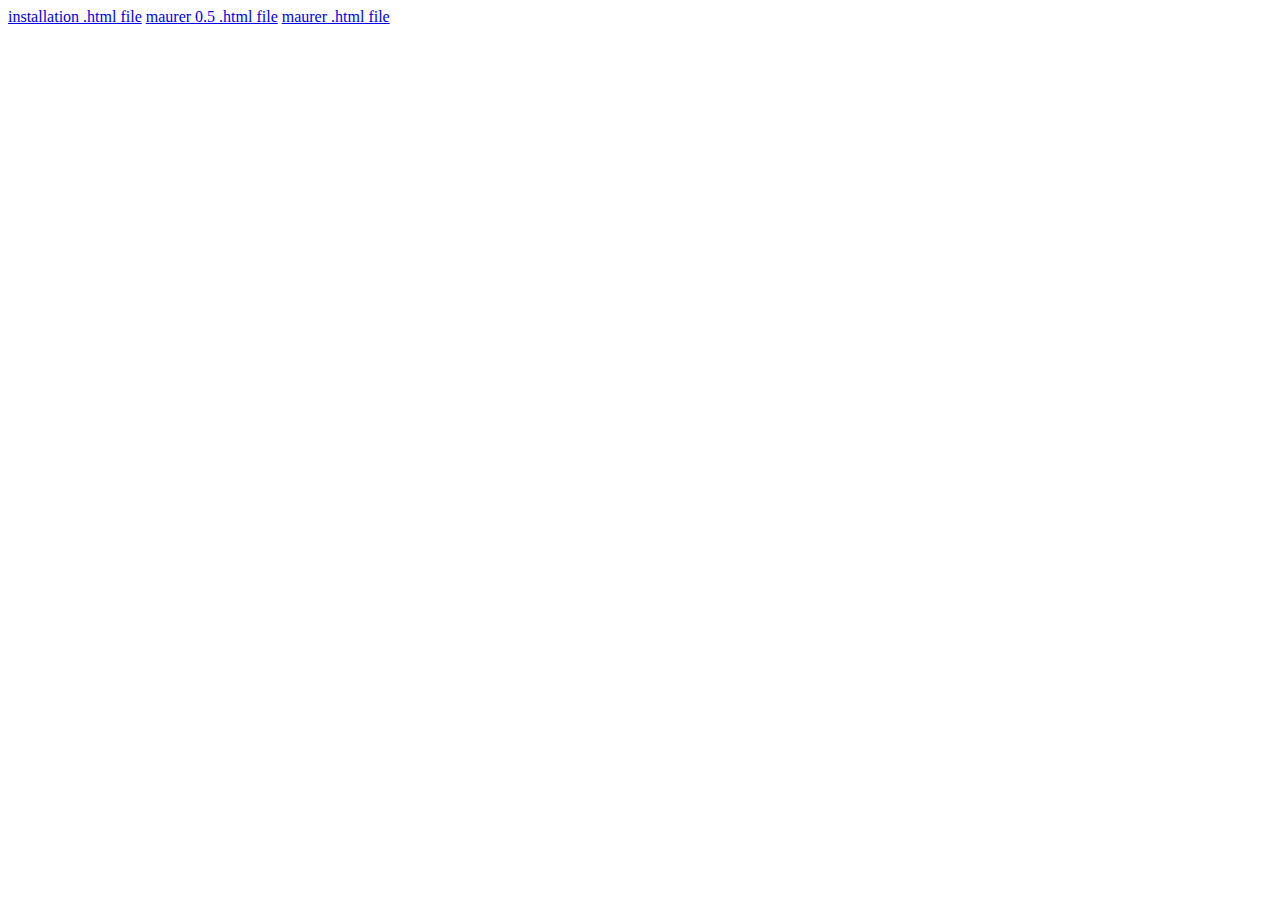
<file: index.html>
<html>
	    <head>
		            <meta chars-8">
			            <meta http-equiv="X-UA-Compatible" content="IE=edge">
				            <title></title>
					            <meta name="description" content="">
						            <meta name="viewport" content="width=device-width, initial-scale        <link rel="stylesheet" href="">
							        </head>
							        <body>
									           <a href="installation.html">installation .html file</a>
										           <a href="maurer.html">maurer 0.5 .html file</a>
												   <a href="maurer_second.html">maurer .html file</a>

											       </body>
</html>
</file>
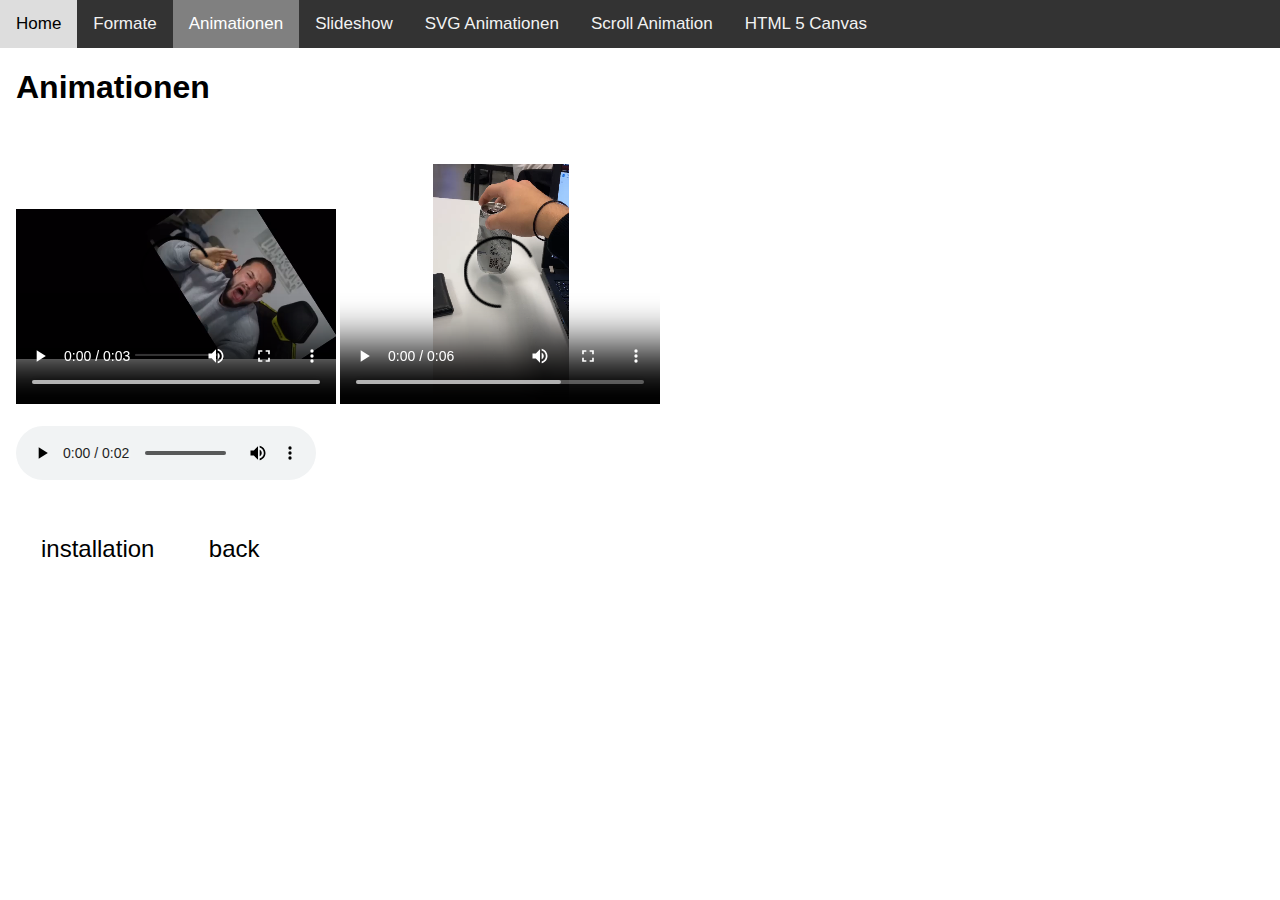
<file: animationen.html>
<!DOCTYPE html>
<html>
<meta charset="UTF-8">
<meta name="viewport" content="width=device-width, initial-scale=1">
<link rel="stylesheet" href="https://www.w3schools.com/w3css/3/w3.css">
<link rel="stylesheet" href="css.css">
<style>body {
    margin: 0;
    font-family: Arial, Helvetica, sans-serif;
  }
  
  .topnav {
    overflow: hidden;
    background-color: #333;
  }
  
  .topnav a {
    float: left;
    color: #f2f2f2;
    text-align: center;
    padding: 14px 16px;
    text-decoration: none;
    font-size: 17px;
  }
  
  .topnav a:hover {
    background-color: #ddd;
    color: black;
  }
  
  .topnav a.active {
    background-color:grey   ;
    color: white;
  }</style>
  <body>

<div class="topnav">
  <a href="maurer_second.html">Home</a>
  <a href="formate.html">Formate</a>
  <a class="active" href="animationen.html">Animationen</a>
  <a href="slideshow.html">Slideshow</a>
  <a  href="svganimations.html">SVG Animationen</a>
  <a href="scroll.html">Scroll Animation</a>
  <a href="canvas.html">HTML 5 Canvas</a>
</div>

<div style="padding-left:16px">
 <div class="flip-2-hor-top-1"> <h1>Animationen</h1></div>
  <br><br>
  <div class="swing-top-fwd">
    <video width="320" height="240" controls>
        <source src="./whatsapp/WhatsApp Video 2021-05-18 at 15.29.25.mp4" type="video/mp4">
        Your browser does not support the video tag.
      </video>
      <video width="320" height="240" controls>
        <source src="./whatsapp/WhatsApp Video 2021-05-11 at 15.58.28.mp4" type="video/mp4">
        Your browser does not support the video tag.
      </video>
      <br><br>
    </div>
      <div class="swing-top-fwd">
      <audio controls>
        <source src="./whatsapp/WhatsApp Ptt 2021-05-11 at 16.08.20.ogg" type="audio/ogg">
        Your browser does not support the audio tag.
      </audio>
      </div>
      <br>
      <br>
    <div class="flip-2-hor-top-1" >
      <a  class="button bounce-top" href="installation.html">installation</a>
      <a  class="button bounce-top" href="index.html">back</a></div>














</div>

</body>
</html>
</file>
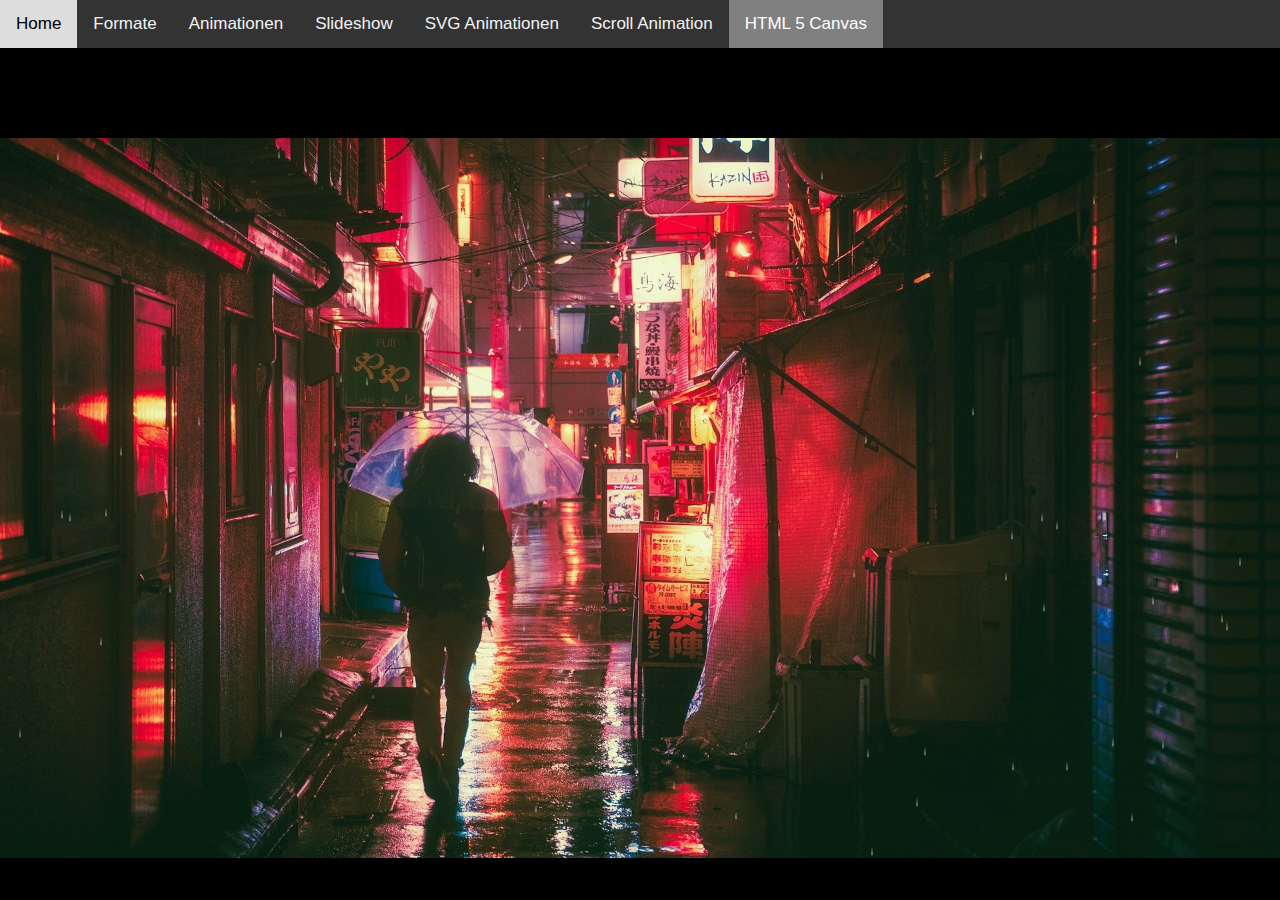
<file: canvas.html>
<!DOCTYPE html>
<html>
<meta charset="UTF-8">
<meta name="viewport" content="width=device-width, initial-scale=1">
<link rel="stylesheet" href="https://www.w3schools.com/w3css/3/w3.css">
<link rel="stylesheet" href="css.css">
<style>body {
    margin: 0;
    font-family: Arial, Helvetica, sans-serif;
  }
  
  .topnav {
    overflow: hidden;
    background-color: #333;
  }
  
  .topnav a {
    float: left;
    color: #f2f2f2;
    text-align: center;
    padding: 14px 16px;
    text-decoration: none;
    font-size: 17px;
  }
  
  .topnav a:hover {
    background-color: #ddd;
    color: black;
  }
  
  .topnav a.active {
    background-color:grey   ;
    color: white;
  }
  body {
    margin:0;
    background: #000;
  }
  canvas {
    background:url('./japan-2014619_1920.jpg');
    background-size: cover;
    background-repeat: no-repeat;
    background-position: center center;  
  }
</style>
<body  onresize='_pexresize()'>

<div class="topnav">
  <a href="maurer_second.html">Home</a>
  <a href="formate.html">Formate</a>
  <a href="animationen.html">Animationen</a>
  <a href="slideshow.html">Slideshow</a>
  <a  href="svganimations.html">SVG Animationen</a>
  <a href="scroll.html">Scroll Animation</a>
  <a class="active" href="canvas.html">HTML 5 Canvas</a>
</div>

    <canvas id='canvas' width='1280' height='720'></canvas>
  <script>var canvas = document.getElementById('canvas');
    var ctx = canvas.getContext('2d');


    var stgw = 1280;
    var stgh = 720;


    var loffset = 0;
    var toffset = 0;

    function _pexresize() {
      var cw = window.innerWidth;
      var ch = window.innerHeight;
      if (cw<=ch*stgw/stgh) {
        loffset = 0;
        toffset = Math.floor(ch-(cw*stgh/stgw))/2;
        canvas.style.width = cw + "px";
        canvas.style.height = Math.floor(cw*stgh/stgw) + "px";
      } else {
        loffset = Math.floor(cw-(ch*stgw/stgh))/2;
        toffset = 0;
        canvas.style.height = ch + "px";
        canvas.style.width = Math.floor(ch*stgw/stgh) + "px";
      }
      canvas.style.marginLeft = loffset +"px";
      canvas.style.marginTop = toffset +"px";
    }
    _pexresize();

    var count = 100;
    var lcount = 1;

    var layer = [];
    var layery = [];

    ctx.fillStyle = "rgba(255,255,255,0.5)";
    for (var l=0;l<lcount;l++) {
      ctx.clearRect(0,0,stgw,stgh);
      for (var i=0;i<count*(lcount-l)/1.5;i++) {
        var myx = Math.floor(Math.random()*stgw);
        var myy = Math.floor(Math.random()*stgh);
        var myh = l*6+8;
        var myw = myh/10;
        ctx.beginPath();
        ctx.moveTo(myx,myy);
        ctx.lineTo(myx+myw,myy+myh);
        ctx.arc(myx, myy+myh, myw, 0, 1 * Math.PI);
        ctx.lineTo(myx-myw,myy+myh);
        ctx.closePath();
        ctx.fill();
      }
      layer[l] = new Image();
      layer[l].src = canvas.toDataURL("image/png");
      layery[l] = 0;
    }



    var stt = 0;
    var str = Date.now()+Math.random()*4000;
    var stact = false;

    function animate() {
      ctx.clearRect(0,0,stgw,stgh);

      for (var l=0;l<lcount;l++) {
        layery[l] += (l+1.5)*5;
        if (layery[l]>stgh) {

          layery[l] =layery[l]-stgh;
        }
        ctx.drawImage(layer[l],0,layery[l]);
        ctx.drawImage(layer[l],0,layery[l]-stgh);
      }
      if (Date.now()>str) {
        stact = true;
      }
      if (stact) {
        stt++;
        if (stt<5+Math.random()*10) {
          var ex = stt/30;
        } else {
          var ex = (stt-10)/30;
        }
        if (stt>20) {
          stt = 0;
          stact = false;
          str = Date.now()+Math.random()*8000+2000;
        }

        ctx.fillStyle = "rgba(255,255,255,"+ex+")";
        ctx.fillRect(0,0,stgw,stgh);
      }
      window.requestAnimationFrame(animate);
    }


    animate();</script>


</body>
</html>
</file>
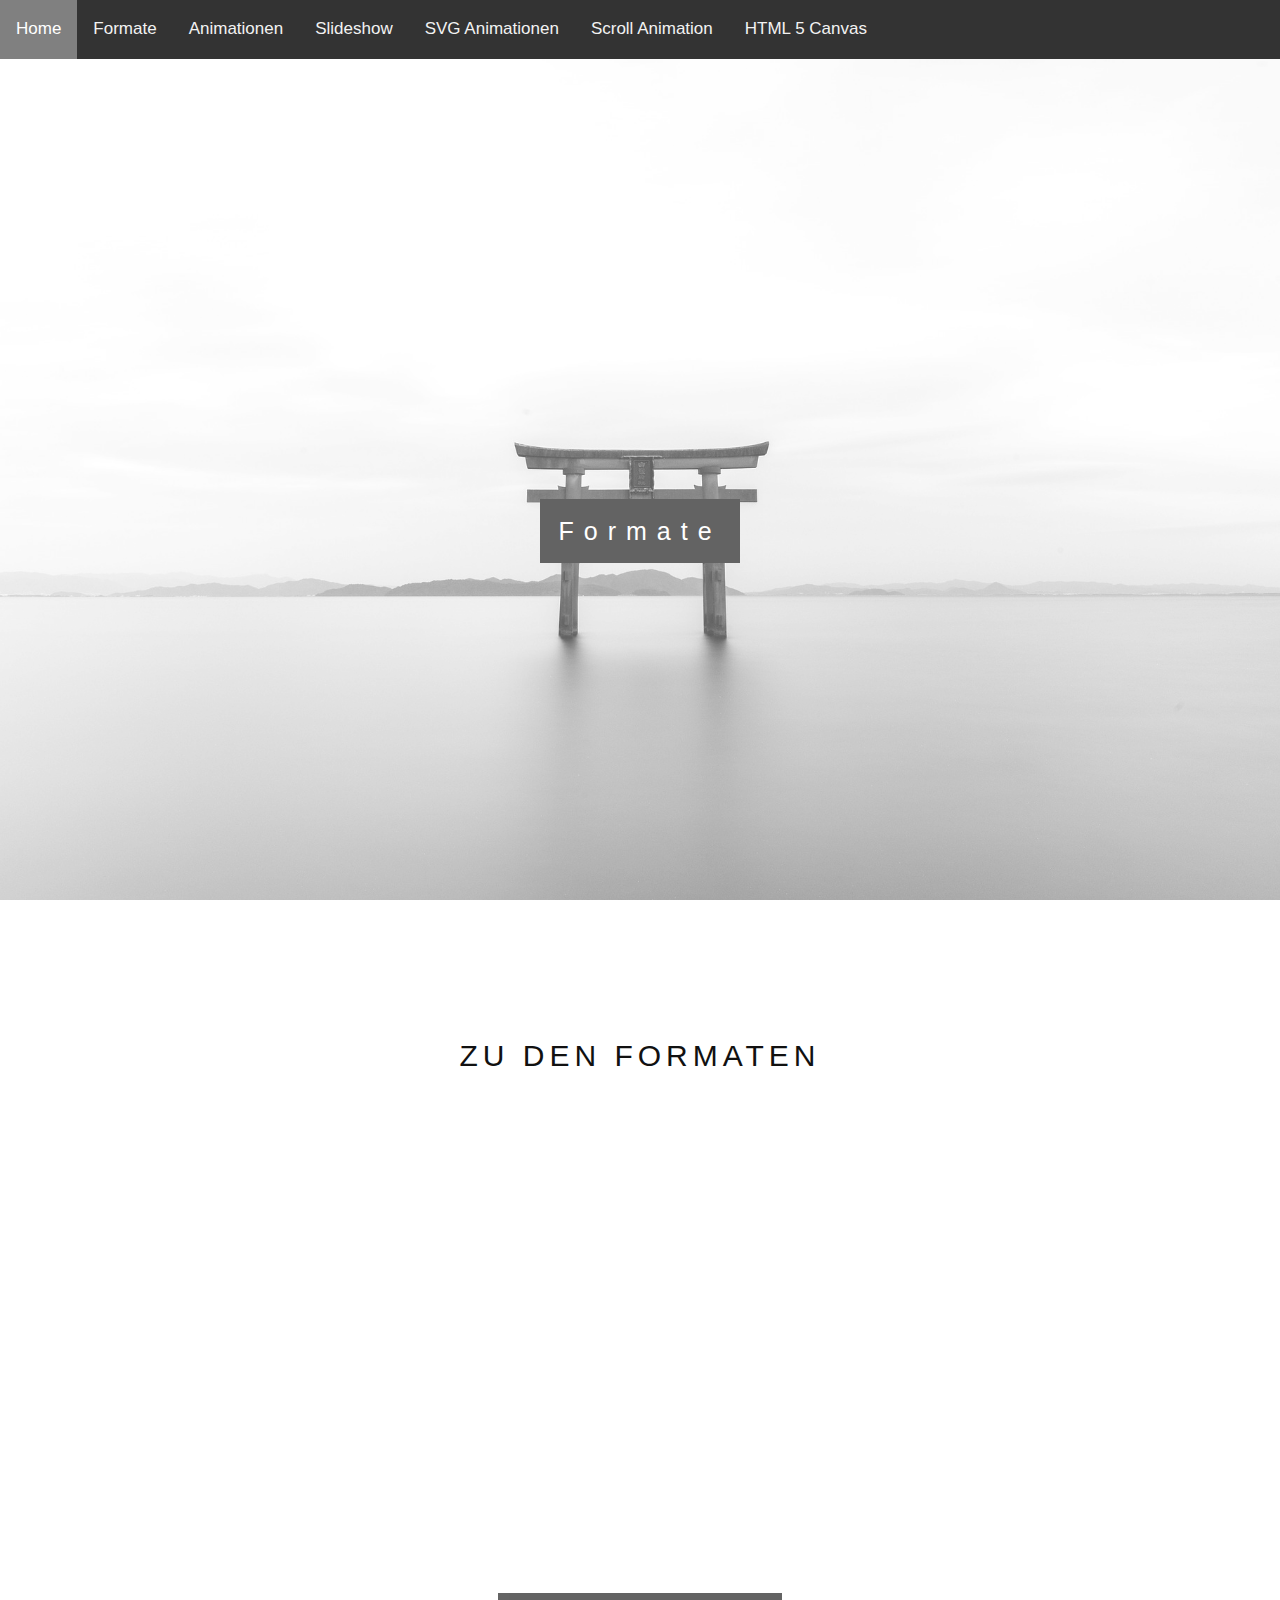
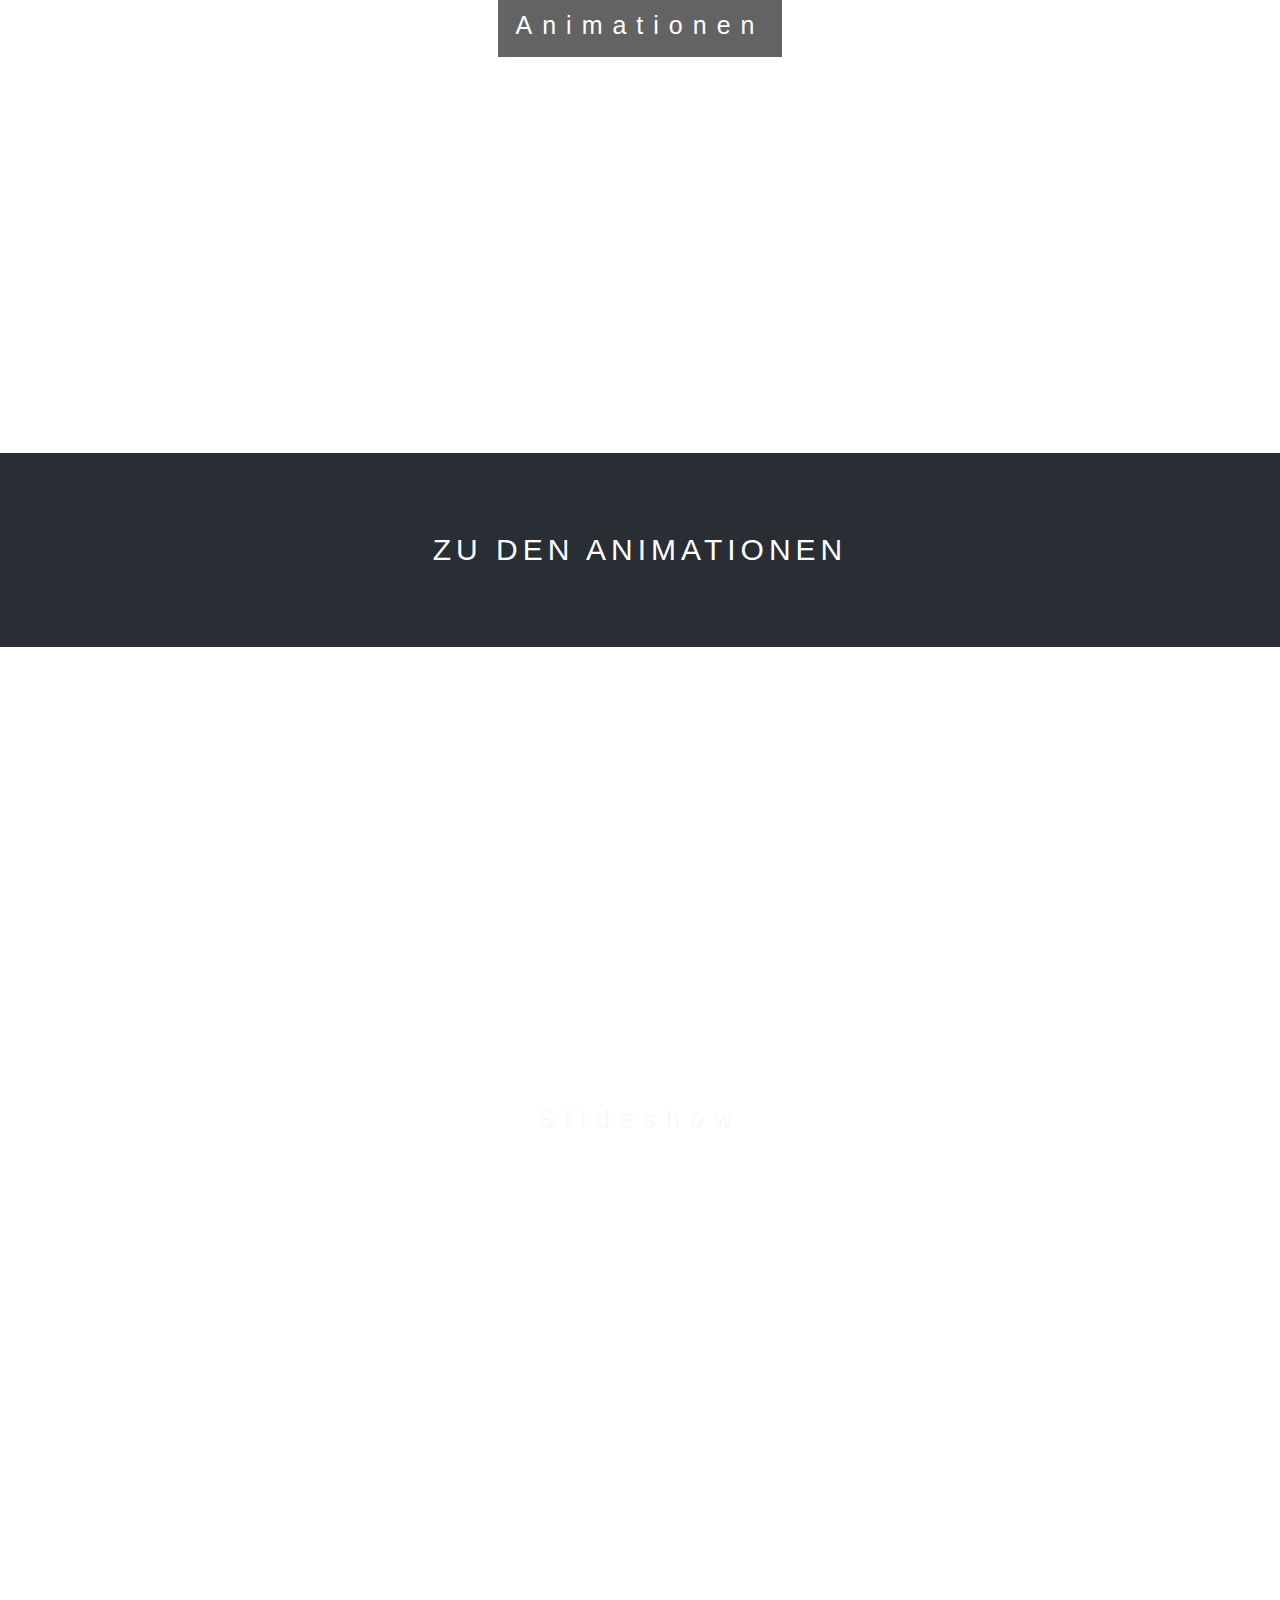
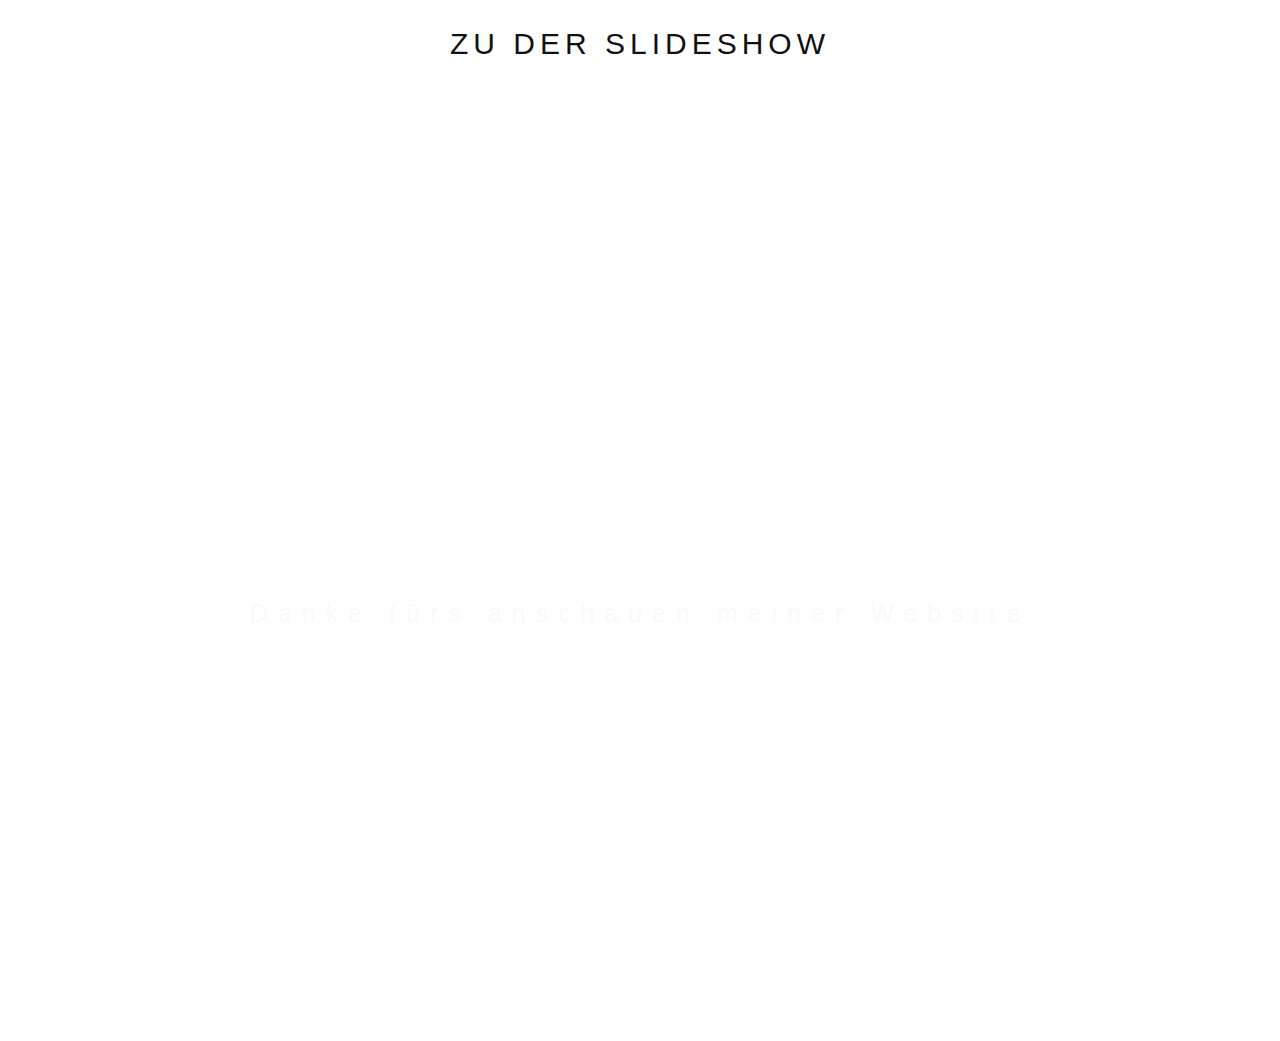
<file: maurer_second.html>
<!DOCTYPE html>
<html>
<meta charset="UTF-8">
<meta name="viewport" content="width=device-width, initial-scale=1">
<link rel="stylesheet" href="https://www.w3schools.com/w3css/3/w3.css">
<link rel="stylesheet" href="css.css">
<style>body {
    margin: 0;
    font-family: Arial, Helvetica, sans-serif;
  }
  
  .topnav {
    overflow: hidden;
    background-color: #333;
  }
  
  .topnav a {
    float: left;
    color: #f2f2f2;
    text-align: center;
    padding: 14px 16px;
    text-decoration: none;
    font-size: 17px;
  }
  
  .topnav a:hover {
    background-color: #ddd;
    color: black;
  }
  
  .topnav a.active {
    background-color:grey   ;
    color: white;
  }

  body, html {
    height: 100%;
    margin: 0;
    font: 400 15px/1.8 "Lato", sans-serif;
    color: #777;
  }
  
  .bgimg-1, .bgimg-2, .bgimg-3,.bgimg-4 {
    position: relative;
    opacity: 0.65;
    background-attachment: fixed;
    background-position: center;
    background-repeat: no-repeat;
    background-size: cover;
  
  }
  .bgimg-1 {
    background-image: url("tori-1976609_1920.jpg");
    min-height: 100%;
  }
  
  .bgimg-2 {
    background-image: url("pink-324175_1920.jpg");
    min-height: 100%;
  }
  
  .bgimg-3 {
    background-image: url("mountain-477832_1920.jpg");
    min-height: 100%;
  }
  .bgimg-4 {
    background-image: url("japan-2014618_1920.jpg");
    min-height: 100%;
  }
  
  .caption {
    position: absolute;
    left: 0;
    top: 50%;
    width: 100%;
    text-align: center;
    color: #000;
  }
  
  .caption span.border {
    background-color: #111;
    color: #fff;
    padding: 18px;
    font-size: 25px;
    letter-spacing: 10px;
  }
  
  .blackh {
    letter-spacing: 5px;
    text-transform: uppercase;
    font: 30px "Lato", sans-serif;
    color: #111;
  }
  .whiteh{
    letter-spacing: 5px;
    text-transform: uppercase;
    font: 30px "Lato", sans-serif;
    color: rgb(255, 255, 255);
  }
  
  /* Turn off parallax scrolling for tablets and phones */
  @media only screen and (max-device-width: 1024px) {
    .bgimg-1, .bgimg-2, .bgimg-3 {
      background-attachment: scroll;
    }
  }
  </style>
<body>
  
    

<div class="topnav">
  <a class="active" href="maurer_second.html">Home</a>
  <a href="formate.html">Formate</a>
  <a href="animationen.html">Animationen</a>
  <a href="slideshow.html">Slideshow</a>
  <a  href="svganimations.html">SVG Animationen</a>
  <a href="scroll.html">Scroll Animation</a>
  <a href="canvas.html">HTML 5 Canvas</a>
</div>

<div class="bgimg-1">
  <div class="caption">
    <span class="border">Formate</span>
  </div>
</div>
<div style="color: #777;background-color:white;text-align:center;padding:50px 80px;text-align: justify;">
  <p class="blackh" style="text-align:center;" href="formate.html">Zu den Formaten</p>
</div>
<div class="bgimg-2">
  <div class="caption">
    <span class="border" >Animationen</span>
  </div>
</div>
<div style="position:relative;">
  <div style="color:#ddd;background-color:#282E34;text-align:center;padding:50px 80px;text-align: justify;">
  <p class="whiteh" style="text-align: center;" href="animationen.html">Zu den Animationen</p>
  </div>
</div>
<div class="bgimg-3">
  <div class="caption">
  <span class="border" style="background-color:transparent;font-size:25px;color: #f7f7f7;">Slideshow</span>
  </div>
</div>
<div style="position:relative;">
  <div style="color: #777;background-color:white;text-align:center;padding:50px 80px;text-align: justify;">
  <p class="blackh" style="text-align: center;" href="slideshow.html">Zu der Slideshow</p>
  </div>
</div>
<div class="bgimg-4">
  <div class="caption">
    <span class="border" style="background-color:transparent;font-size:25px;color: #f7f7f7;">Danke fürs anschauen meiner Website</span>
  </div>
</div>
  
</body>
</html>
</file>
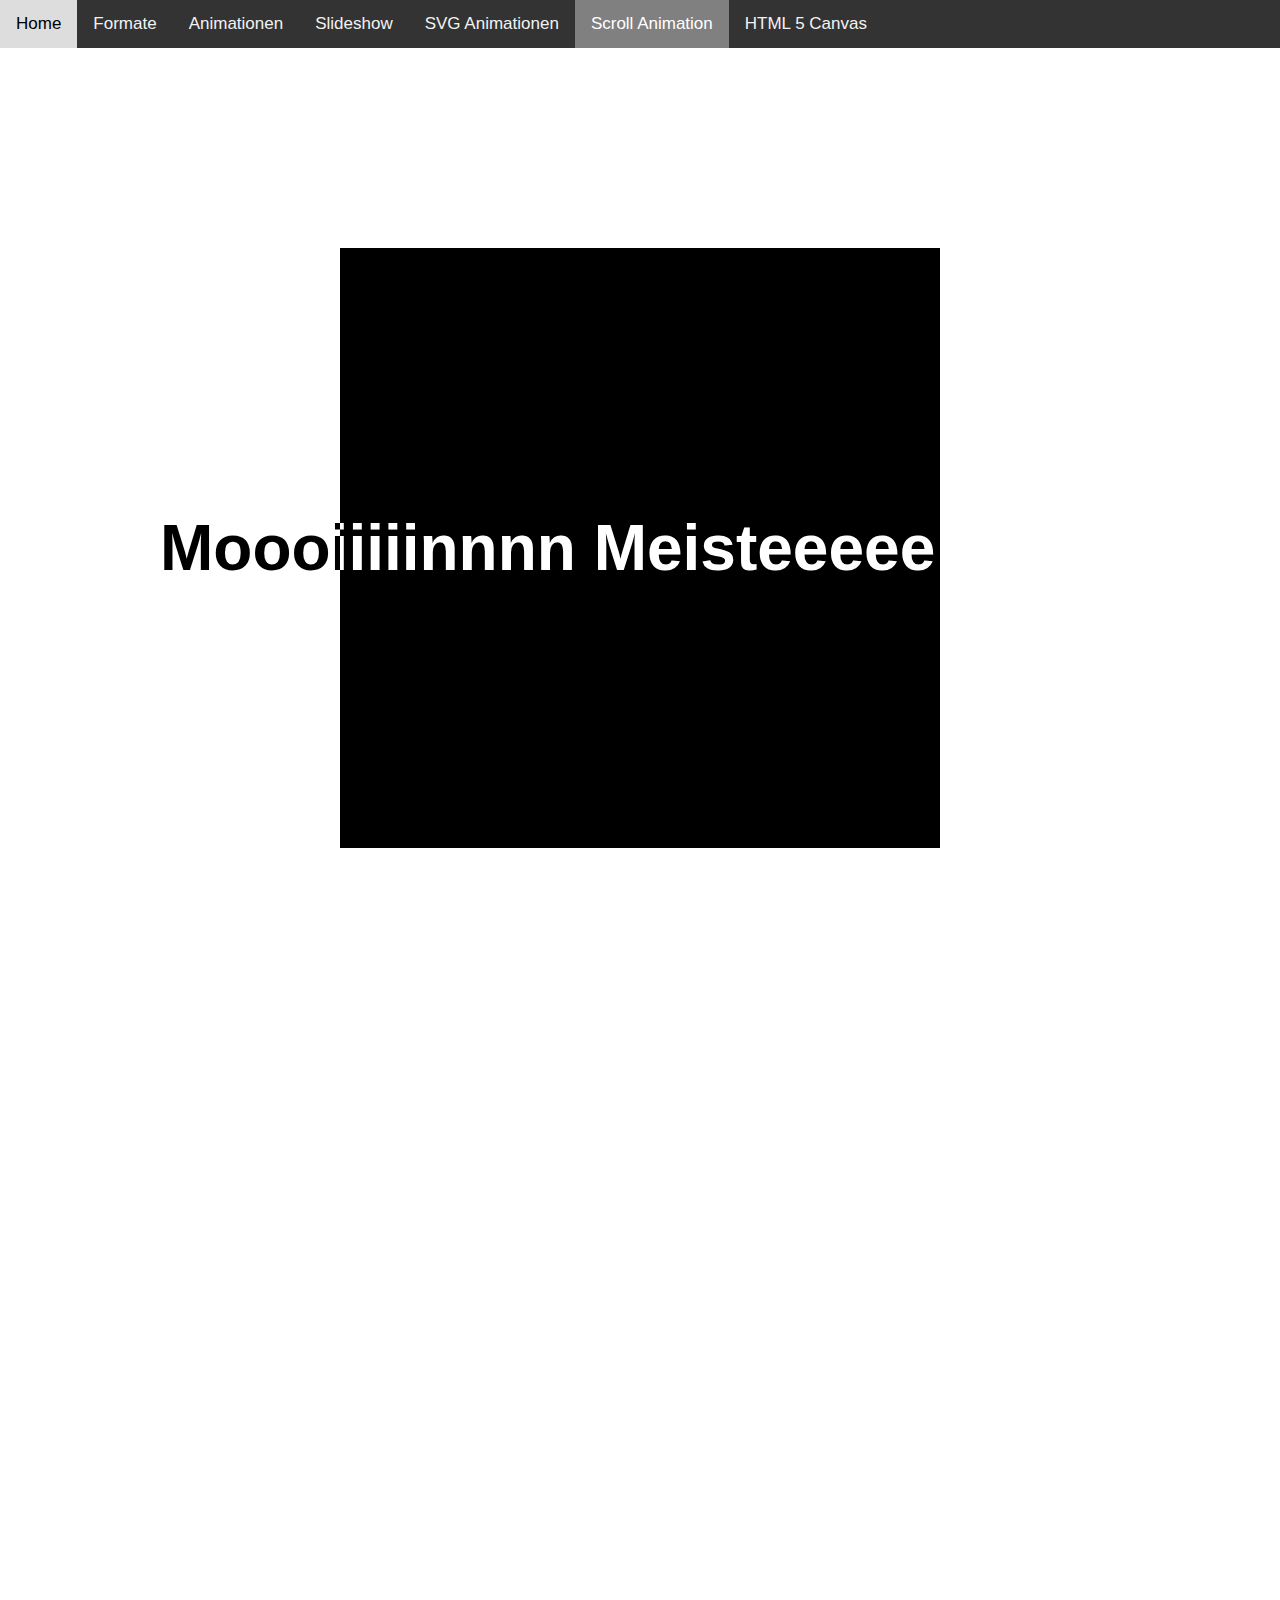
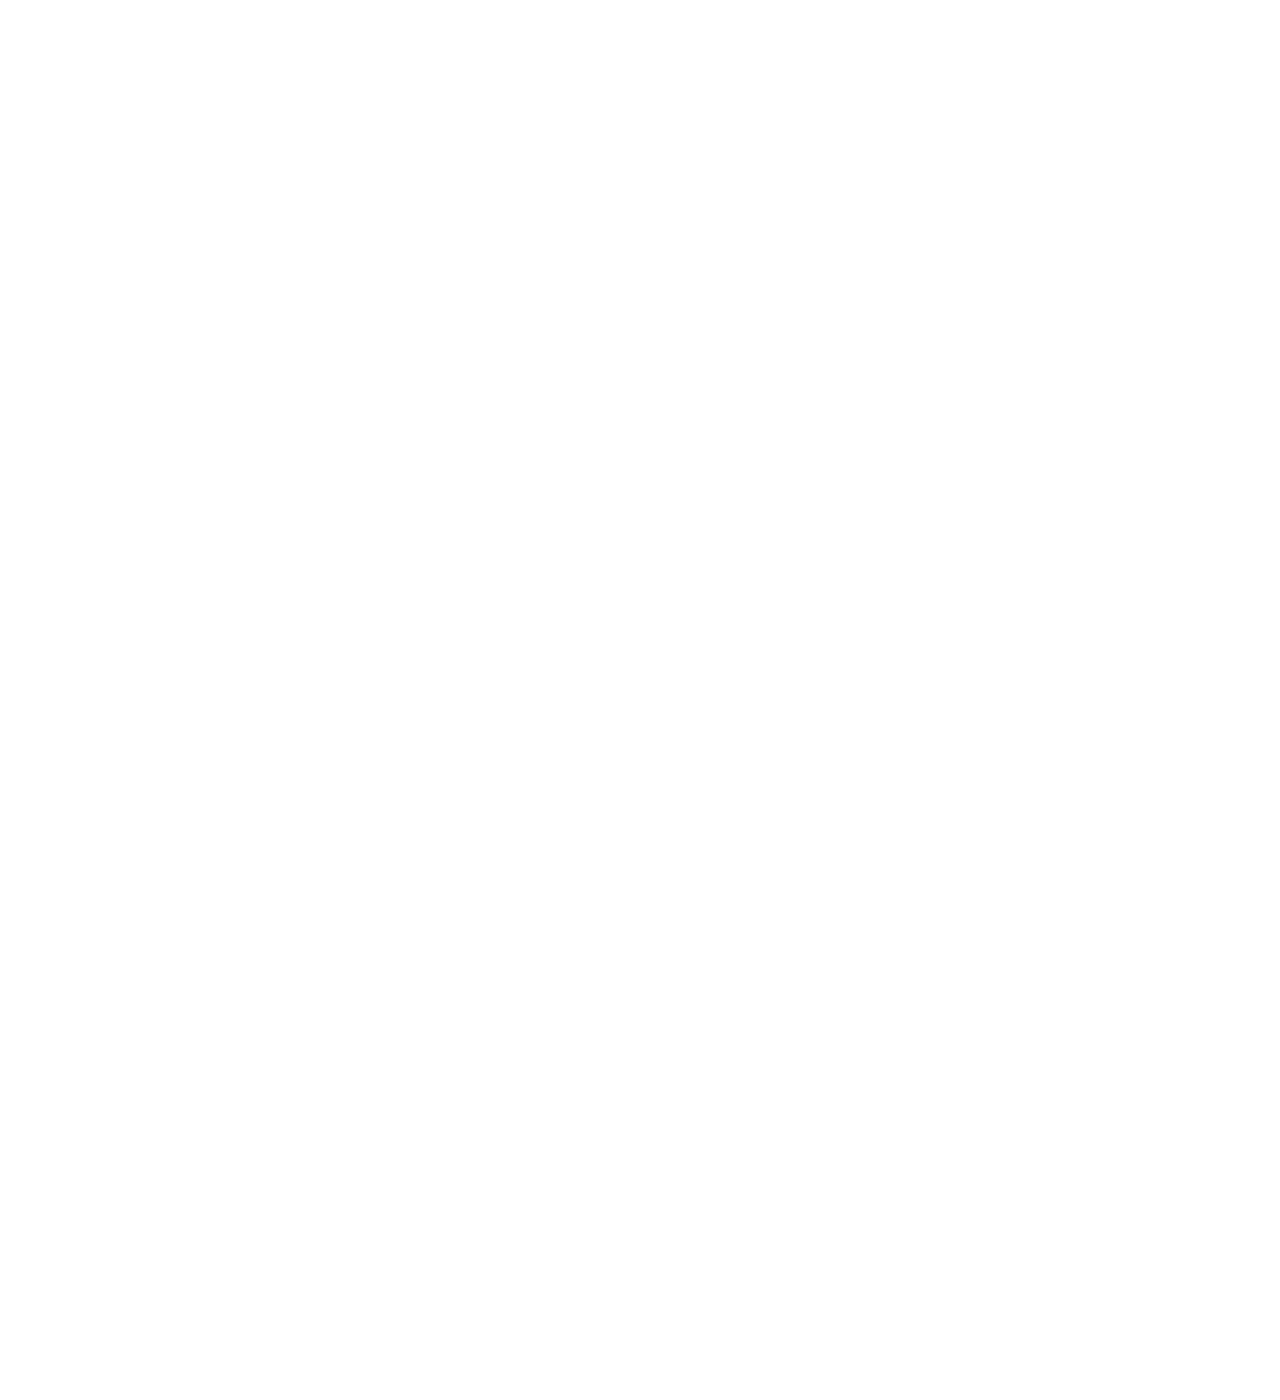
<file: scroll.html>
<!DOCTYPE html>
<html>
<meta charset="UTF-8">
<meta name="viewport" content="width=device-width, initial-scale=1">
<link rel="stylesheet" href="https://www.w3schools.com/w3css/3/w3.css">
<link rel="stylesheet" href="css.css">
<style>
    body {
        margin: 0;
        min-height: 3000px;
        font-family: 'Montserrat', sans-serif;
   }
    .outer-container {
        max-width: 600px;
        margin: auto;
        width: 90%;
        padding: 200px 0px;
        position: relative;
   }
    .image-container {
        padding-bottom: 100%;
        background: black;
        position: relative;
        overflow: hidden;
        z-index: 2;
        background-size: cover;
        background-position: center;
   }
    .section-title {
        margin: 0;
        font-size: 64px;
        width: 100%;
        text-align: center;
        position: absolute;
        top: 50%;
        left: -30%;
        transform: translateY(-50%);
        z-index: 1;
        white-space: nowrap;
   }
    .section-title.on-dark {
        color: white;
   }
    .section-title span {
        position: relative;
        display: block;
   }

  .topnav {
    overflow: hidden;
    background-color: #333;
  }
  
  .topnav a {
    float: left;
    color: #f2f2f2;
    text-align: center;
    padding: 14px 16px;
    text-decoration: none;
    font-size: 17px;
  }
  
  .topnav a:hover {
    background-color: #ddd;
    color: black;
  }
  
  .topnav a.active {
    background-color:grey   ;
    color: white;
  }</style>
  <body translate="no"></body>

<div class="topnav">
  <a href="maurer_second.html">Home</a>
  <a href="formate.html">Formate</a>
  <a href="animationen.html">Animationen</a>
  <a href="slideshow.html">Slideshow</a>
  <a  href="svganimations.html">SVG Animationen</a>
  <a class="active" href="scroll.html">Scroll Animation</a>
  <a href="canvas.html">HTML 5 Canvas</a>
</div>
<div class="outer-container">
    <div class="image-container" style="background-image: url('https://i.ytimg.com/vi/D5OJhronLaA/maxresdefault.jpg');">
      
      <h2 class="section-title on-dark">
        <span class="paralax-title">
          Moooiiiiinnnn Meisteeeee
        </span>
      </h2>
    </div>
    
    <h2 class="section-title">
      <span class="paralax-title">
        Moooiiiiinnnn Meisteeeee
      </span>
    </h2>
  </div>
  <script>
  let didScroll = false;
  let paralaxTitles = document.querySelectorAll('.paralax-title');
  
  const scrollInProgress = () => {
    didScroll = true
  }
  
  const raf = () => {
    if(didScroll) {
      paralaxTitles.forEach((element, index) => {
        element.style.transform = "translateX("+ window.scrollY / 10 + "%)"
      })
      didScroll = false;
    }
    requestAnimationFrame(raf);
  }
  
  
  requestAnimationFrame(raf);
  window.addEventListener('scroll', scrollInProgress) </script>
</body>
</html>
</file>
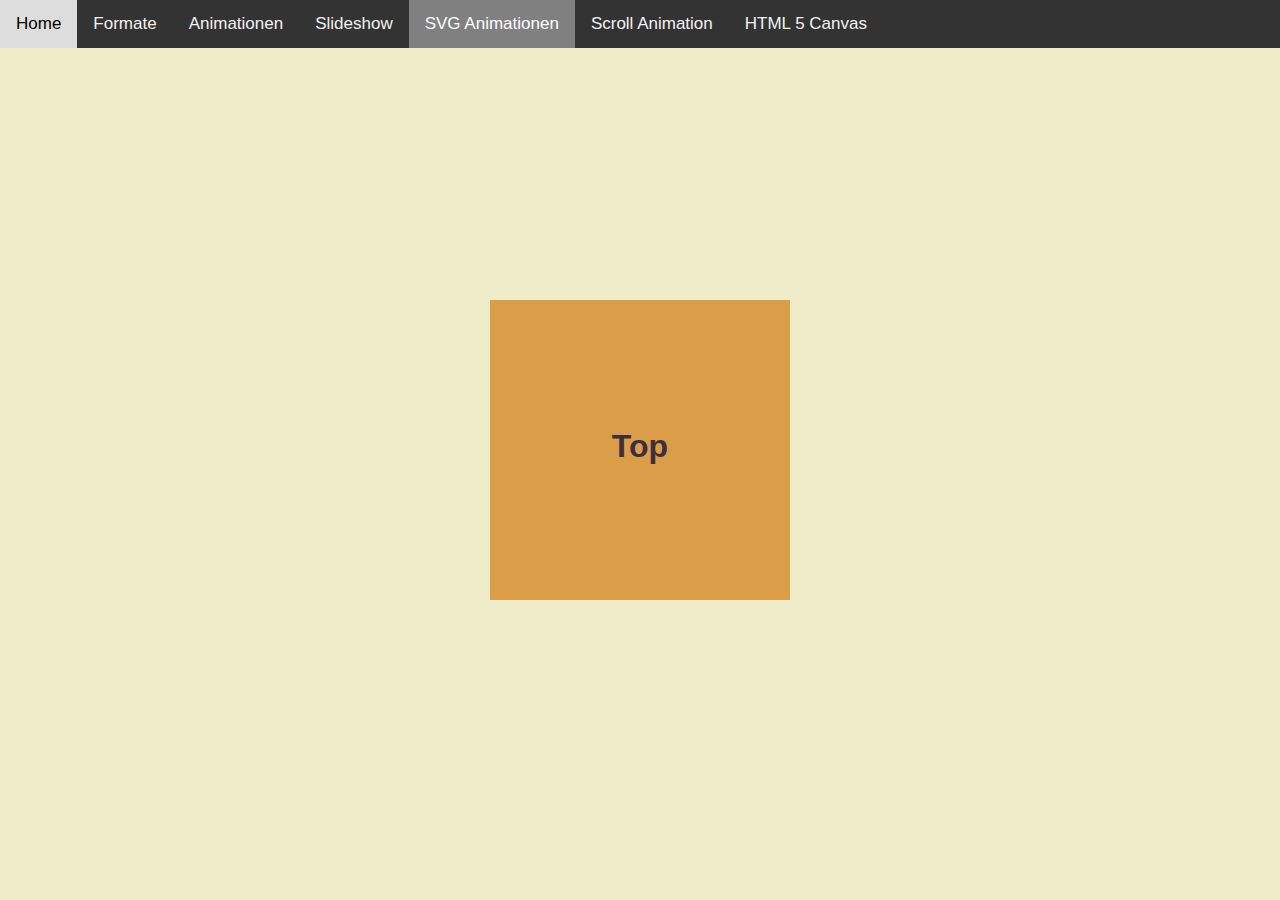
<file: svganimations.html>
<!DOCTYPE html>
<html>
<meta charset="UTF-8">
<meta name="viewport" content="width=device-width, initial-scale=1">
<link rel="stylesheet" href="https://www.w3schools.com/w3css/3/w3.css">
<link rel="stylesheet" href="css.css">
<style>body {
    margin: 0;
    font-family: Arial, Helvetica, sans-serif;
  }
  
  .topnav {
    overflow: hidden;
    background-color: #333;
  }
  
  .topnav a {
    float: left;
    color: #f2f2f2;
    text-align: center;
    padding: 14px 16px;
    text-decoration: none;
    font-size: 17px;
  }
  
  .topnav a:hover {
    background-color: #ddd;
    color: black;
  }
  
  .topnav a.active {
    background-color:grey   ;
    color: white;
  }
  body {
    background: #efecca;
  }
  
  svg {
    position: absolute;
    left: 0;
    right: 0;
    margin-left: auto;
    margin-right: auto;
    top: 0;
    bottom: 0;
    margin-top: auto;
    margin-bottom: auto;
    overflow: hidden;
    z-index: 1;
  }
  h1 {
    font-family: 'Helvetica';
  }
  #bottom {
    color: #db9d47;
    line-height: 250px;
    text-align: center;
    position: absolute;
    left: 0;
    right: 0;
    margin-left: auto;
    margin-right: auto;
    top: 0;
    bottom: 0;
    margin-top: auto;
    margin-bottom: auto;
    background: #3a3042;
    width: 300px;
    height: 300px;
    z-index: 0;
  }
  #top {
    position: absolute;
    left: 0;
    top: 0;
    bottom: 0;
    margin-top: auto;
    margin-bottom: auto;
    right: 0;
    margin-left: auto;
    margin-right: auto;
    pointer-events: none;
    color: #3a3042;
    line-height: 250px;
    text-align: center;
    background: #db9d47;
    width: 300px;
    height: 300px;
    z-index: 2;
  }
</style>
    <body translate="no">
        <div class="topnav">
            <a  href="maurer_second.html">Home</a>
            <a href="formate.html">Formate</a>
            <a href="animationen.html">Animationen</a>
            <a  href="slideshow.html">Slideshow</a>
            <a  class="active" href="svganimations.html">SVG Animationen</a>
            <a href="scroll.html">Scroll Animation</a>
            <a href="canvas.html">HTML 5 Canvas</a>
          </div>
        <div id="bottom"><h1>Bottom</h1></div>
      <div id="top" style="display: block;"><h1>Top</h1></div>
      
      <svg height="300" width="300" id="svgcanvas" style="display: inline-block; width: 300px; height: 300px; visibility: visible; background: transparent none repeat scroll 0% 0%; fill: rgb(58, 48, 66);"><g transform="rotate(30 -17.320508075688792 -30) translate(-17.320508075688792 -30)"><polygon style="fill: rgb(255,255,255);" points="-13.799999999999999,0,-6.8999999999999995,11.951150572225252,6.8999999999999995,11.951150572225252,13.799999999999999,0,6.8999999999999995,-11.951150572225252,-6.8999999999999995,-11.951150572225252"><animateTransform class="fadeout" fill="freeze" attributeName="transform" attributeType="XML" type="scale" from="0 0" to="1 1" begin="indefinite" dur="0.5s" repeatCount="1"></animateTransform></polygon></g><g transform="rotate(30 5.773502691896255 -30) translate(5.773502691896255 -30)"><polygon style="fill: rgb(255,255,255);" points="-13.799999999999999,0,-6.8999999999999995,11.951150572225252,6.8999999999999995,11.951150572225252,13.799999999999999,0,6.8999999999999995,-11.951150572225252,-6.8999999999999995,-11.951150572225252"><animateTransform class="fadeout" fill="freeze" attributeName="transform" attributeType="XML" type="scale" from="0 0" to="1 1" begin="indefinite" dur="0.5s" repeatCount="1"></animateTransform></polygon></g><g transform="rotate(30 28.867513459481273 -30) translate(28.867513459481273 -30)"><polygon style="fill: rgb(255,255,255);" points="-13.799999999999999,0,-6.8999999999999995,11.951150572225252,6.8999999999999995,11.951150572225252,13.799999999999999,0,6.8999999999999995,-11.951150572225252,-6.8999999999999995,-11.951150572225252"><animateTransform class="fadeout" fill="freeze" attributeName="transform" attributeType="XML" type="scale" from="0 0" to="1 1" begin="indefinite" dur="0.5s" repeatCount="1"></animateTransform></polygon></g><g transform="rotate(30 51.96152422706632 -30) translate(51.96152422706632 -30)"><polygon style="fill: rgb(255,255,255);" points="-13.799999999999999,0,-6.8999999999999995,11.951150572225252,6.8999999999999995,11.951150572225252,13.799999999999999,0,6.8999999999999995,-11.951150572225252,-6.8999999999999995,-11.951150572225252"><animateTransform class="fadeout" fill="freeze" attributeName="transform" attributeType="XML" type="scale" from="0 0" to="1 1" begin="indefinite" dur="0.5s" repeatCount="1"></animateTransform></polygon></g><g transform="rotate(30 75.05553499465137 -30) translate(75.05553499465137 -30)"><polygon style="fill: rgb(255,255,255);" points="-13.799999999999999,0,-6.8999999999999995,11.951150572225252,6.8999999999999995,11.951150572225252,13.799999999999999,0,6.8999999999999995,-11.951150572225252,-6.8999999999999995,-11.951150572225252"><animateTransform class="fadeout" fill="freeze" attributeName="transform" attributeType="XML" type="scale" from="0 0" to="1 1" begin="indefinite" dur="0.5s" repeatCount="1"></animateTransform></polygon></g><g transform="rotate(30 98.14954576223639 -30) translate(98.14954576223639 -30)"><polygon style="fill: rgb(255,255,255);" points="-13.799999999999999,0,-6.8999999999999995,11.951150572225252,6.8999999999999995,11.951150572225252,13.799999999999999,0,6.8999999999999995,-11.951150572225252,-6.8999999999999995,-11.951150572225252"><animateTransform class="fadeout" fill="freeze" attributeName="transform" attributeType="XML" type="scale" from="0 0" to="1 1" begin="indefinite" dur="0.5s" repeatCount="1"></animateTransform></polygon></g><g transform="rotate(30 121.2435565298214 -30) translate(121.2435565298214 -30)"><polygon style="fill: rgb(255,255,255);" points="-13.799999999999999,0,-6.8999999999999995,11.951150572225252,6.8999999999999995,11.951150572225252,13.799999999999999,0,6.8999999999999995,-11.951150572225252,-6.8999999999999995,-11.951150572225252"><animateTransform class="fadeout" fill="freeze" attributeName="transform" attributeType="XML" type="scale" from="0 0" to="1 1" begin="indefinite" dur="0.5s" repeatCount="1"></animateTransform></polygon></g><g transform="rotate(30 144.33756729740645 -30) translate(144.33756729740645 -30)"><polygon style="fill: rgb(255,255,255);" points="-13.799999999999999,0,-6.8999999999999995,11.951150572225252,6.8999999999999995,11.951150572225252,13.799999999999999,0,6.8999999999999995,-11.951150572225252,-6.8999999999999995,-11.951150572225252"><animateTransform class="fadeout" fill="freeze" attributeName="transform" attributeType="XML" type="scale" from="0 0" to="1 1" begin="indefinite" dur="0.5s" repeatCount="1"></animateTransform></polygon></g><g transform="rotate(30 167.43157806499147 -30) translate(167.43157806499147 -30)"><polygon style="fill: rgb(255,255,255);" points="-13.799999999999999,0,-6.8999999999999995,11.951150572225252,6.8999999999999995,11.951150572225252,13.799999999999999,0,6.8999999999999995,-11.951150572225252,-6.8999999999999995,-11.951150572225252"><animateTransform class="fadeout" fill="freeze" attributeName="transform" attributeType="XML" type="scale" from="0 0" to="1 1" begin="indefinite" dur="0.5s" repeatCount="1"></animateTransform></polygon></g><g transform="rotate(30 190.52558883257652 -30) translate(190.52558883257652 -30)"><polygon style="fill: rgb(255,255,255);" points="-13.799999999999999,0,-6.8999999999999995,11.951150572225252,6.8999999999999995,11.951150572225252,13.799999999999999,0,6.8999999999999995,-11.951150572225252,-6.8999999999999995,-11.951150572225252"><animateTransform class="fadeout" fill="freeze" attributeName="transform" attributeType="XML" type="scale" from="0 0" to="1 1" begin="indefinite" dur="0.5s" repeatCount="1"></animateTransform></polygon></g><g transform="rotate(30 213.61959960016154 -30) translate(213.61959960016154 -30)"><polygon style="fill: rgb(255,255,255);" points="-13.799999999999999,0,-6.8999999999999995,11.951150572225252,6.8999999999999995,11.951150572225252,13.799999999999999,0,6.8999999999999995,-11.951150572225252,-6.8999999999999995,-11.951150572225252"><animateTransform class="fadeout" fill="freeze" attributeName="transform" attributeType="XML" type="scale" from="0 0" to="1 1" begin="indefinite" dur="0.5s" repeatCount="1"></animateTransform></polygon></g><g transform="rotate(30 236.71361036774658 -30) translate(236.71361036774658 -30)"><polygon style="fill: rgb(255,255,255);" points="-13.799999999999999,0,-6.8999999999999995,11.951150572225252,6.8999999999999995,11.951150572225252,13.799999999999999,0,6.8999999999999995,-11.951150572225252,-6.8999999999999995,-11.951150572225252"><animateTransform class="fadeout" fill="freeze" attributeName="transform" attributeType="XML" type="scale" from="0 0" to="1 1" begin="indefinite" dur="0.5s" repeatCount="1"></animateTransform></polygon></g><g transform="rotate(30 259.8076211353316 -30) translate(259.8076211353316 -30)"><polygon style="fill: rgb(255,255,255);" points="-13.799999999999999,0,-6.8999999999999995,11.951150572225252,6.8999999999999995,11.951150572225252,13.799999999999999,0,6.8999999999999995,-11.951150572225252,-6.8999999999999995,-11.951150572225252"><animateTransform class="fadeout" fill="freeze" attributeName="transform" attributeType="XML" type="scale" from="0 0" to="1 1" begin="indefinite" dur="0.5s" repeatCount="1"></animateTransform></polygon></g><g transform="rotate(30 282.9016319029166 -30) translate(282.9016319029166 -30)"><polygon style="fill: rgb(255,255,255);" points="-13.799999999999999,0,-6.8999999999999995,11.951150572225252,6.8999999999999995,11.951150572225252,13.799999999999999,0,6.8999999999999995,-11.951150572225252,-6.8999999999999995,-11.951150572225252"><animateTransform class="fadeout" fill="freeze" attributeName="transform" attributeType="XML" type="scale" from="0 0" to="1 1" begin="indefinite" dur="0.5s" repeatCount="1"></animateTransform></polygon></g><g transform="rotate(30 305.99564267050164 -30) translate(305.99564267050164 -30)"><polygon style="fill: rgb(255,255,255);" points="-13.799999999999999,0,-6.8999999999999995,11.951150572225252,6.8999999999999995,11.951150572225252,13.799999999999999,0,6.8999999999999995,-11.951150572225252,-6.8999999999999995,-11.951150572225252"><animateTransform class="fadeout" fill="freeze" attributeName="transform" attributeType="XML" type="scale" from="0 0" to="1 1" begin="indefinite" dur="0.5s" repeatCount="1"></animateTransform></polygon></g><g transform="rotate(30 329.08965343808666 -30) translate(329.08965343808666 -30)"><polygon style="fill: rgb(255,255,255);" points="-13.799999999999999,0,-6.8999999999999995,11.951150572225252,6.8999999999999995,11.951150572225252,13.799999999999999,0,6.8999999999999995,-11.951150572225252,-6.8999999999999995,-11.951150572225252"><animateTransform class="fadeout" fill="freeze" attributeName="transform" attributeType="XML" type="scale" from="0 0" to="1 1" begin="indefinite" dur="0.5s" repeatCount="1"></animateTransform></polygon></g><g transform="rotate(30 -28.8675134594813 -10) translate(-28.8675134594813 -10)"><polygon style="fill: rgb(255,255,255);" points="-13.799999999999999,0,-6.8999999999999995,11.951150572225252,6.8999999999999995,11.951150572225252,13.799999999999999,0,6.8999999999999995,-11.951150572225252,-6.8999999999999995,-11.951150572225252"><animateTransform class="fadeout" fill="freeze" attributeName="transform" attributeType="XML" type="scale" from="0 0" to="1 1" begin="indefinite" dur="0.5s" repeatCount="1"></animateTransform></polygon></g><g transform="rotate(30 -5.773502691896255 -10) translate(-5.773502691896255 -10)"><polygon style="fill: rgb(255,255,255);" points="-13.799999999999999,0,-6.8999999999999995,11.951150572225252,6.8999999999999995,11.951150572225252,13.799999999999999,0,6.8999999999999995,-11.951150572225252,-6.8999999999999995,-11.951150572225252"><animateTransform class="fadeout" fill="freeze" attributeName="transform" attributeType="XML" type="scale" from="0 0" to="1 1" begin="indefinite" dur="0.5s" repeatCount="1"></animateTransform></polygon></g><g transform="rotate(30 17.320508075688764 -10) translate(17.320508075688764 -10)"><polygon style="fill: rgb(255,255,255);" points="-13.799999999999999,0,-6.8999999999999995,11.951150572225252,6.8999999999999995,11.951150572225252,13.799999999999999,0,6.8999999999999995,-11.951150572225252,-6.8999999999999995,-11.951150572225252"><animateTransform class="fadeout" fill="freeze" attributeName="transform" attributeType="XML" type="scale" from="0 0" to="1 1" begin="indefinite" dur="0.5s" repeatCount="1"></animateTransform></polygon></g><g transform="rotate(30 40.41451884327381 -10) translate(40.41451884327381 -10)"><polygon style="fill: rgb(255,255,255);" points="-13.799999999999999,0,-6.8999999999999995,11.951150572225252,6.8999999999999995,11.951150572225252,13.799999999999999,0,6.8999999999999995,-11.951150572225252,-6.8999999999999995,-11.951150572225252"><animateTransform class="fadeout" fill="freeze" attributeName="transform" attributeType="XML" type="scale" from="0 0" to="1 1" begin="indefinite" dur="0.5s" repeatCount="1"></animateTransform></polygon></g><g transform="rotate(30 63.50852961085883 -10) translate(63.50852961085883 -10)"><polygon style="fill: rgb(255,255,255);" points="-13.799999999999999,0,-6.8999999999999995,11.951150572225252,6.8999999999999995,11.951150572225252,13.799999999999999,0,6.8999999999999995,-11.951150572225252,-6.8999999999999995,-11.951150572225252"><animateTransform class="fadeout" fill="freeze" attributeName="transform" attributeType="XML" type="scale" from="0 0" to="1 1" begin="indefinite" dur="0.5s" repeatCount="1"></animateTransform></polygon></g><g transform="rotate(30 86.60254037844388 -10) translate(86.60254037844388 -10)"><polygon style="fill: rgb(255,255,255);" points="-13.799999999999999,0,-6.8999999999999995,11.951150572225252,6.8999999999999995,11.951150572225252,13.799999999999999,0,6.8999999999999995,-11.951150572225252,-6.8999999999999995,-11.951150572225252"><animateTransform class="fadeout" fill="freeze" attributeName="transform" attributeType="XML" type="scale" from="0 0" to="1 1" begin="indefinite" dur="0.5s" repeatCount="1"></animateTransform></polygon></g><g transform="rotate(30 109.6965511460289 -10) translate(109.6965511460289 -10)"><polygon style="fill: rgb(255,255,255);" points="-13.799999999999999,0,-6.8999999999999995,11.951150572225252,6.8999999999999995,11.951150572225252,13.799999999999999,0,6.8999999999999995,-11.951150572225252,-6.8999999999999995,-11.951150572225252"><animateTransform class="fadeout" fill="freeze" attributeName="transform" attributeType="XML" type="scale" from="0 0" to="1 1" begin="indefinite" dur="0.5s" repeatCount="1"></animateTransform></polygon></g><g transform="rotate(30 132.79056191361394 -10) translate(132.79056191361394 -10)"><polygon style="fill: rgb(255,255,255);" points="-13.799999999999999,0,-6.8999999999999995,11.951150572225252,6.8999999999999995,11.951150572225252,13.799999999999999,0,6.8999999999999995,-11.951150572225252,-6.8999999999999995,-11.951150572225252"><animateTransform class="fadeout" fill="freeze" attributeName="transform" attributeType="XML" type="scale" from="0 0" to="1 1" begin="indefinite" dur="0.5s" repeatCount="1"></animateTransform></polygon></g><g transform="rotate(30 155.88457268119896 -10) translate(155.88457268119896 -10)"><polygon style="fill: rgb(255,255,255);" points="-13.799999999999999,0,-6.8999999999999995,11.951150572225252,6.8999999999999995,11.951150572225252,13.799999999999999,0,6.8999999999999995,-11.951150572225252,-6.8999999999999995,-11.951150572225252"><animateTransform class="fadeout" fill="freeze" attributeName="transform" attributeType="XML" type="scale" from="0 0" to="1 1" begin="indefinite" dur="0.5s" repeatCount="1"></animateTransform></polygon></g><g transform="rotate(30 178.978583448784 -10) translate(178.978583448784 -10)"><polygon style="fill: rgb(255,255,255);" points="-13.799999999999999,0,-6.8999999999999995,11.951150572225252,6.8999999999999995,11.951150572225252,13.799999999999999,0,6.8999999999999995,-11.951150572225252,-6.8999999999999995,-11.951150572225252"><animateTransform class="fadeout" fill="freeze" attributeName="transform" attributeType="XML" type="scale" from="0 0" to="1 1" begin="indefinite" dur="0.5s" repeatCount="1"></animateTransform></polygon></g><g transform="rotate(30 202.07259421636903 -10) translate(202.07259421636903 -10)"><polygon style="fill: rgb(255,255,255);" points="-13.799999999999999,0,-6.8999999999999995,11.951150572225252,6.8999999999999995,11.951150572225252,13.799999999999999,0,6.8999999999999995,-11.951150572225252,-6.8999999999999995,-11.951150572225252"><animateTransform class="fadeout" fill="freeze" attributeName="transform" attributeType="XML" type="scale" from="0 0" to="1 1" begin="indefinite" dur="0.5s" repeatCount="1"></animateTransform></polygon></g><g transform="rotate(30 225.16660498395407 -10) translate(225.16660498395407 -10)"><polygon style="fill: rgb(255,255,255);" points="-13.799999999999999,0,-6.8999999999999995,11.951150572225252,6.8999999999999995,11.951150572225252,13.799999999999999,0,6.8999999999999995,-11.951150572225252,-6.8999999999999995,-11.951150572225252"><animateTransform class="fadeout" fill="freeze" attributeName="transform" attributeType="XML" type="scale" from="0 0" to="1 1" begin="indefinite" dur="0.5s" repeatCount="1"></animateTransform></polygon></g><g transform="rotate(30 248.2606157515391 -10) translate(248.2606157515391 -10)"><polygon style="fill: rgb(255,255,255);" points="-13.799999999999999,0,-6.8999999999999995,11.951150572225252,6.8999999999999995,11.951150572225252,13.799999999999999,0,6.8999999999999995,-11.951150572225252,-6.8999999999999995,-11.951150572225252"><animateTransform class="fadeout" fill="freeze" attributeName="transform" attributeType="XML" type="scale" from="0 0" to="1 1" begin="indefinite" dur="0.5s" repeatCount="1"></animateTransform></polygon></g><g transform="rotate(30 271.3546265191241 -10) translate(271.3546265191241 -10)"><polygon style="fill: rgb(255,255,255);" points="-13.799999999999999,0,-6.8999999999999995,11.951150572225252,6.8999999999999995,11.951150572225252,13.799999999999999,0,6.8999999999999995,-11.951150572225252,-6.8999999999999995,-11.951150572225252"><animateTransform class="fadeout" fill="freeze" attributeName="transform" attributeType="XML" type="scale" from="0 0" to="1 1" begin="indefinite" dur="0.5s" repeatCount="1"></animateTransform></polygon></g><g transform="rotate(30 294.44863728670913 -10) translate(294.44863728670913 -10)"><polygon style="fill: rgb(255,255,255);" points="-13.799999999999999,0,-6.8999999999999995,11.951150572225252,6.8999999999999995,11.951150572225252,13.799999999999999,0,6.8999999999999995,-11.951150572225252,-6.8999999999999995,-11.951150572225252"><animateTransform class="fadeout" fill="freeze" attributeName="transform" attributeType="XML" type="scale" from="0 0" to="1 1" begin="indefinite" dur="0.5s" repeatCount="1"></animateTransform></polygon></g><g transform="rotate(30 317.54264805429415 -10) translate(317.54264805429415 -10)"><polygon style="fill: rgb(255,255,255);" points="-13.799999999999999,0,-6.8999999999999995,11.951150572225252,6.8999999999999995,11.951150572225252,13.799999999999999,0,6.8999999999999995,-11.951150572225252,-6.8999999999999995,-11.951150572225252"><animateTransform class="fadeout" fill="freeze" attributeName="transform" attributeType="XML" type="scale" from="0 0" to="1 1" begin="indefinite" dur="0.5s" repeatCount="1"></animateTransform></polygon></g><g transform="rotate(30 -17.320508075688792 10) translate(-17.320508075688792 10)"><polygon style="fill: rgb(255,255,255);" points="-13.799999999999999,0,-6.8999999999999995,11.951150572225252,6.8999999999999995,11.951150572225252,13.799999999999999,0,6.8999999999999995,-11.951150572225252,-6.8999999999999995,-11.951150572225252"><animateTransform class="fadeout" fill="freeze" attributeName="transform" attributeType="XML" type="scale" from="0 0" to="1 1" begin="indefinite" dur="0.5s" repeatCount="1"></animateTransform></polygon></g><g transform="rotate(30 5.773502691896255 10) translate(5.773502691896255 10)"><polygon style="fill: rgb(255,255,255);" points="-13.799999999999999,0,-6.8999999999999995,11.951150572225252,6.8999999999999995,11.951150572225252,13.799999999999999,0,6.8999999999999995,-11.951150572225252,-6.8999999999999995,-11.951150572225252"><animateTransform class="fadeout" fill="freeze" attributeName="transform" attributeType="XML" type="scale" from="0 0" to="1 1" begin="indefinite" dur="0.5s" repeatCount="1"></animateTransform></polygon></g><g transform="rotate(30 28.867513459481273 10) translate(28.867513459481273 10)"><polygon style="fill: rgb(255,255,255);" points="-13.799999999999999,0,-6.8999999999999995,11.951150572225252,6.8999999999999995,11.951150572225252,13.799999999999999,0,6.8999999999999995,-11.951150572225252,-6.8999999999999995,-11.951150572225252"><animateTransform class="fadeout" fill="freeze" attributeName="transform" attributeType="XML" type="scale" from="0 0" to="1 1" begin="indefinite" dur="0.5s" repeatCount="1"></animateTransform></polygon></g><g transform="rotate(30 51.96152422706632 10) translate(51.96152422706632 10)"><polygon style="fill: rgb(255,255,255);" points="-13.799999999999999,0,-6.8999999999999995,11.951150572225252,6.8999999999999995,11.951150572225252,13.799999999999999,0,6.8999999999999995,-11.951150572225252,-6.8999999999999995,-11.951150572225252"><animateTransform class="fadeout" fill="freeze" attributeName="transform" attributeType="XML" type="scale" from="0 0" to="1 1" begin="indefinite" dur="0.5s" repeatCount="1"></animateTransform></polygon></g><g transform="rotate(30 75.05553499465137 10) translate(75.05553499465137 10)"><polygon style="fill: rgb(255,255,255);" points="-13.799999999999999,0,-6.8999999999999995,11.951150572225252,6.8999999999999995,11.951150572225252,13.799999999999999,0,6.8999999999999995,-11.951150572225252,-6.8999999999999995,-11.951150572225252"><animateTransform class="fadeout" fill="freeze" attributeName="transform" attributeType="XML" type="scale" from="0 0" to="1 1" begin="indefinite" dur="0.5s" repeatCount="1"></animateTransform></polygon></g><g transform="rotate(30 98.14954576223639 10) translate(98.14954576223639 10)"><polygon style="fill: rgb(255,255,255);" points="-13.799999999999999,0,-6.8999999999999995,11.951150572225252,6.8999999999999995,11.951150572225252,13.799999999999999,0,6.8999999999999995,-11.951150572225252,-6.8999999999999995,-11.951150572225252"><animateTransform class="fadeout" fill="freeze" attributeName="transform" attributeType="XML" type="scale" from="0 0" to="1 1" begin="indefinite" dur="0.5s" repeatCount="1"></animateTransform></polygon></g><g transform="rotate(30 121.2435565298214 10) translate(121.2435565298214 10)"><polygon style="fill: rgb(255,255,255);" points="-13.799999999999999,0,-6.8999999999999995,11.951150572225252,6.8999999999999995,11.951150572225252,13.799999999999999,0,6.8999999999999995,-11.951150572225252,-6.8999999999999995,-11.951150572225252"><animateTransform class="fadeout" fill="freeze" attributeName="transform" attributeType="XML" type="scale" from="0 0" to="1 1" begin="indefinite" dur="0.5s" repeatCount="1"></animateTransform></polygon></g><g transform="rotate(30 144.33756729740645 10) translate(144.33756729740645 10)"><polygon style="fill: rgb(255,255,255);" points="-13.799999999999999,0,-6.8999999999999995,11.951150572225252,6.8999999999999995,11.951150572225252,13.799999999999999,0,6.8999999999999995,-11.951150572225252,-6.8999999999999995,-11.951150572225252"><animateTransform class="fadeout" fill="freeze" attributeName="transform" attributeType="XML" type="scale" from="0 0" to="1 1" begin="indefinite" dur="0.5s" repeatCount="1"></animateTransform></polygon></g><g transform="rotate(30 167.43157806499147 10) translate(167.43157806499147 10)"><polygon style="fill: rgb(255,255,255);" points="-13.799999999999999,0,-6.8999999999999995,11.951150572225252,6.8999999999999995,11.951150572225252,13.799999999999999,0,6.8999999999999995,-11.951150572225252,-6.8999999999999995,-11.951150572225252"><animateTransform class="fadeout" fill="freeze" attributeName="transform" attributeType="XML" type="scale" from="0 0" to="1 1" begin="indefinite" dur="0.5s" repeatCount="1"></animateTransform></polygon></g><g transform="rotate(30 190.52558883257652 10) translate(190.52558883257652 10)"><polygon style="fill: rgb(255,255,255);" points="-13.799999999999999,0,-6.8999999999999995,11.951150572225252,6.8999999999999995,11.951150572225252,13.799999999999999,0,6.8999999999999995,-11.951150572225252,-6.8999999999999995,-11.951150572225252"><animateTransform class="fadeout" fill="freeze" attributeName="transform" attributeType="XML" type="scale" from="0 0" to="1 1" begin="indefinite" dur="0.5s" repeatCount="1"></animateTransform></polygon></g><g transform="rotate(30 213.61959960016154 10) translate(213.61959960016154 10)"><polygon style="fill: rgb(255,255,255);" points="-13.799999999999999,0,-6.8999999999999995,11.951150572225252,6.8999999999999995,11.951150572225252,13.799999999999999,0,6.8999999999999995,-11.951150572225252,-6.8999999999999995,-11.951150572225252"><animateTransform class="fadeout" fill="freeze" attributeName="transform" attributeType="XML" type="scale" from="0 0" to="1 1" begin="indefinite" dur="0.5s" repeatCount="1"></animateTransform></polygon></g><g transform="rotate(30 236.71361036774658 10) translate(236.71361036774658 10)"><polygon style="fill: rgb(255,255,255);" points="-13.799999999999999,0,-6.8999999999999995,11.951150572225252,6.8999999999999995,11.951150572225252,13.799999999999999,0,6.8999999999999995,-11.951150572225252,-6.8999999999999995,-11.951150572225252"><animateTransform class="fadeout" fill="freeze" attributeName="transform" attributeType="XML" type="scale" from="0 0" to="1 1" begin="indefinite" dur="0.5s" repeatCount="1"></animateTransform></polygon></g><g transform="rotate(30 259.8076211353316 10) translate(259.8076211353316 10)"><polygon style="fill: rgb(255,255,255);" points="-13.799999999999999,0,-6.8999999999999995,11.951150572225252,6.8999999999999995,11.951150572225252,13.799999999999999,0,6.8999999999999995,-11.951150572225252,-6.8999999999999995,-11.951150572225252"><animateTransform class="fadeout" fill="freeze" attributeName="transform" attributeType="XML" type="scale" from="0 0" to="1 1" begin="indefinite" dur="0.5s" repeatCount="1"></animateTransform></polygon></g><g transform="rotate(30 282.9016319029166 10) translate(282.9016319029166 10)"><polygon style="fill: rgb(255,255,255);" points="-13.799999999999999,0,-6.8999999999999995,11.951150572225252,6.8999999999999995,11.951150572225252,13.799999999999999,0,6.8999999999999995,-11.951150572225252,-6.8999999999999995,-11.951150572225252"><animateTransform class="fadeout" fill="freeze" attributeName="transform" attributeType="XML" type="scale" from="0 0" to="1 1" begin="indefinite" dur="0.5s" repeatCount="1"></animateTransform></polygon></g><g transform="rotate(30 305.99564267050164 10) translate(305.99564267050164 10)"><polygon style="fill: rgb(255,255,255);" points="-13.799999999999999,0,-6.8999999999999995,11.951150572225252,6.8999999999999995,11.951150572225252,13.799999999999999,0,6.8999999999999995,-11.951150572225252,-6.8999999999999995,-11.951150572225252"><animateTransform class="fadeout" fill="freeze" attributeName="transform" attributeType="XML" type="scale" from="0 0" to="1 1" begin="indefinite" dur="0.5s" repeatCount="1"></animateTransform></polygon></g><g transform="rotate(30 329.08965343808666 10) translate(329.08965343808666 10)"><polygon style="fill: rgb(255,255,255);" points="-13.799999999999999,0,-6.8999999999999995,11.951150572225252,6.8999999999999995,11.951150572225252,13.799999999999999,0,6.8999999999999995,-11.951150572225252,-6.8999999999999995,-11.951150572225252"><animateTransform class="fadeout" fill="freeze" attributeName="transform" attributeType="XML" type="scale" from="0 0" to="1 1" begin="indefinite" dur="0.5s" repeatCount="1"></animateTransform></polygon></g><g transform="rotate(30 -28.8675134594813 30) translate(-28.8675134594813 30)"><polygon style="fill: rgb(255,255,255);" points="-13.799999999999999,0,-6.8999999999999995,11.951150572225252,6.8999999999999995,11.951150572225252,13.799999999999999,0,6.8999999999999995,-11.951150572225252,-6.8999999999999995,-11.951150572225252"><animateTransform class="fadeout" fill="freeze" attributeName="transform" attributeType="XML" type="scale" from="0 0" to="1 1" begin="indefinite" dur="0.5s" repeatCount="1"></animateTransform></polygon></g><g transform="rotate(30 -5.773502691896255 30) translate(-5.773502691896255 30)"><polygon style="fill: rgb(255,255,255);" points="-13.799999999999999,0,-6.8999999999999995,11.951150572225252,6.8999999999999995,11.951150572225252,13.799999999999999,0,6.8999999999999995,-11.951150572225252,-6.8999999999999995,-11.951150572225252"><animateTransform class="fadeout" fill="freeze" attributeName="transform" attributeType="XML" type="scale" from="0 0" to="1 1" begin="indefinite" dur="0.5s" repeatCount="1"></animateTransform></polygon></g><g transform="rotate(30 17.320508075688764 30) translate(17.320508075688764 30)"><polygon style="fill: rgb(255,255,255);" points="-13.799999999999999,0,-6.8999999999999995,11.951150572225252,6.8999999999999995,11.951150572225252,13.799999999999999,0,6.8999999999999995,-11.951150572225252,-6.8999999999999995,-11.951150572225252"><animateTransform class="fadeout" fill="freeze" attributeName="transform" attributeType="XML" type="scale" from="0 0" to="1 1" begin="indefinite" dur="0.5s" repeatCount="1"></animateTransform></polygon></g><g transform="rotate(30 40.41451884327381 30) translate(40.41451884327381 30)"><polygon style="fill: rgb(255,255,255);" points="-13.799999999999999,0,-6.8999999999999995,11.951150572225252,6.8999999999999995,11.951150572225252,13.799999999999999,0,6.8999999999999995,-11.951150572225252,-6.8999999999999995,-11.951150572225252"><animateTransform class="fadeout" fill="freeze" attributeName="transform" attributeType="XML" type="scale" from="0 0" to="1 1" begin="indefinite" dur="0.5s" repeatCount="1"></animateTransform></polygon></g><g transform="rotate(30 63.50852961085883 30) translate(63.50852961085883 30)"><polygon style="fill: rgb(255,255,255);" points="-13.799999999999999,0,-6.8999999999999995,11.951150572225252,6.8999999999999995,11.951150572225252,13.799999999999999,0,6.8999999999999995,-11.951150572225252,-6.8999999999999995,-11.951150572225252"><animateTransform class="fadeout" fill="freeze" attributeName="transform" attributeType="XML" type="scale" from="0 0" to="1 1" begin="indefinite" dur="0.5s" repeatCount="1"></animateTransform></polygon></g><g transform="rotate(30 86.60254037844388 30) translate(86.60254037844388 30)"><polygon style="fill: rgb(255,255,255);" points="-13.799999999999999,0,-6.8999999999999995,11.951150572225252,6.8999999999999995,11.951150572225252,13.799999999999999,0,6.8999999999999995,-11.951150572225252,-6.8999999999999995,-11.951150572225252"><animateTransform class="fadeout" fill="freeze" attributeName="transform" attributeType="XML" type="scale" from="0 0" to="1 1" begin="indefinite" dur="0.5s" repeatCount="1"></animateTransform></polygon></g><g transform="rotate(30 109.6965511460289 30) translate(109.6965511460289 30)"><polygon style="fill: rgb(255,255,255);" points="-13.799999999999999,0,-6.8999999999999995,11.951150572225252,6.8999999999999995,11.951150572225252,13.799999999999999,0,6.8999999999999995,-11.951150572225252,-6.8999999999999995,-11.951150572225252"><animateTransform class="fadeout" fill="freeze" attributeName="transform" attributeType="XML" type="scale" from="0 0" to="1 1" begin="indefinite" dur="0.5s" repeatCount="1"></animateTransform></polygon></g><g transform="rotate(30 132.7905619136139 30) translate(132.7905619136139 30)"><polygon style="fill: rgb(255,255,255);" points="-13.799999999999999,0,-6.8999999999999995,11.951150572225252,6.8999999999999995,11.951150572225252,13.799999999999999,0,6.8999999999999995,-11.951150572225252,-6.8999999999999995,-11.951150572225252"><animateTransform class="fadeout" fill="freeze" attributeName="transform" attributeType="XML" type="scale" from="0 0" to="1 1" begin="indefinite" dur="0.5s" repeatCount="1"></animateTransform></polygon></g><g transform="rotate(30 155.88457268119896 30) translate(155.88457268119896 30)"><polygon style="fill: rgb(255,255,255);" points="-13.799999999999999,0,-6.8999999999999995,11.951150572225252,6.8999999999999995,11.951150572225252,13.799999999999999,0,6.8999999999999995,-11.951150572225252,-6.8999999999999995,-11.951150572225252"><animateTransform class="fadeout" fill="freeze" attributeName="transform" attributeType="XML" type="scale" from="0 0" to="1 1" begin="indefinite" dur="0.5s" repeatCount="1"></animateTransform></polygon></g><g transform="rotate(30 178.97858344878398 30) translate(178.97858344878398 30)"><polygon style="fill: rgb(255,255,255);" points="-13.799999999999999,0,-6.8999999999999995,11.951150572225252,6.8999999999999995,11.951150572225252,13.799999999999999,0,6.8999999999999995,-11.951150572225252,-6.8999999999999995,-11.951150572225252"><animateTransform class="fadeout" fill="freeze" attributeName="transform" attributeType="XML" type="scale" from="0 0" to="1 1" begin="indefinite" dur="0.5s" repeatCount="1"></animateTransform></polygon></g><g transform="rotate(30 202.07259421636903 30) translate(202.07259421636903 30)"><polygon style="fill: rgb(255,255,255);" points="-13.799999999999999,0,-6.8999999999999995,11.951150572225252,6.8999999999999995,11.951150572225252,13.799999999999999,0,6.8999999999999995,-11.951150572225252,-6.8999999999999995,-11.951150572225252"><animateTransform class="fadeout" fill="freeze" attributeName="transform" attributeType="XML" type="scale" from="0 0" to="1 1" begin="indefinite" dur="0.5s" repeatCount="1"></animateTransform></polygon></g><g transform="rotate(30 225.16660498395404 30) translate(225.16660498395404 30)"><polygon style="fill: rgb(255,255,255);" points="-13.799999999999999,0,-6.8999999999999995,11.951150572225252,6.8999999999999995,11.951150572225252,13.799999999999999,0,6.8999999999999995,-11.951150572225252,-6.8999999999999995,-11.951150572225252"><animateTransform class="fadeout" fill="freeze" attributeName="transform" attributeType="XML" type="scale" from="0 0" to="1 1" begin="indefinite" dur="0.5s" repeatCount="1"></animateTransform></polygon></g><g transform="rotate(30 248.2606157515391 30) translate(248.2606157515391 30)"><polygon style="fill: rgb(255,255,255);" points="-13.799999999999999,0,-6.8999999999999995,11.951150572225252,6.8999999999999995,11.951150572225252,13.799999999999999,0,6.8999999999999995,-11.951150572225252,-6.8999999999999995,-11.951150572225252"><animateTransform class="fadeout" fill="freeze" attributeName="transform" attributeType="XML" type="scale" from="0 0" to="1 1" begin="indefinite" dur="0.5s" repeatCount="1"></animateTransform></polygon></g><g transform="rotate(30 271.3546265191241 30) translate(271.3546265191241 30)"><polygon style="fill: rgb(255,255,255);" points="-13.799999999999999,0,-6.8999999999999995,11.951150572225252,6.8999999999999995,11.951150572225252,13.799999999999999,0,6.8999999999999995,-11.951150572225252,-6.8999999999999995,-11.951150572225252"><animateTransform class="fadeout" fill="freeze" attributeName="transform" attributeType="XML" type="scale" from="0 0" to="1 1" begin="indefinite" dur="0.5s" repeatCount="1"></animateTransform></polygon></g><g transform="rotate(30 294.4486372867092 30) translate(294.4486372867092 30)"><polygon style="fill: rgb(255,255,255);" points="-13.799999999999999,0,-6.8999999999999995,11.951150572225252,6.8999999999999995,11.951150572225252,13.799999999999999,0,6.8999999999999995,-11.951150572225252,-6.8999999999999995,-11.951150572225252"><animateTransform class="fadeout" fill="freeze" attributeName="transform" attributeType="XML" type="scale" from="0 0" to="1 1" begin="indefinite" dur="0.5s" repeatCount="1"></animateTransform></polygon></g><g transform="rotate(30 317.5426480542942 30) translate(317.5426480542942 30)"><polygon style="fill: rgb(255,255,255);" points="-13.799999999999999,0,-6.8999999999999995,11.951150572225252,6.8999999999999995,11.951150572225252,13.799999999999999,0,6.8999999999999995,-11.951150572225252,-6.8999999999999995,-11.951150572225252"><animateTransform class="fadeout" fill="freeze" attributeName="transform" attributeType="XML" type="scale" from="0 0" to="1 1" begin="indefinite" dur="0.5s" repeatCount="1"></animateTransform></polygon></g><g transform="rotate(30 -17.320508075688792 50) translate(-17.320508075688792 50)"><polygon style="fill: rgb(255,255,255);" points="-13.799999999999999,0,-6.8999999999999995,11.951150572225252,6.8999999999999995,11.951150572225252,13.799999999999999,0,6.8999999999999995,-11.951150572225252,-6.8999999999999995,-11.951150572225252"><animateTransform class="fadeout" fill="freeze" attributeName="transform" attributeType="XML" type="scale" from="0 0" to="1 1" begin="indefinite" dur="0.5s" repeatCount="1"></animateTransform></polygon></g><g transform="rotate(30 5.773502691896255 50) translate(5.773502691896255 50)"><polygon style="fill: rgb(255,255,255);" points="-13.799999999999999,0,-6.8999999999999995,11.951150572225252,6.8999999999999995,11.951150572225252,13.799999999999999,0,6.8999999999999995,-11.951150572225252,-6.8999999999999995,-11.951150572225252"><animateTransform class="fadeout" fill="freeze" attributeName="transform" attributeType="XML" type="scale" from="0 0" to="1 1" begin="indefinite" dur="0.5s" repeatCount="1"></animateTransform></polygon></g><g transform="rotate(30 28.867513459481273 50) translate(28.867513459481273 50)"><polygon style="fill: rgb(255,255,255);" points="-13.799999999999999,0,-6.8999999999999995,11.951150572225252,6.8999999999999995,11.951150572225252,13.799999999999999,0,6.8999999999999995,-11.951150572225252,-6.8999999999999995,-11.951150572225252"><animateTransform class="fadeout" fill="freeze" attributeName="transform" attributeType="XML" type="scale" from="0 0" to="1 1" begin="indefinite" dur="0.5s" repeatCount="1"></animateTransform></polygon></g><g transform="rotate(30 51.96152422706632 50) translate(51.96152422706632 50)"><polygon style="fill: rgb(255,255,255);" points="-13.799999999999999,0,-6.8999999999999995,11.951150572225252,6.8999999999999995,11.951150572225252,13.799999999999999,0,6.8999999999999995,-11.951150572225252,-6.8999999999999995,-11.951150572225252"><animateTransform class="fadeout" fill="freeze" attributeName="transform" attributeType="XML" type="scale" from="0 0" to="1 1" begin="indefinite" dur="0.5s" repeatCount="1"></animateTransform></polygon></g><g transform="rotate(30 75.05553499465137 50) translate(75.05553499465137 50)"><polygon style="fill: rgb(255,255,255);" points="-13.799999999999999,0,-6.8999999999999995,11.951150572225252,6.8999999999999995,11.951150572225252,13.799999999999999,0,6.8999999999999995,-11.951150572225252,-6.8999999999999995,-11.951150572225252"><animateTransform class="fadeout" fill="freeze" attributeName="transform" attributeType="XML" type="scale" from="0 0" to="1 1" begin="indefinite" dur="0.5s" repeatCount="1"></animateTransform></polygon></g><g transform="rotate(30 98.14954576223639 50) translate(98.14954576223639 50)"><polygon style="fill: rgb(255,255,255);" points="-13.799999999999999,0,-6.8999999999999995,11.951150572225252,6.8999999999999995,11.951150572225252,13.799999999999999,0,6.8999999999999995,-11.951150572225252,-6.8999999999999995,-11.951150572225252"><animateTransform class="fadeout" fill="freeze" attributeName="transform" attributeType="XML" type="scale" from="0 0" to="1 1" begin="indefinite" dur="0.5s" repeatCount="1"></animateTransform></polygon></g><g transform="rotate(30 121.24355652982143 50) translate(121.24355652982143 50)"><polygon style="fill: rgb(255,255,255);" points="-13.799999999999999,0,-6.8999999999999995,11.951150572225252,6.8999999999999995,11.951150572225252,13.799999999999999,0,6.8999999999999995,-11.951150572225252,-6.8999999999999995,-11.951150572225252"><animateTransform class="fadeout" fill="freeze" attributeName="transform" attributeType="XML" type="scale" from="0 0" to="1 1" begin="indefinite" dur="0.5s" repeatCount="1"></animateTransform></polygon></g><g transform="rotate(30 144.33756729740642 50) translate(144.33756729740642 50)"><polygon style="fill: rgb(255,255,255);" points="-13.799999999999999,0,-6.8999999999999995,11.951150572225252,6.8999999999999995,11.951150572225252,13.799999999999999,0,6.8999999999999995,-11.951150572225252,-6.8999999999999995,-11.951150572225252"><animateTransform class="fadeout" fill="freeze" attributeName="transform" attributeType="XML" type="scale" from="0 0" to="1 1" begin="indefinite" dur="0.5s" repeatCount="1"></animateTransform></polygon></g><g transform="rotate(30 167.43157806499147 50) translate(167.43157806499147 50)"><polygon style="fill: rgb(255,255,255);" points="-13.799999999999999,0,-6.8999999999999995,11.951150572225252,6.8999999999999995,11.951150572225252,13.799999999999999,0,6.8999999999999995,-11.951150572225252,-6.8999999999999995,-11.951150572225252"><animateTransform class="fadeout" fill="freeze" attributeName="transform" attributeType="XML" type="scale" from="0 0" to="1 1" begin="indefinite" dur="0.5s" repeatCount="1"></animateTransform></polygon></g><g transform="rotate(30 190.5255888325765 50) translate(190.5255888325765 50)"><polygon style="fill: rgb(255,255,255);" points="-13.799999999999999,0,-6.8999999999999995,11.951150572225252,6.8999999999999995,11.951150572225252,13.799999999999999,0,6.8999999999999995,-11.951150572225252,-6.8999999999999995,-11.951150572225252"><animateTransform class="fadeout" fill="freeze" attributeName="transform" attributeType="XML" type="scale" from="0 0" to="1 1" begin="indefinite" dur="0.5s" repeatCount="1"></animateTransform></polygon></g><g transform="rotate(30 213.61959960016154 50) translate(213.61959960016154 50)"><polygon style="fill: rgb(255,255,255);" points="-13.799999999999999,0,-6.8999999999999995,11.951150572225252,6.8999999999999995,11.951150572225252,13.799999999999999,0,6.8999999999999995,-11.951150572225252,-6.8999999999999995,-11.951150572225252"><animateTransform class="fadeout" fill="freeze" attributeName="transform" attributeType="XML" type="scale" from="0 0" to="1 1" begin="indefinite" dur="0.5s" repeatCount="1"></animateTransform></polygon></g><g transform="rotate(30 236.71361036774655 50) translate(236.71361036774655 50)"><polygon style="fill: rgb(255,255,255);" points="-13.799999999999999,0,-6.8999999999999995,11.951150572225252,6.8999999999999995,11.951150572225252,13.799999999999999,0,6.8999999999999995,-11.951150572225252,-6.8999999999999995,-11.951150572225252"><animateTransform class="fadeout" fill="freeze" attributeName="transform" attributeType="XML" type="scale" from="0 0" to="1 1" begin="indefinite" dur="0.5s" repeatCount="1"></animateTransform></polygon></g><g transform="rotate(30 259.8076211353316 50) translate(259.8076211353316 50)"><polygon style="fill: rgb(255,255,255);" points="-13.799999999999999,0,-6.8999999999999995,11.951150572225252,6.8999999999999995,11.951150572225252,13.799999999999999,0,6.8999999999999995,-11.951150572225252,-6.8999999999999995,-11.951150572225252"><animateTransform class="fadeout" fill="freeze" attributeName="transform" attributeType="XML" type="scale" from="0 0" to="1 1" begin="indefinite" dur="0.5s" repeatCount="1"></animateTransform></polygon></g><g transform="rotate(30 282.9016319029166 50) translate(282.9016319029166 50)"><polygon style="fill: rgb(255,255,255);" points="-13.799999999999999,0,-6.8999999999999995,11.951150572225252,6.8999999999999995,11.951150572225252,13.799999999999999,0,6.8999999999999995,-11.951150572225252,-6.8999999999999995,-11.951150572225252"><animateTransform class="fadeout" fill="freeze" attributeName="transform" attributeType="XML" type="scale" from="0 0" to="1 1" begin="indefinite" dur="0.5s" repeatCount="1"></animateTransform></polygon></g><g transform="rotate(30 305.9956426705017 50) translate(305.9956426705017 50)"><polygon style="fill: rgb(255,255,255);" points="-13.799999999999999,0,-6.8999999999999995,11.951150572225252,6.8999999999999995,11.951150572225252,13.799999999999999,0,6.8999999999999995,-11.951150572225252,-6.8999999999999995,-11.951150572225252"><animateTransform class="fadeout" fill="freeze" attributeName="transform" attributeType="XML" type="scale" from="0 0" to="1 1" begin="indefinite" dur="0.5s" repeatCount="1"></animateTransform></polygon></g><g transform="rotate(30 329.0896534380867 50) translate(329.0896534380867 50)"><polygon style="fill: rgb(255,255,255);" points="-13.799999999999999,0,-6.8999999999999995,11.951150572225252,6.8999999999999995,11.951150572225252,13.799999999999999,0,6.8999999999999995,-11.951150572225252,-6.8999999999999995,-11.951150572225252"><animateTransform class="fadeout" fill="freeze" attributeName="transform" attributeType="XML" type="scale" from="0 0" to="1 1" begin="indefinite" dur="0.5s" repeatCount="1"></animateTransform></polygon></g><g transform="rotate(30 -28.8675134594813 70) translate(-28.8675134594813 70)"><polygon style="fill: rgb(255,255,255);" points="-13.799999999999999,0,-6.8999999999999995,11.951150572225252,6.8999999999999995,11.951150572225252,13.799999999999999,0,6.8999999999999995,-11.951150572225252,-6.8999999999999995,-11.951150572225252"><animateTransform class="fadeout" fill="freeze" attributeName="transform" attributeType="XML" type="scale" from="0 0" to="1 1" begin="indefinite" dur="0.5s" repeatCount="1"></animateTransform></polygon></g><g transform="rotate(30 -5.773502691896255 70) translate(-5.773502691896255 70)"><polygon style="fill: rgb(255,255,255);" points="-13.799999999999999,0,-6.8999999999999995,11.951150572225252,6.8999999999999995,11.951150572225252,13.799999999999999,0,6.8999999999999995,-11.951150572225252,-6.8999999999999995,-11.951150572225252"><animateTransform class="fadeout" fill="freeze" attributeName="transform" attributeType="XML" type="scale" from="0 0" to="1 1" begin="indefinite" dur="0.5s" repeatCount="1"></animateTransform></polygon></g><g transform="rotate(30 17.320508075688764 70) translate(17.320508075688764 70)"><polygon style="fill: rgb(255,255,255);" points="-13.799999999999999,0,-6.8999999999999995,11.951150572225252,6.8999999999999995,11.951150572225252,13.799999999999999,0,6.8999999999999995,-11.951150572225252,-6.8999999999999995,-11.951150572225252"><animateTransform class="fadeout" fill="freeze" attributeName="transform" attributeType="XML" type="scale" from="0 0" to="1 1" begin="indefinite" dur="0.5s" repeatCount="1"></animateTransform></polygon></g><g transform="rotate(30 40.41451884327381 70) translate(40.41451884327381 70)"><polygon style="fill: rgb(255,255,255);" points="-13.799999999999999,0,-6.8999999999999995,11.951150572225252,6.8999999999999995,11.951150572225252,13.799999999999999,0,6.8999999999999995,-11.951150572225252,-6.8999999999999995,-11.951150572225252"><animateTransform class="fadeout" fill="freeze" attributeName="transform" attributeType="XML" type="scale" from="0 0" to="1 1" begin="indefinite" dur="0.5s" repeatCount="1"></animateTransform></polygon></g><g transform="rotate(30 63.50852961085883 70) translate(63.50852961085883 70)"><polygon style="fill: rgb(255,255,255);" points="-13.799999999999999,0,-6.8999999999999995,11.951150572225252,6.8999999999999995,11.951150572225252,13.799999999999999,0,6.8999999999999995,-11.951150572225252,-6.8999999999999995,-11.951150572225252"><animateTransform class="fadeout" fill="freeze" attributeName="transform" attributeType="XML" type="scale" from="0 0" to="1 1" begin="indefinite" dur="0.5s" repeatCount="1"></animateTransform></polygon></g><g transform="rotate(30 86.60254037844388 70) translate(86.60254037844388 70)"><polygon style="fill: rgb(255,255,255);" points="-13.799999999999999,0,-6.8999999999999995,11.951150572225252,6.8999999999999995,11.951150572225252,13.799999999999999,0,6.8999999999999995,-11.951150572225252,-6.8999999999999995,-11.951150572225252"><animateTransform class="fadeout" fill="freeze" attributeName="transform" attributeType="XML" type="scale" from="0 0" to="1 1" begin="indefinite" dur="0.5s" repeatCount="1"></animateTransform></polygon></g><g transform="rotate(30 109.6965511460289 70) translate(109.6965511460289 70)"><polygon style="fill: rgb(255,255,255);" points="-13.799999999999999,0,-6.8999999999999995,11.951150572225252,6.8999999999999995,11.951150572225252,13.799999999999999,0,6.8999999999999995,-11.951150572225252,-6.8999999999999995,-11.951150572225252"><animateTransform class="fadeout" fill="freeze" attributeName="transform" attributeType="XML" type="scale" from="0 0" to="1 1" begin="indefinite" dur="0.5s" repeatCount="1"></animateTransform></polygon></g><g transform="rotate(30 132.7905619136139 70) translate(132.7905619136139 70)"><polygon style="fill: rgb(255,255,255);" points="-13.799999999999999,0,-6.8999999999999995,11.951150572225252,6.8999999999999995,11.951150572225252,13.799999999999999,0,6.8999999999999995,-11.951150572225252,-6.8999999999999995,-11.951150572225252"><animateTransform class="fadeout" fill="freeze" attributeName="transform" attributeType="XML" type="scale" from="0 0" to="1 1" begin="indefinite" dur="0.5s" repeatCount="1"></animateTransform></polygon></g><g transform="rotate(30 155.88457268119896 70) translate(155.88457268119896 70)"><polygon style="fill: rgb(255,255,255);" points="-13.799999999999999,0,-6.8999999999999995,11.951150572225252,6.8999999999999995,11.951150572225252,13.799999999999999,0,6.8999999999999995,-11.951150572225252,-6.8999999999999995,-11.951150572225252"><animateTransform class="fadeout" fill="freeze" attributeName="transform" attributeType="XML" type="scale" from="0 0" to="1 1" begin="indefinite" dur="0.5s" repeatCount="1"></animateTransform></polygon></g><g transform="rotate(30 178.97858344878398 70) translate(178.97858344878398 70)"><polygon style="fill: rgb(255,255,255);" points="-13.799999999999999,0,-6.8999999999999995,11.951150572225252,6.8999999999999995,11.951150572225252,13.799999999999999,0,6.8999999999999995,-11.951150572225252,-6.8999999999999995,-11.951150572225252"><animateTransform class="fadeout" fill="freeze" attributeName="transform" attributeType="XML" type="scale" from="0 0" to="1 1" begin="indefinite" dur="0.5s" repeatCount="1"></animateTransform></polygon></g><g transform="rotate(30 202.07259421636903 70) translate(202.07259421636903 70)"><polygon style="fill: rgb(255,255,255);" points="-13.799999999999999,0,-6.8999999999999995,11.951150572225252,6.8999999999999995,11.951150572225252,13.799999999999999,0,6.8999999999999995,-11.951150572225252,-6.8999999999999995,-11.951150572225252"><animateTransform class="fadeout" fill="freeze" attributeName="transform" attributeType="XML" type="scale" from="0 0" to="1 1" begin="indefinite" dur="0.5s" repeatCount="1"></animateTransform></polygon></g><g transform="rotate(30 225.16660498395404 70) translate(225.16660498395404 70)"><polygon style="fill: rgb(255,255,255);" points="-13.799999999999999,0,-6.8999999999999995,11.951150572225252,6.8999999999999995,11.951150572225252,13.799999999999999,0,6.8999999999999995,-11.951150572225252,-6.8999999999999995,-11.951150572225252"><animateTransform class="fadeout" fill="freeze" attributeName="transform" attributeType="XML" type="scale" from="0 0" to="1 1" begin="indefinite" dur="0.5s" repeatCount="1"></animateTransform></polygon></g><g transform="rotate(30 248.2606157515391 70) translate(248.2606157515391 70)"><polygon style="fill: rgb(255,255,255);" points="-13.799999999999999,0,-6.8999999999999995,11.951150572225252,6.8999999999999995,11.951150572225252,13.799999999999999,0,6.8999999999999995,-11.951150572225252,-6.8999999999999995,-11.951150572225252"><animateTransform class="fadeout" fill="freeze" attributeName="transform" attributeType="XML" type="scale" from="0 0" to="1 1" begin="indefinite" dur="0.5s" repeatCount="1"></animateTransform></polygon></g><g transform="rotate(30 271.3546265191241 70) translate(271.3546265191241 70)"><polygon style="fill: rgb(255,255,255);" points="-13.799999999999999,0,-6.8999999999999995,11.951150572225252,6.8999999999999995,11.951150572225252,13.799999999999999,0,6.8999999999999995,-11.951150572225252,-6.8999999999999995,-11.951150572225252"><animateTransform class="fadeout" fill="freeze" attributeName="transform" attributeType="XML" type="scale" from="0 0" to="1 1" begin="indefinite" dur="0.5s" repeatCount="1"></animateTransform></polygon></g><g transform="rotate(30 294.4486372867092 70) translate(294.4486372867092 70)"><polygon style="fill: rgb(255,255,255);" points="-13.799999999999999,0,-6.8999999999999995,11.951150572225252,6.8999999999999995,11.951150572225252,13.799999999999999,0,6.8999999999999995,-11.951150572225252,-6.8999999999999995,-11.951150572225252"><animateTransform class="fadeout" fill="freeze" attributeName="transform" attributeType="XML" type="scale" from="0 0" to="1 1" begin="indefinite" dur="0.5s" repeatCount="1"></animateTransform></polygon></g><g transform="rotate(30 317.5426480542942 70) translate(317.5426480542942 70)"><polygon style="fill: rgb(255,255,255);" points="-13.799999999999999,0,-6.8999999999999995,11.951150572225252,6.8999999999999995,11.951150572225252,13.799999999999999,0,6.8999999999999995,-11.951150572225252,-6.8999999999999995,-11.951150572225252"><animateTransform class="fadeout" fill="freeze" attributeName="transform" attributeType="XML" type="scale" from="0 0" to="1 1" begin="indefinite" dur="0.5s" repeatCount="1"></animateTransform></polygon></g><g transform="rotate(30 -17.320508075688792 90) translate(-17.320508075688792 90)"><polygon style="fill: rgb(255,255,255);" points="-13.799999999999999,0,-6.8999999999999995,11.951150572225252,6.8999999999999995,11.951150572225252,13.799999999999999,0,6.8999999999999995,-11.951150572225252,-6.8999999999999995,-11.951150572225252"><animateTransform class="fadeout" fill="freeze" attributeName="transform" attributeType="XML" type="scale" from="0 0" to="1 1" begin="indefinite" dur="0.5s" repeatCount="1"></animateTransform></polygon></g><g transform="rotate(30 5.773502691896255 90) translate(5.773502691896255 90)"><polygon style="fill: rgb(255,255,255);" points="-13.799999999999999,0,-6.8999999999999995,11.951150572225252,6.8999999999999995,11.951150572225252,13.799999999999999,0,6.8999999999999995,-11.951150572225252,-6.8999999999999995,-11.951150572225252"><animateTransform class="fadeout" fill="freeze" attributeName="transform" attributeType="XML" type="scale" from="0 0" to="1 1" begin="indefinite" dur="0.5s" repeatCount="1"></animateTransform></polygon></g><g transform="rotate(30 28.867513459481273 90) translate(28.867513459481273 90)"><polygon style="fill: rgb(255,255,255);" points="-13.799999999999999,0,-6.8999999999999995,11.951150572225252,6.8999999999999995,11.951150572225252,13.799999999999999,0,6.8999999999999995,-11.951150572225252,-6.8999999999999995,-11.951150572225252"><animateTransform class="fadeout" fill="freeze" attributeName="transform" attributeType="XML" type="scale" from="0 0" to="1 1" begin="indefinite" dur="0.5s" repeatCount="1"></animateTransform></polygon></g><g transform="rotate(30 51.96152422706632 90) translate(51.96152422706632 90)"><polygon style="fill: rgb(255,255,255);" points="-13.799999999999999,0,-6.8999999999999995,11.951150572225252,6.8999999999999995,11.951150572225252,13.799999999999999,0,6.8999999999999995,-11.951150572225252,-6.8999999999999995,-11.951150572225252"><animateTransform class="fadeout" fill="freeze" attributeName="transform" attributeType="XML" type="scale" from="0 0" to="1 1" begin="indefinite" dur="0.5s" repeatCount="1"></animateTransform></polygon></g><g transform="rotate(30 75.05553499465137 90) translate(75.05553499465137 90)"><polygon style="fill: rgb(255,255,255);" points="-13.799999999999999,0,-6.8999999999999995,11.951150572225252,6.8999999999999995,11.951150572225252,13.799999999999999,0,6.8999999999999995,-11.951150572225252,-6.8999999999999995,-11.951150572225252"><animateTransform class="fadeout" fill="freeze" attributeName="transform" attributeType="XML" type="scale" from="0 0" to="1 1" begin="indefinite" dur="0.5s" repeatCount="1"></animateTransform></polygon></g><g transform="rotate(30 98.14954576223639 90) translate(98.14954576223639 90)"><polygon style="fill: rgb(255,255,255);" points="-13.799999999999999,0,-6.8999999999999995,11.951150572225252,6.8999999999999995,11.951150572225252,13.799999999999999,0,6.8999999999999995,-11.951150572225252,-6.8999999999999995,-11.951150572225252"><animateTransform class="fadeout" fill="freeze" attributeName="transform" attributeType="XML" type="scale" from="0 0" to="1 1" begin="indefinite" dur="0.5s" repeatCount="1"></animateTransform></polygon></g><g transform="rotate(30 121.24355652982143 90) translate(121.24355652982143 90)"><polygon style="fill: rgb(255,255,255);" points="-13.799999999999999,0,-6.8999999999999995,11.951150572225252,6.8999999999999995,11.951150572225252,13.799999999999999,0,6.8999999999999995,-11.951150572225252,-6.8999999999999995,-11.951150572225252"><animateTransform class="fadeout" fill="freeze" attributeName="transform" attributeType="XML" type="scale" from="0 0" to="1 1" begin="indefinite" dur="0.5s" repeatCount="1"></animateTransform></polygon></g><g transform="rotate(30 144.33756729740642 90) translate(144.33756729740642 90)"><polygon style="fill: rgb(255,255,255);" points="-13.799999999999999,0,-6.8999999999999995,11.951150572225252,6.8999999999999995,11.951150572225252,13.799999999999999,0,6.8999999999999995,-11.951150572225252,-6.8999999999999995,-11.951150572225252"><animateTransform class="fadeout" fill="freeze" attributeName="transform" attributeType="XML" type="scale" from="0 0" to="1 1" begin="indefinite" dur="0.5s" repeatCount="1"></animateTransform></polygon></g><g transform="rotate(30 167.43157806499147 90) translate(167.43157806499147 90)"><polygon style="fill: rgb(255,255,255);" points="-13.799999999999999,0,-6.8999999999999995,11.951150572225252,6.8999999999999995,11.951150572225252,13.799999999999999,0,6.8999999999999995,-11.951150572225252,-6.8999999999999995,-11.951150572225252"><animateTransform class="fadeout" fill="freeze" attributeName="transform" attributeType="XML" type="scale" from="0 0" to="1 1" begin="indefinite" dur="0.5s" repeatCount="1"></animateTransform></polygon></g><g transform="rotate(30 190.5255888325765 90) translate(190.5255888325765 90)"><polygon style="fill: rgb(255,255,255);" points="-13.799999999999999,0,-6.8999999999999995,11.951150572225252,6.8999999999999995,11.951150572225252,13.799999999999999,0,6.8999999999999995,-11.951150572225252,-6.8999999999999995,-11.951150572225252"><animateTransform class="fadeout" fill="freeze" attributeName="transform" attributeType="XML" type="scale" from="0 0" to="1 1" begin="indefinite" dur="0.5s" repeatCount="1"></animateTransform></polygon></g><g transform="rotate(30 213.61959960016154 90) translate(213.61959960016154 90)"><polygon style="fill: rgb(255,255,255);" points="-13.799999999999999,0,-6.8999999999999995,11.951150572225252,6.8999999999999995,11.951150572225252,13.799999999999999,0,6.8999999999999995,-11.951150572225252,-6.8999999999999995,-11.951150572225252"><animateTransform class="fadeout" fill="freeze" attributeName="transform" attributeType="XML" type="scale" from="0 0" to="1 1" begin="indefinite" dur="0.5s" repeatCount="1"></animateTransform></polygon></g><g transform="rotate(30 236.71361036774655 90) translate(236.71361036774655 90)"><polygon style="fill: rgb(255,255,255);" points="-13.799999999999999,0,-6.8999999999999995,11.951150572225252,6.8999999999999995,11.951150572225252,13.799999999999999,0,6.8999999999999995,-11.951150572225252,-6.8999999999999995,-11.951150572225252"><animateTransform class="fadeout" fill="freeze" attributeName="transform" attributeType="XML" type="scale" from="0 0" to="1 1" begin="indefinite" dur="0.5s" repeatCount="1"></animateTransform></polygon></g><g transform="rotate(30 259.8076211353316 90) translate(259.8076211353316 90)"><polygon style="fill: rgb(255,255,255);" points="-13.799999999999999,0,-6.8999999999999995,11.951150572225252,6.8999999999999995,11.951150572225252,13.799999999999999,0,6.8999999999999995,-11.951150572225252,-6.8999999999999995,-11.951150572225252"><animateTransform class="fadeout" fill="freeze" attributeName="transform" attributeType="XML" type="scale" from="0 0" to="1 1" begin="indefinite" dur="0.5s" repeatCount="1"></animateTransform></polygon></g><g transform="rotate(30 282.9016319029166 90) translate(282.9016319029166 90)"><polygon style="fill: rgb(255,255,255);" points="-13.799999999999999,0,-6.8999999999999995,11.951150572225252,6.8999999999999995,11.951150572225252,13.799999999999999,0,6.8999999999999995,-11.951150572225252,-6.8999999999999995,-11.951150572225252"><animateTransform class="fadeout" fill="freeze" attributeName="transform" attributeType="XML" type="scale" from="0 0" to="1 1" begin="indefinite" dur="0.5s" repeatCount="1"></animateTransform></polygon></g><g transform="rotate(30 305.9956426705017 90) translate(305.9956426705017 90)"><polygon style="fill: rgb(255,255,255);" points="-13.799999999999999,0,-6.8999999999999995,11.951150572225252,6.8999999999999995,11.951150572225252,13.799999999999999,0,6.8999999999999995,-11.951150572225252,-6.8999999999999995,-11.951150572225252"><animateTransform class="fadeout" fill="freeze" attributeName="transform" attributeType="XML" type="scale" from="0 0" to="1 1" begin="indefinite" dur="0.5s" repeatCount="1"></animateTransform></polygon></g><g transform="rotate(30 329.0896534380867 90) translate(329.0896534380867 90)"><polygon style="fill: rgb(255,255,255);" points="-13.799999999999999,0,-6.8999999999999995,11.951150572225252,6.8999999999999995,11.951150572225252,13.799999999999999,0,6.8999999999999995,-11.951150572225252,-6.8999999999999995,-11.951150572225252"><animateTransform class="fadeout" fill="freeze" attributeName="transform" attributeType="XML" type="scale" from="0 0" to="1 1" begin="indefinite" dur="0.5s" repeatCount="1"></animateTransform></polygon></g><g transform="rotate(30 -28.8675134594813 110) translate(-28.8675134594813 110)"><polygon style="fill: rgb(255,255,255);" points="-13.799999999999999,0,-6.8999999999999995,11.951150572225252,6.8999999999999995,11.951150572225252,13.799999999999999,0,6.8999999999999995,-11.951150572225252,-6.8999999999999995,-11.951150572225252"><animateTransform class="fadeout" fill="freeze" attributeName="transform" attributeType="XML" type="scale" from="0 0" to="1 1" begin="indefinite" dur="0.5s" repeatCount="1"></animateTransform></polygon></g><g transform="rotate(30 -5.773502691896255 110) translate(-5.773502691896255 110)"><polygon style="fill: rgb(255,255,255);" points="-13.799999999999999,0,-6.8999999999999995,11.951150572225252,6.8999999999999995,11.951150572225252,13.799999999999999,0,6.8999999999999995,-11.951150572225252,-6.8999999999999995,-11.951150572225252"><animateTransform class="fadeout" fill="freeze" attributeName="transform" attributeType="XML" type="scale" from="0 0" to="1 1" begin="indefinite" dur="0.5s" repeatCount="1"></animateTransform></polygon></g><g transform="rotate(30 17.320508075688764 110) translate(17.320508075688764 110)"><polygon style="fill: rgb(255,255,255);" points="-13.799999999999999,0,-6.8999999999999995,11.951150572225252,6.8999999999999995,11.951150572225252,13.799999999999999,0,6.8999999999999995,-11.951150572225252,-6.8999999999999995,-11.951150572225252"><animateTransform class="fadeout" fill="freeze" attributeName="transform" attributeType="XML" type="scale" from="0 0" to="1 1" begin="indefinite" dur="0.5s" repeatCount="1"></animateTransform></polygon></g><g transform="rotate(30 40.41451884327381 110) translate(40.41451884327381 110)"><polygon style="fill: rgb(255,255,255);" points="-13.799999999999999,0,-6.8999999999999995,11.951150572225252,6.8999999999999995,11.951150572225252,13.799999999999999,0,6.8999999999999995,-11.951150572225252,-6.8999999999999995,-11.951150572225252"><animateTransform class="fadeout" fill="freeze" attributeName="transform" attributeType="XML" type="scale" from="0 0" to="1 1" begin="indefinite" dur="0.5s" repeatCount="1"></animateTransform></polygon></g><g transform="rotate(30 63.50852961085883 110) translate(63.50852961085883 110)"><polygon style="fill: rgb(255,255,255);" points="-13.799999999999999,0,-6.8999999999999995,11.951150572225252,6.8999999999999995,11.951150572225252,13.799999999999999,0,6.8999999999999995,-11.951150572225252,-6.8999999999999995,-11.951150572225252"><animateTransform class="fadeout" fill="freeze" attributeName="transform" attributeType="XML" type="scale" from="0 0" to="1 1" begin="indefinite" dur="0.5s" repeatCount="1"></animateTransform></polygon></g><g transform="rotate(30 86.60254037844388 110) translate(86.60254037844388 110)"><polygon style="fill: rgb(255,255,255);" points="-13.799999999999999,0,-6.8999999999999995,11.951150572225252,6.8999999999999995,11.951150572225252,13.799999999999999,0,6.8999999999999995,-11.951150572225252,-6.8999999999999995,-11.951150572225252"><animateTransform class="fadeout" fill="freeze" attributeName="transform" attributeType="XML" type="scale" from="0 0" to="1 1" begin="indefinite" dur="0.5s" repeatCount="1"></animateTransform></polygon></g><g transform="rotate(30 109.6965511460289 110) translate(109.6965511460289 110)"><polygon style="fill: rgb(255,255,255);" points="-13.799999999999999,0,-6.8999999999999995,11.951150572225252,6.8999999999999995,11.951150572225252,13.799999999999999,0,6.8999999999999995,-11.951150572225252,-6.8999999999999995,-11.951150572225252"><animateTransform class="fadeout" fill="freeze" attributeName="transform" attributeType="XML" type="scale" from="0 0" to="1 1" begin="indefinite" dur="0.5s" repeatCount="1"></animateTransform></polygon></g><g transform="rotate(30 132.7905619136139 110) translate(132.7905619136139 110)"><polygon style="fill: rgb(255,255,255);" points="-13.799999999999999,0,-6.8999999999999995,11.951150572225252,6.8999999999999995,11.951150572225252,13.799999999999999,0,6.8999999999999995,-11.951150572225252,-6.8999999999999995,-11.951150572225252"><animateTransform class="fadeout" fill="freeze" attributeName="transform" attributeType="XML" type="scale" from="0 0" to="1 1" begin="indefinite" dur="0.5s" repeatCount="1"></animateTransform></polygon></g><g transform="rotate(30 155.88457268119896 110) translate(155.88457268119896 110)"><polygon style="fill: rgb(255,255,255);" points="-13.799999999999999,0,-6.8999999999999995,11.951150572225252,6.8999999999999995,11.951150572225252,13.799999999999999,0,6.8999999999999995,-11.951150572225252,-6.8999999999999995,-11.951150572225252"><animateTransform class="fadeout" fill="freeze" attributeName="transform" attributeType="XML" type="scale" from="0 0" to="1 1" begin="indefinite" dur="0.5s" repeatCount="1"></animateTransform></polygon></g><g transform="rotate(30 178.97858344878398 110) translate(178.97858344878398 110)"><polygon style="fill: rgb(255,255,255);" points="-13.799999999999999,0,-6.8999999999999995,11.951150572225252,6.8999999999999995,11.951150572225252,13.799999999999999,0,6.8999999999999995,-11.951150572225252,-6.8999999999999995,-11.951150572225252"><animateTransform class="fadeout" fill="freeze" attributeName="transform" attributeType="XML" type="scale" from="0 0" to="1 1" begin="indefinite" dur="0.5s" repeatCount="1"></animateTransform></polygon></g><g transform="rotate(30 202.07259421636903 110) translate(202.07259421636903 110)"><polygon style="fill: rgb(255,255,255);" points="-13.799999999999999,0,-6.8999999999999995,11.951150572225252,6.8999999999999995,11.951150572225252,13.799999999999999,0,6.8999999999999995,-11.951150572225252,-6.8999999999999995,-11.951150572225252"><animateTransform class="fadeout" fill="freeze" attributeName="transform" attributeType="XML" type="scale" from="0 0" to="1 1" begin="indefinite" dur="0.5s" repeatCount="1"></animateTransform></polygon></g><g transform="rotate(30 225.16660498395404 110) translate(225.16660498395404 110)"><polygon style="fill: rgb(255,255,255);" points="-13.799999999999999,0,-6.8999999999999995,11.951150572225252,6.8999999999999995,11.951150572225252,13.799999999999999,0,6.8999999999999995,-11.951150572225252,-6.8999999999999995,-11.951150572225252"><animateTransform class="fadeout" fill="freeze" attributeName="transform" attributeType="XML" type="scale" from="0 0" to="1 1" begin="indefinite" dur="0.5s" repeatCount="1"></animateTransform></polygon></g><g transform="rotate(30 248.2606157515391 110) translate(248.2606157515391 110)"><polygon style="fill: rgb(255,255,255);" points="-13.799999999999999,0,-6.8999999999999995,11.951150572225252,6.8999999999999995,11.951150572225252,13.799999999999999,0,6.8999999999999995,-11.951150572225252,-6.8999999999999995,-11.951150572225252"><animateTransform class="fadeout" fill="freeze" attributeName="transform" attributeType="XML" type="scale" from="0 0" to="1 1" begin="indefinite" dur="0.5s" repeatCount="1"></animateTransform></polygon></g><g transform="rotate(30 271.3546265191241 110) translate(271.3546265191241 110)"><polygon style="fill: rgb(255,255,255);" points="-13.799999999999999,0,-6.8999999999999995,11.951150572225252,6.8999999999999995,11.951150572225252,13.799999999999999,0,6.8999999999999995,-11.951150572225252,-6.8999999999999995,-11.951150572225252"><animateTransform class="fadeout" fill="freeze" attributeName="transform" attributeType="XML" type="scale" from="0 0" to="1 1" begin="indefinite" dur="0.5s" repeatCount="1"></animateTransform></polygon></g><g transform="rotate(30 294.4486372867092 110) translate(294.4486372867092 110)"><polygon style="fill: rgb(255,255,255);" points="-13.799999999999999,0,-6.8999999999999995,11.951150572225252,6.8999999999999995,11.951150572225252,13.799999999999999,0,6.8999999999999995,-11.951150572225252,-6.8999999999999995,-11.951150572225252"><animateTransform class="fadeout" fill="freeze" attributeName="transform" attributeType="XML" type="scale" from="0 0" to="1 1" begin="indefinite" dur="0.5s" repeatCount="1"></animateTransform></polygon></g><g transform="rotate(30 317.5426480542942 110) translate(317.5426480542942 110)"><polygon style="fill: rgb(255,255,255);" points="-13.799999999999999,0,-6.8999999999999995,11.951150572225252,6.8999999999999995,11.951150572225252,13.799999999999999,0,6.8999999999999995,-11.951150572225252,-6.8999999999999995,-11.951150572225252"><animateTransform class="fadeout" fill="freeze" attributeName="transform" attributeType="XML" type="scale" from="0 0" to="1 1" begin="indefinite" dur="0.5s" repeatCount="1"></animateTransform></polygon></g><g transform="rotate(30 -17.320508075688792 130) translate(-17.320508075688792 130)"><polygon style="fill: rgb(255,255,255);" points="-13.799999999999999,0,-6.8999999999999995,11.951150572225252,6.8999999999999995,11.951150572225252,13.799999999999999,0,6.8999999999999995,-11.951150572225252,-6.8999999999999995,-11.951150572225252"><animateTransform class="fadeout" fill="freeze" attributeName="transform" attributeType="XML" type="scale" from="0 0" to="1 1" begin="indefinite" dur="0.5s" repeatCount="1"></animateTransform></polygon></g><g transform="rotate(30 5.773502691896255 130) translate(5.773502691896255 130)"><polygon style="fill: rgb(255,255,255);" points="-13.799999999999999,0,-6.8999999999999995,11.951150572225252,6.8999999999999995,11.951150572225252,13.799999999999999,0,6.8999999999999995,-11.951150572225252,-6.8999999999999995,-11.951150572225252"><animateTransform class="fadeout" fill="freeze" attributeName="transform" attributeType="XML" type="scale" from="0 0" to="1 1" begin="indefinite" dur="0.5s" repeatCount="1"></animateTransform></polygon></g><g transform="rotate(30 28.867513459481273 130) translate(28.867513459481273 130)"><polygon style="fill: rgb(255,255,255);" points="-13.799999999999999,0,-6.8999999999999995,11.951150572225252,6.8999999999999995,11.951150572225252,13.799999999999999,0,6.8999999999999995,-11.951150572225252,-6.8999999999999995,-11.951150572225252"><animateTransform class="fadeout" fill="freeze" attributeName="transform" attributeType="XML" type="scale" from="0 0" to="1 1" begin="indefinite" dur="0.5s" repeatCount="1"></animateTransform></polygon></g><g transform="rotate(30 51.96152422706632 130) translate(51.96152422706632 130)"><polygon style="fill: rgb(255,255,255);" points="-13.799999999999999,0,-6.8999999999999995,11.951150572225252,6.8999999999999995,11.951150572225252,13.799999999999999,0,6.8999999999999995,-11.951150572225252,-6.8999999999999995,-11.951150572225252"><animateTransform class="fadeout" fill="freeze" attributeName="transform" attributeType="XML" type="scale" from="0 0" to="1 1" begin="indefinite" dur="0.5s" repeatCount="1"></animateTransform></polygon></g><g transform="rotate(30 75.05553499465137 130) translate(75.05553499465137 130)"><polygon style="fill: rgb(255,255,255);" points="-13.799999999999999,0,-6.8999999999999995,11.951150572225252,6.8999999999999995,11.951150572225252,13.799999999999999,0,6.8999999999999995,-11.951150572225252,-6.8999999999999995,-11.951150572225252"><animateTransform class="fadeout" fill="freeze" attributeName="transform" attributeType="XML" type="scale" from="0 0" to="1 1" begin="indefinite" dur="0.5s" repeatCount="1"></animateTransform></polygon></g><g transform="rotate(30 98.14954576223639 130) translate(98.14954576223639 130)"><polygon style="fill: rgb(255,255,255);" points="-13.799999999999999,0,-6.8999999999999995,11.951150572225252,6.8999999999999995,11.951150572225252,13.799999999999999,0,6.8999999999999995,-11.951150572225252,-6.8999999999999995,-11.951150572225252"><animateTransform class="fadeout" fill="freeze" attributeName="transform" attributeType="XML" type="scale" from="0 0" to="1 1" begin="indefinite" dur="0.5s" repeatCount="1"></animateTransform></polygon></g><g transform="rotate(30 121.24355652982143 130) translate(121.24355652982143 130)"><polygon style="fill: rgb(255,255,255);" points="-13.799999999999999,0,-6.8999999999999995,11.951150572225252,6.8999999999999995,11.951150572225252,13.799999999999999,0,6.8999999999999995,-11.951150572225252,-6.8999999999999995,-11.951150572225252"><animateTransform class="fadeout" fill="freeze" attributeName="transform" attributeType="XML" type="scale" from="0 0" to="1 1" begin="indefinite" dur="0.5s" repeatCount="1"></animateTransform></polygon></g><g transform="rotate(30 144.33756729740642 130) translate(144.33756729740642 130)"><polygon style="fill: rgb(255,255,255);" points="-13.799999999999999,0,-6.8999999999999995,11.951150572225252,6.8999999999999995,11.951150572225252,13.799999999999999,0,6.8999999999999995,-11.951150572225252,-6.8999999999999995,-11.951150572225252"><animateTransform class="fadeout" fill="freeze" attributeName="transform" attributeType="XML" type="scale" from="0 0" to="1 1" begin="indefinite" dur="0.5s" repeatCount="1"></animateTransform></polygon></g><g transform="rotate(30 167.43157806499147 130) translate(167.43157806499147 130)"><polygon style="fill: rgb(255,255,255);" points="-13.799999999999999,0,-6.8999999999999995,11.951150572225252,6.8999999999999995,11.951150572225252,13.799999999999999,0,6.8999999999999995,-11.951150572225252,-6.8999999999999995,-11.951150572225252"><animateTransform class="fadeout" fill="freeze" attributeName="transform" attributeType="XML" type="scale" from="0 0" to="1 1" begin="indefinite" dur="0.5s" repeatCount="1"></animateTransform></polygon></g><g transform="rotate(30 190.5255888325765 130) translate(190.5255888325765 130)"><polygon style="fill: rgb(255,255,255);" points="-13.799999999999999,0,-6.8999999999999995,11.951150572225252,6.8999999999999995,11.951150572225252,13.799999999999999,0,6.8999999999999995,-11.951150572225252,-6.8999999999999995,-11.951150572225252"><animateTransform class="fadeout" fill="freeze" attributeName="transform" attributeType="XML" type="scale" from="0 0" to="1 1" begin="indefinite" dur="0.5s" repeatCount="1"></animateTransform></polygon></g><g transform="rotate(30 213.61959960016154 130) translate(213.61959960016154 130)"><polygon style="fill: rgb(255,255,255);" points="-13.799999999999999,0,-6.8999999999999995,11.951150572225252,6.8999999999999995,11.951150572225252,13.799999999999999,0,6.8999999999999995,-11.951150572225252,-6.8999999999999995,-11.951150572225252"><animateTransform class="fadeout" fill="freeze" attributeName="transform" attributeType="XML" type="scale" from="0 0" to="1 1" begin="indefinite" dur="0.5s" repeatCount="1"></animateTransform></polygon></g><g transform="rotate(30 236.71361036774655 130) translate(236.71361036774655 130)"><polygon style="fill: rgb(255,255,255);" points="-13.799999999999999,0,-6.8999999999999995,11.951150572225252,6.8999999999999995,11.951150572225252,13.799999999999999,0,6.8999999999999995,-11.951150572225252,-6.8999999999999995,-11.951150572225252"><animateTransform class="fadeout" fill="freeze" attributeName="transform" attributeType="XML" type="scale" from="0 0" to="1 1" begin="indefinite" dur="0.5s" repeatCount="1"></animateTransform></polygon></g><g transform="rotate(30 259.8076211353316 130) translate(259.8076211353316 130)"><polygon style="fill: rgb(255,255,255);" points="-13.799999999999999,0,-6.8999999999999995,11.951150572225252,6.8999999999999995,11.951150572225252,13.799999999999999,0,6.8999999999999995,-11.951150572225252,-6.8999999999999995,-11.951150572225252"><animateTransform class="fadeout" fill="freeze" attributeName="transform" attributeType="XML" type="scale" from="0 0" to="1 1" begin="indefinite" dur="0.5s" repeatCount="1"></animateTransform></polygon></g><g transform="rotate(30 282.9016319029166 130) translate(282.9016319029166 130)"><polygon style="fill: rgb(255,255,255);" points="-13.799999999999999,0,-6.8999999999999995,11.951150572225252,6.8999999999999995,11.951150572225252,13.799999999999999,0,6.8999999999999995,-11.951150572225252,-6.8999999999999995,-11.951150572225252"><animateTransform class="fadeout" fill="freeze" attributeName="transform" attributeType="XML" type="scale" from="0 0" to="1 1" begin="indefinite" dur="0.5s" repeatCount="1"></animateTransform></polygon></g><g transform="rotate(30 305.9956426705017 130) translate(305.9956426705017 130)"><polygon style="fill: rgb(255,255,255);" points="-13.799999999999999,0,-6.8999999999999995,11.951150572225252,6.8999999999999995,11.951150572225252,13.799999999999999,0,6.8999999999999995,-11.951150572225252,-6.8999999999999995,-11.951150572225252"><animateTransform class="fadeout" fill="freeze" attributeName="transform" attributeType="XML" type="scale" from="0 0" to="1 1" begin="indefinite" dur="0.5s" repeatCount="1"></animateTransform></polygon></g><g transform="rotate(30 329.0896534380867 130) translate(329.0896534380867 130)"><polygon style="fill: rgb(255,255,255);" points="-13.799999999999999,0,-6.8999999999999995,11.951150572225252,6.8999999999999995,11.951150572225252,13.799999999999999,0,6.8999999999999995,-11.951150572225252,-6.8999999999999995,-11.951150572225252"><animateTransform class="fadeout" fill="freeze" attributeName="transform" attributeType="XML" type="scale" from="0 0" to="1 1" begin="indefinite" dur="0.5s" repeatCount="1"></animateTransform></polygon></g><g transform="rotate(30 -28.8675134594813 150) translate(-28.8675134594813 150)"><polygon style="fill: rgb(255,255,255);" points="-13.799999999999999,0,-6.8999999999999995,11.951150572225252,6.8999999999999995,11.951150572225252,13.799999999999999,0,6.8999999999999995,-11.951150572225252,-6.8999999999999995,-11.951150572225252"><animateTransform class="fadeout" fill="freeze" attributeName="transform" attributeType="XML" type="scale" from="0 0" to="1 1" begin="indefinite" dur="0.5s" repeatCount="1"></animateTransform></polygon></g><g transform="rotate(30 -5.773502691896255 150) translate(-5.773502691896255 150)"><polygon style="fill: rgb(255,255,255);" points="-13.799999999999999,0,-6.8999999999999995,11.951150572225252,6.8999999999999995,11.951150572225252,13.799999999999999,0,6.8999999999999995,-11.951150572225252,-6.8999999999999995,-11.951150572225252"><animateTransform class="fadeout" fill="freeze" attributeName="transform" attributeType="XML" type="scale" from="0 0" to="1 1" begin="indefinite" dur="0.5s" repeatCount="1"></animateTransform></polygon></g><g transform="rotate(30 17.320508075688764 150) translate(17.320508075688764 150)"><polygon style="fill: rgb(255,255,255);" points="-13.799999999999999,0,-6.8999999999999995,11.951150572225252,6.8999999999999995,11.951150572225252,13.799999999999999,0,6.8999999999999995,-11.951150572225252,-6.8999999999999995,-11.951150572225252"><animateTransform class="fadeout" fill="freeze" attributeName="transform" attributeType="XML" type="scale" from="0 0" to="1 1" begin="indefinite" dur="0.5s" repeatCount="1"></animateTransform></polygon></g><g transform="rotate(30 40.41451884327381 150) translate(40.41451884327381 150)"><polygon style="fill: rgb(255,255,255);" points="-13.799999999999999,0,-6.8999999999999995,11.951150572225252,6.8999999999999995,11.951150572225252,13.799999999999999,0,6.8999999999999995,-11.951150572225252,-6.8999999999999995,-11.951150572225252"><animateTransform class="fadeout" fill="freeze" attributeName="transform" attributeType="XML" type="scale" from="0 0" to="1 1" begin="indefinite" dur="0.5s" repeatCount="1"></animateTransform></polygon></g><g transform="rotate(30 63.50852961085883 150) translate(63.50852961085883 150)"><polygon style="fill: rgb(255,255,255);" points="-13.799999999999999,0,-6.8999999999999995,11.951150572225252,6.8999999999999995,11.951150572225252,13.799999999999999,0,6.8999999999999995,-11.951150572225252,-6.8999999999999995,-11.951150572225252"><animateTransform class="fadeout" fill="freeze" attributeName="transform" attributeType="XML" type="scale" from="0 0" to="1 1" begin="indefinite" dur="0.5s" repeatCount="1"></animateTransform></polygon></g><g transform="rotate(30 86.60254037844388 150) translate(86.60254037844388 150)"><polygon style="fill: rgb(255,255,255);" points="-13.799999999999999,0,-6.8999999999999995,11.951150572225252,6.8999999999999995,11.951150572225252,13.799999999999999,0,6.8999999999999995,-11.951150572225252,-6.8999999999999995,-11.951150572225252"><animateTransform class="fadeout" fill="freeze" attributeName="transform" attributeType="XML" type="scale" from="0 0" to="1 1" begin="indefinite" dur="0.5s" repeatCount="1"></animateTransform></polygon></g><g transform="rotate(30 109.6965511460289 150) translate(109.6965511460289 150)"><polygon style="fill: rgb(255,255,255);" points="-13.799999999999999,0,-6.8999999999999995,11.951150572225252,6.8999999999999995,11.951150572225252,13.799999999999999,0,6.8999999999999995,-11.951150572225252,-6.8999999999999995,-11.951150572225252"><animateTransform class="fadeout" fill="freeze" attributeName="transform" attributeType="XML" type="scale" from="0 0" to="1 1" begin="indefinite" dur="0.5s" repeatCount="1"></animateTransform></polygon></g><g transform="rotate(30 132.7905619136139 150) translate(132.7905619136139 150)"><polygon style="fill: rgb(255,255,255);" points="-13.799999999999999,0,-6.8999999999999995,11.951150572225252,6.8999999999999995,11.951150572225252,13.799999999999999,0,6.8999999999999995,-11.951150572225252,-6.8999999999999995,-11.951150572225252"><animateTransform class="fadeout" fill="freeze" attributeName="transform" attributeType="XML" type="scale" from="0 0" to="1 1" begin="indefinite" dur="0.5s" repeatCount="1"></animateTransform></polygon></g><g transform="rotate(30 155.88457268119896 150) translate(155.88457268119896 150)"><polygon style="fill: rgb(255,255,255);" points="-13.799999999999999,0,-6.8999999999999995,11.951150572225252,6.8999999999999995,11.951150572225252,13.799999999999999,0,6.8999999999999995,-11.951150572225252,-6.8999999999999995,-11.951150572225252"><animateTransform class="fadeout" fill="freeze" attributeName="transform" attributeType="XML" type="scale" from="0 0" to="1 1" begin="indefinite" dur="0.5s" repeatCount="1"></animateTransform></polygon></g><g transform="rotate(30 178.97858344878398 150) translate(178.97858344878398 150)"><polygon style="fill: rgb(255,255,255);" points="-13.799999999999999,0,-6.8999999999999995,11.951150572225252,6.8999999999999995,11.951150572225252,13.799999999999999,0,6.8999999999999995,-11.951150572225252,-6.8999999999999995,-11.951150572225252"><animateTransform class="fadeout" fill="freeze" attributeName="transform" attributeType="XML" type="scale" from="0 0" to="1 1" begin="indefinite" dur="0.5s" repeatCount="1"></animateTransform></polygon></g><g transform="rotate(30 202.07259421636903 150) translate(202.07259421636903 150)"><polygon style="fill: rgb(255,255,255);" points="-13.799999999999999,0,-6.8999999999999995,11.951150572225252,6.8999999999999995,11.951150572225252,13.799999999999999,0,6.8999999999999995,-11.951150572225252,-6.8999999999999995,-11.951150572225252"><animateTransform class="fadeout" fill="freeze" attributeName="transform" attributeType="XML" type="scale" from="0 0" to="1 1" begin="indefinite" dur="0.5s" repeatCount="1"></animateTransform></polygon></g><g transform="rotate(30 225.16660498395404 150) translate(225.16660498395404 150)"><polygon style="fill: rgb(255,255,255);" points="-13.799999999999999,0,-6.8999999999999995,11.951150572225252,6.8999999999999995,11.951150572225252,13.799999999999999,0,6.8999999999999995,-11.951150572225252,-6.8999999999999995,-11.951150572225252"><animateTransform class="fadeout" fill="freeze" attributeName="transform" attributeType="XML" type="scale" from="0 0" to="1 1" begin="indefinite" dur="0.5s" repeatCount="1"></animateTransform></polygon></g><g transform="rotate(30 248.2606157515391 150) translate(248.2606157515391 150)"><polygon style="fill: rgb(255,255,255);" points="-13.799999999999999,0,-6.8999999999999995,11.951150572225252,6.8999999999999995,11.951150572225252,13.799999999999999,0,6.8999999999999995,-11.951150572225252,-6.8999999999999995,-11.951150572225252"><animateTransform class="fadeout" fill="freeze" attributeName="transform" attributeType="XML" type="scale" from="0 0" to="1 1" begin="indefinite" dur="0.5s" repeatCount="1"></animateTransform></polygon></g><g transform="rotate(30 271.3546265191241 150) translate(271.3546265191241 150)"><polygon style="fill: rgb(255,255,255);" points="-13.799999999999999,0,-6.8999999999999995,11.951150572225252,6.8999999999999995,11.951150572225252,13.799999999999999,0,6.8999999999999995,-11.951150572225252,-6.8999999999999995,-11.951150572225252"><animateTransform class="fadeout" fill="freeze" attributeName="transform" attributeType="XML" type="scale" from="0 0" to="1 1" begin="indefinite" dur="0.5s" repeatCount="1"></animateTransform></polygon></g><g transform="rotate(30 294.4486372867092 150) translate(294.4486372867092 150)"><polygon style="fill: rgb(255,255,255);" points="-13.799999999999999,0,-6.8999999999999995,11.951150572225252,6.8999999999999995,11.951150572225252,13.799999999999999,0,6.8999999999999995,-11.951150572225252,-6.8999999999999995,-11.951150572225252"><animateTransform class="fadeout" fill="freeze" attributeName="transform" attributeType="XML" type="scale" from="0 0" to="1 1" begin="indefinite" dur="0.5s" repeatCount="1"></animateTransform></polygon></g><g transform="rotate(30 317.5426480542942 150) translate(317.5426480542942 150)"><polygon style="fill: rgb(255,255,255);" points="-13.799999999999999,0,-6.8999999999999995,11.951150572225252,6.8999999999999995,11.951150572225252,13.799999999999999,0,6.8999999999999995,-11.951150572225252,-6.8999999999999995,-11.951150572225252"><animateTransform class="fadeout" fill="freeze" attributeName="transform" attributeType="XML" type="scale" from="0 0" to="1 1" begin="indefinite" dur="0.5s" repeatCount="1"></animateTransform></polygon></g><g transform="rotate(30 -17.320508075688792 170) translate(-17.320508075688792 170)"><polygon style="fill: rgb(255,255,255);" points="-13.799999999999999,0,-6.8999999999999995,11.951150572225252,6.8999999999999995,11.951150572225252,13.799999999999999,0,6.8999999999999995,-11.951150572225252,-6.8999999999999995,-11.951150572225252"><animateTransform class="fadeout" fill="freeze" attributeName="transform" attributeType="XML" type="scale" from="0 0" to="1 1" begin="indefinite" dur="0.5s" repeatCount="1"></animateTransform></polygon></g><g transform="rotate(30 5.773502691896255 170) translate(5.773502691896255 170)"><polygon style="fill: rgb(255,255,255);" points="-13.799999999999999,0,-6.8999999999999995,11.951150572225252,6.8999999999999995,11.951150572225252,13.799999999999999,0,6.8999999999999995,-11.951150572225252,-6.8999999999999995,-11.951150572225252"><animateTransform class="fadeout" fill="freeze" attributeName="transform" attributeType="XML" type="scale" from="0 0" to="1 1" begin="indefinite" dur="0.5s" repeatCount="1"></animateTransform></polygon></g><g transform="rotate(30 28.867513459481273 170) translate(28.867513459481273 170)"><polygon style="fill: rgb(255,255,255);" points="-13.799999999999999,0,-6.8999999999999995,11.951150572225252,6.8999999999999995,11.951150572225252,13.799999999999999,0,6.8999999999999995,-11.951150572225252,-6.8999999999999995,-11.951150572225252"><animateTransform class="fadeout" fill="freeze" attributeName="transform" attributeType="XML" type="scale" from="0 0" to="1 1" begin="indefinite" dur="0.5s" repeatCount="1"></animateTransform></polygon></g><g transform="rotate(30 51.96152422706632 170) translate(51.96152422706632 170)"><polygon style="fill: rgb(255,255,255);" points="-13.799999999999999,0,-6.8999999999999995,11.951150572225252,6.8999999999999995,11.951150572225252,13.799999999999999,0,6.8999999999999995,-11.951150572225252,-6.8999999999999995,-11.951150572225252"><animateTransform class="fadeout" fill="freeze" attributeName="transform" attributeType="XML" type="scale" from="0 0" to="1 1" begin="indefinite" dur="0.5s" repeatCount="1"></animateTransform></polygon></g><g transform="rotate(30 75.05553499465137 170) translate(75.05553499465137 170)"><polygon style="fill: rgb(255,255,255);" points="-13.799999999999999,0,-6.8999999999999995,11.951150572225252,6.8999999999999995,11.951150572225252,13.799999999999999,0,6.8999999999999995,-11.951150572225252,-6.8999999999999995,-11.951150572225252"><animateTransform class="fadeout" fill="freeze" attributeName="transform" attributeType="XML" type="scale" from="0 0" to="1 1" begin="indefinite" dur="0.5s" repeatCount="1"></animateTransform></polygon></g><g transform="rotate(30 98.14954576223639 170) translate(98.14954576223639 170)"><polygon style="fill: rgb(255,255,255);" points="-13.799999999999999,0,-6.8999999999999995,11.951150572225252,6.8999999999999995,11.951150572225252,13.799999999999999,0,6.8999999999999995,-11.951150572225252,-6.8999999999999995,-11.951150572225252"><animateTransform class="fadeout" fill="freeze" attributeName="transform" attributeType="XML" type="scale" from="0 0" to="1 1" begin="indefinite" dur="0.5s" repeatCount="1"></animateTransform></polygon></g><g transform="rotate(30 121.24355652982143 170) translate(121.24355652982143 170)"><polygon style="fill: rgb(255,255,255);" points="-13.799999999999999,0,-6.8999999999999995,11.951150572225252,6.8999999999999995,11.951150572225252,13.799999999999999,0,6.8999999999999995,-11.951150572225252,-6.8999999999999995,-11.951150572225252"><animateTransform class="fadeout" fill="freeze" attributeName="transform" attributeType="XML" type="scale" from="0 0" to="1 1" begin="indefinite" dur="0.5s" repeatCount="1"></animateTransform></polygon></g><g transform="rotate(30 144.33756729740642 170) translate(144.33756729740642 170)"><polygon style="fill: rgb(255,255,255);" points="-13.799999999999999,0,-6.8999999999999995,11.951150572225252,6.8999999999999995,11.951150572225252,13.799999999999999,0,6.8999999999999995,-11.951150572225252,-6.8999999999999995,-11.951150572225252"><animateTransform class="fadeout" fill="freeze" attributeName="transform" attributeType="XML" type="scale" from="0 0" to="1 1" begin="indefinite" dur="0.5s" repeatCount="1"></animateTransform></polygon></g><g transform="rotate(30 167.43157806499147 170) translate(167.43157806499147 170)"><polygon style="fill: rgb(255,255,255);" points="-13.799999999999999,0,-6.8999999999999995,11.951150572225252,6.8999999999999995,11.951150572225252,13.799999999999999,0,6.8999999999999995,-11.951150572225252,-6.8999999999999995,-11.951150572225252"><animateTransform class="fadeout" fill="freeze" attributeName="transform" attributeType="XML" type="scale" from="0 0" to="1 1" begin="indefinite" dur="0.5s" repeatCount="1"></animateTransform></polygon></g><g transform="rotate(30 190.5255888325765 170) translate(190.5255888325765 170)"><polygon style="fill: rgb(255,255,255);" points="-13.799999999999999,0,-6.8999999999999995,11.951150572225252,6.8999999999999995,11.951150572225252,13.799999999999999,0,6.8999999999999995,-11.951150572225252,-6.8999999999999995,-11.951150572225252"><animateTransform class="fadeout" fill="freeze" attributeName="transform" attributeType="XML" type="scale" from="0 0" to="1 1" begin="indefinite" dur="0.5s" repeatCount="1"></animateTransform></polygon></g><g transform="rotate(30 213.61959960016154 170) translate(213.61959960016154 170)"><polygon style="fill: rgb(255,255,255);" points="-13.799999999999999,0,-6.8999999999999995,11.951150572225252,6.8999999999999995,11.951150572225252,13.799999999999999,0,6.8999999999999995,-11.951150572225252,-6.8999999999999995,-11.951150572225252"><animateTransform class="fadeout" fill="freeze" attributeName="transform" attributeType="XML" type="scale" from="0 0" to="1 1" begin="indefinite" dur="0.5s" repeatCount="1"></animateTransform></polygon></g><g transform="rotate(30 236.71361036774655 170) translate(236.71361036774655 170)"><polygon style="fill: rgb(255,255,255);" points="-13.799999999999999,0,-6.8999999999999995,11.951150572225252,6.8999999999999995,11.951150572225252,13.799999999999999,0,6.8999999999999995,-11.951150572225252,-6.8999999999999995,-11.951150572225252"><animateTransform class="fadeout" fill="freeze" attributeName="transform" attributeType="XML" type="scale" from="0 0" to="1 1" begin="indefinite" dur="0.5s" repeatCount="1"></animateTransform></polygon></g><g transform="rotate(30 259.8076211353316 170) translate(259.8076211353316 170)"><polygon style="fill: rgb(255,255,255);" points="-13.799999999999999,0,-6.8999999999999995,11.951150572225252,6.8999999999999995,11.951150572225252,13.799999999999999,0,6.8999999999999995,-11.951150572225252,-6.8999999999999995,-11.951150572225252"><animateTransform class="fadeout" fill="freeze" attributeName="transform" attributeType="XML" type="scale" from="0 0" to="1 1" begin="indefinite" dur="0.5s" repeatCount="1"></animateTransform></polygon></g><g transform="rotate(30 282.9016319029166 170) translate(282.9016319029166 170)"><polygon style="fill: rgb(255,255,255);" points="-13.799999999999999,0,-6.8999999999999995,11.951150572225252,6.8999999999999995,11.951150572225252,13.799999999999999,0,6.8999999999999995,-11.951150572225252,-6.8999999999999995,-11.951150572225252"><animateTransform class="fadeout" fill="freeze" attributeName="transform" attributeType="XML" type="scale" from="0 0" to="1 1" begin="indefinite" dur="0.5s" repeatCount="1"></animateTransform></polygon></g><g transform="rotate(30 305.9956426705017 170) translate(305.9956426705017 170)"><polygon style="fill: rgb(255,255,255);" points="-13.799999999999999,0,-6.8999999999999995,11.951150572225252,6.8999999999999995,11.951150572225252,13.799999999999999,0,6.8999999999999995,-11.951150572225252,-6.8999999999999995,-11.951150572225252"><animateTransform class="fadeout" fill="freeze" attributeName="transform" attributeType="XML" type="scale" from="0 0" to="1 1" begin="indefinite" dur="0.5s" repeatCount="1"></animateTransform></polygon></g><g transform="rotate(30 329.0896534380867 170) translate(329.0896534380867 170)"><polygon style="fill: rgb(255,255,255);" points="-13.799999999999999,0,-6.8999999999999995,11.951150572225252,6.8999999999999995,11.951150572225252,13.799999999999999,0,6.8999999999999995,-11.951150572225252,-6.8999999999999995,-11.951150572225252"><animateTransform class="fadeout" fill="freeze" attributeName="transform" attributeType="XML" type="scale" from="0 0" to="1 1" begin="indefinite" dur="0.5s" repeatCount="1"></animateTransform></polygon></g><g transform="rotate(30 -28.8675134594813 190) translate(-28.8675134594813 190)"><polygon style="fill: rgb(255,255,255);" points="-13.799999999999999,0,-6.8999999999999995,11.951150572225252,6.8999999999999995,11.951150572225252,13.799999999999999,0,6.8999999999999995,-11.951150572225252,-6.8999999999999995,-11.951150572225252"><animateTransform class="fadeout" fill="freeze" attributeName="transform" attributeType="XML" type="scale" from="0 0" to="1 1" begin="indefinite" dur="0.5s" repeatCount="1"></animateTransform></polygon></g><g transform="rotate(30 -5.773502691896255 190) translate(-5.773502691896255 190)"><polygon style="fill: rgb(255,255,255);" points="-13.799999999999999,0,-6.8999999999999995,11.951150572225252,6.8999999999999995,11.951150572225252,13.799999999999999,0,6.8999999999999995,-11.951150572225252,-6.8999999999999995,-11.951150572225252"><animateTransform class="fadeout" fill="freeze" attributeName="transform" attributeType="XML" type="scale" from="0 0" to="1 1" begin="indefinite" dur="0.5s" repeatCount="1"></animateTransform></polygon></g><g transform="rotate(30 17.320508075688764 190) translate(17.320508075688764 190)"><polygon style="fill: rgb(255,255,255);" points="-13.799999999999999,0,-6.8999999999999995,11.951150572225252,6.8999999999999995,11.951150572225252,13.799999999999999,0,6.8999999999999995,-11.951150572225252,-6.8999999999999995,-11.951150572225252"><animateTransform class="fadeout" fill="freeze" attributeName="transform" attributeType="XML" type="scale" from="0 0" to="1 1" begin="indefinite" dur="0.5s" repeatCount="1"></animateTransform></polygon></g><g transform="rotate(30 40.41451884327381 190) translate(40.41451884327381 190)"><polygon style="fill: rgb(255,255,255);" points="-13.799999999999999,0,-6.8999999999999995,11.951150572225252,6.8999999999999995,11.951150572225252,13.799999999999999,0,6.8999999999999995,-11.951150572225252,-6.8999999999999995,-11.951150572225252"><animateTransform class="fadeout" fill="freeze" attributeName="transform" attributeType="XML" type="scale" from="0 0" to="1 1" begin="indefinite" dur="0.5s" repeatCount="1"></animateTransform></polygon></g><g transform="rotate(30 63.50852961085883 190) translate(63.50852961085883 190)"><polygon style="fill: rgb(255,255,255);" points="-13.799999999999999,0,-6.8999999999999995,11.951150572225252,6.8999999999999995,11.951150572225252,13.799999999999999,0,6.8999999999999995,-11.951150572225252,-6.8999999999999995,-11.951150572225252"><animateTransform class="fadeout" fill="freeze" attributeName="transform" attributeType="XML" type="scale" from="0 0" to="1 1" begin="indefinite" dur="0.5s" repeatCount="1"></animateTransform></polygon></g><g transform="rotate(30 86.60254037844388 190) translate(86.60254037844388 190)"><polygon style="fill: rgb(255,255,255);" points="-13.799999999999999,0,-6.8999999999999995,11.951150572225252,6.8999999999999995,11.951150572225252,13.799999999999999,0,6.8999999999999995,-11.951150572225252,-6.8999999999999995,-11.951150572225252"><animateTransform class="fadeout" fill="freeze" attributeName="transform" attributeType="XML" type="scale" from="0 0" to="1 1" begin="indefinite" dur="0.5s" repeatCount="1"></animateTransform></polygon></g><g transform="rotate(30 109.6965511460289 190) translate(109.6965511460289 190)"><polygon style="fill: rgb(255,255,255);" points="-13.799999999999999,0,-6.8999999999999995,11.951150572225252,6.8999999999999995,11.951150572225252,13.799999999999999,0,6.8999999999999995,-11.951150572225252,-6.8999999999999995,-11.951150572225252"><animateTransform class="fadeout" fill="freeze" attributeName="transform" attributeType="XML" type="scale" from="0 0" to="1 1" begin="indefinite" dur="0.5s" repeatCount="1"></animateTransform></polygon></g><g transform="rotate(30 132.7905619136139 190) translate(132.7905619136139 190)"><polygon style="fill: rgb(255,255,255);" points="-13.799999999999999,0,-6.8999999999999995,11.951150572225252,6.8999999999999995,11.951150572225252,13.799999999999999,0,6.8999999999999995,-11.951150572225252,-6.8999999999999995,-11.951150572225252"><animateTransform class="fadeout" fill="freeze" attributeName="transform" attributeType="XML" type="scale" from="0 0" to="1 1" begin="indefinite" dur="0.5s" repeatCount="1"></animateTransform></polygon></g><g transform="rotate(30 155.88457268119896 190) translate(155.88457268119896 190)"><polygon style="fill: rgb(255,255,255);" points="-13.799999999999999,0,-6.8999999999999995,11.951150572225252,6.8999999999999995,11.951150572225252,13.799999999999999,0,6.8999999999999995,-11.951150572225252,-6.8999999999999995,-11.951150572225252"><animateTransform class="fadeout" fill="freeze" attributeName="transform" attributeType="XML" type="scale" from="0 0" to="1 1" begin="indefinite" dur="0.5s" repeatCount="1"></animateTransform></polygon></g><g transform="rotate(30 178.97858344878398 190) translate(178.97858344878398 190)"><polygon style="fill: rgb(255,255,255);" points="-13.799999999999999,0,-6.8999999999999995,11.951150572225252,6.8999999999999995,11.951150572225252,13.799999999999999,0,6.8999999999999995,-11.951150572225252,-6.8999999999999995,-11.951150572225252"><animateTransform class="fadeout" fill="freeze" attributeName="transform" attributeType="XML" type="scale" from="0 0" to="1 1" begin="indefinite" dur="0.5s" repeatCount="1"></animateTransform></polygon></g><g transform="rotate(30 202.07259421636903 190) translate(202.07259421636903 190)"><polygon style="fill: rgb(255,255,255);" points="-13.799999999999999,0,-6.8999999999999995,11.951150572225252,6.8999999999999995,11.951150572225252,13.799999999999999,0,6.8999999999999995,-11.951150572225252,-6.8999999999999995,-11.951150572225252"><animateTransform class="fadeout" fill="freeze" attributeName="transform" attributeType="XML" type="scale" from="0 0" to="1 1" begin="indefinite" dur="0.5s" repeatCount="1"></animateTransform></polygon></g><g transform="rotate(30 225.16660498395404 190) translate(225.16660498395404 190)"><polygon style="fill: rgb(255,255,255);" points="-13.799999999999999,0,-6.8999999999999995,11.951150572225252,6.8999999999999995,11.951150572225252,13.799999999999999,0,6.8999999999999995,-11.951150572225252,-6.8999999999999995,-11.951150572225252"><animateTransform class="fadeout" fill="freeze" attributeName="transform" attributeType="XML" type="scale" from="0 0" to="1 1" begin="indefinite" dur="0.5s" repeatCount="1"></animateTransform></polygon></g><g transform="rotate(30 248.2606157515391 190) translate(248.2606157515391 190)"><polygon style="fill: rgb(255,255,255);" points="-13.799999999999999,0,-6.8999999999999995,11.951150572225252,6.8999999999999995,11.951150572225252,13.799999999999999,0,6.8999999999999995,-11.951150572225252,-6.8999999999999995,-11.951150572225252"><animateTransform class="fadeout" fill="freeze" attributeName="transform" attributeType="XML" type="scale" from="0 0" to="1 1" begin="indefinite" dur="0.5s" repeatCount="1"></animateTransform></polygon></g><g transform="rotate(30 271.3546265191241 190) translate(271.3546265191241 190)"><polygon style="fill: rgb(255,255,255);" points="-13.799999999999999,0,-6.8999999999999995,11.951150572225252,6.8999999999999995,11.951150572225252,13.799999999999999,0,6.8999999999999995,-11.951150572225252,-6.8999999999999995,-11.951150572225252"><animateTransform class="fadeout" fill="freeze" attributeName="transform" attributeType="XML" type="scale" from="0 0" to="1 1" begin="indefinite" dur="0.5s" repeatCount="1"></animateTransform></polygon></g><g transform="rotate(30 294.4486372867092 190) translate(294.4486372867092 190)"><polygon style="fill: rgb(255,255,255);" points="-13.799999999999999,0,-6.8999999999999995,11.951150572225252,6.8999999999999995,11.951150572225252,13.799999999999999,0,6.8999999999999995,-11.951150572225252,-6.8999999999999995,-11.951150572225252"><animateTransform class="fadeout" fill="freeze" attributeName="transform" attributeType="XML" type="scale" from="0 0" to="1 1" begin="indefinite" dur="0.5s" repeatCount="1"></animateTransform></polygon></g><g transform="rotate(30 317.5426480542942 190) translate(317.5426480542942 190)"><polygon style="fill: rgb(255,255,255);" points="-13.799999999999999,0,-6.8999999999999995,11.951150572225252,6.8999999999999995,11.951150572225252,13.799999999999999,0,6.8999999999999995,-11.951150572225252,-6.8999999999999995,-11.951150572225252"><animateTransform class="fadeout" fill="freeze" attributeName="transform" attributeType="XML" type="scale" from="0 0" to="1 1" begin="indefinite" dur="0.5s" repeatCount="1"></animateTransform></polygon></g><g transform="rotate(30 -17.320508075688792 210) translate(-17.320508075688792 210)"><polygon style="fill: rgb(255,255,255);" points="-13.799999999999999,0,-6.8999999999999995,11.951150572225252,6.8999999999999995,11.951150572225252,13.799999999999999,0,6.8999999999999995,-11.951150572225252,-6.8999999999999995,-11.951150572225252"><animateTransform class="fadeout" fill="freeze" attributeName="transform" attributeType="XML" type="scale" from="0 0" to="1 1" begin="indefinite" dur="0.5s" repeatCount="1"></animateTransform></polygon></g><g transform="rotate(30 5.773502691896255 210) translate(5.773502691896255 210)"><polygon style="fill: rgb(255,255,255);" points="-13.799999999999999,0,-6.8999999999999995,11.951150572225252,6.8999999999999995,11.951150572225252,13.799999999999999,0,6.8999999999999995,-11.951150572225252,-6.8999999999999995,-11.951150572225252"><animateTransform class="fadeout" fill="freeze" attributeName="transform" attributeType="XML" type="scale" from="0 0" to="1 1" begin="indefinite" dur="0.5s" repeatCount="1"></animateTransform></polygon></g><g transform="rotate(30 28.867513459481273 210) translate(28.867513459481273 210)"><polygon style="fill: rgb(255,255,255);" points="-13.799999999999999,0,-6.8999999999999995,11.951150572225252,6.8999999999999995,11.951150572225252,13.799999999999999,0,6.8999999999999995,-11.951150572225252,-6.8999999999999995,-11.951150572225252"><animateTransform class="fadeout" fill="freeze" attributeName="transform" attributeType="XML" type="scale" from="0 0" to="1 1" begin="indefinite" dur="0.5s" repeatCount="1"></animateTransform></polygon></g><g transform="rotate(30 51.96152422706632 210) translate(51.96152422706632 210)"><polygon style="fill: rgb(255,255,255);" points="-13.799999999999999,0,-6.8999999999999995,11.951150572225252,6.8999999999999995,11.951150572225252,13.799999999999999,0,6.8999999999999995,-11.951150572225252,-6.8999999999999995,-11.951150572225252"><animateTransform class="fadeout" fill="freeze" attributeName="transform" attributeType="XML" type="scale" from="0 0" to="1 1" begin="indefinite" dur="0.5s" repeatCount="1"></animateTransform></polygon></g><g transform="rotate(30 75.05553499465137 210) translate(75.05553499465137 210)"><polygon style="fill: rgb(255,255,255);" points="-13.799999999999999,0,-6.8999999999999995,11.951150572225252,6.8999999999999995,11.951150572225252,13.799999999999999,0,6.8999999999999995,-11.951150572225252,-6.8999999999999995,-11.951150572225252"><animateTransform class="fadeout" fill="freeze" attributeName="transform" attributeType="XML" type="scale" from="0 0" to="1 1" begin="indefinite" dur="0.5s" repeatCount="1"></animateTransform></polygon></g><g transform="rotate(30 98.14954576223639 210) translate(98.14954576223639 210)"><polygon style="fill: rgb(255,255,255);" points="-13.799999999999999,0,-6.8999999999999995,11.951150572225252,6.8999999999999995,11.951150572225252,13.799999999999999,0,6.8999999999999995,-11.951150572225252,-6.8999999999999995,-11.951150572225252"><animateTransform class="fadeout" fill="freeze" attributeName="transform" attributeType="XML" type="scale" from="0 0" to="1 1" begin="indefinite" dur="0.5s" repeatCount="1"></animateTransform></polygon></g><g transform="rotate(30 121.24355652982143 210) translate(121.24355652982143 210)"><polygon style="fill: rgb(255,255,255);" points="-13.799999999999999,0,-6.8999999999999995,11.951150572225252,6.8999999999999995,11.951150572225252,13.799999999999999,0,6.8999999999999995,-11.951150572225252,-6.8999999999999995,-11.951150572225252"><animateTransform class="fadeout" fill="freeze" attributeName="transform" attributeType="XML" type="scale" from="0 0" to="1 1" begin="indefinite" dur="0.5s" repeatCount="1"></animateTransform></polygon></g><g transform="rotate(30 144.33756729740642 210) translate(144.33756729740642 210)"><polygon style="fill: rgb(255,255,255);" points="-13.799999999999999,0,-6.8999999999999995,11.951150572225252,6.8999999999999995,11.951150572225252,13.799999999999999,0,6.8999999999999995,-11.951150572225252,-6.8999999999999995,-11.951150572225252"><animateTransform class="fadeout" fill="freeze" attributeName="transform" attributeType="XML" type="scale" from="0 0" to="1 1" begin="indefinite" dur="0.5s" repeatCount="1"></animateTransform></polygon></g><g transform="rotate(30 167.43157806499147 210) translate(167.43157806499147 210)"><polygon style="fill: rgb(255,255,255);" points="-13.799999999999999,0,-6.8999999999999995,11.951150572225252,6.8999999999999995,11.951150572225252,13.799999999999999,0,6.8999999999999995,-11.951150572225252,-6.8999999999999995,-11.951150572225252"><animateTransform class="fadeout" fill="freeze" attributeName="transform" attributeType="XML" type="scale" from="0 0" to="1 1" begin="indefinite" dur="0.5s" repeatCount="1"></animateTransform></polygon></g><g transform="rotate(30 190.5255888325765 210) translate(190.5255888325765 210)"><polygon style="fill: rgb(255,255,255);" points="-13.799999999999999,0,-6.8999999999999995,11.951150572225252,6.8999999999999995,11.951150572225252,13.799999999999999,0,6.8999999999999995,-11.951150572225252,-6.8999999999999995,-11.951150572225252"><animateTransform class="fadeout" fill="freeze" attributeName="transform" attributeType="XML" type="scale" from="0 0" to="1 1" begin="indefinite" dur="0.5s" repeatCount="1"></animateTransform></polygon></g><g transform="rotate(30 213.61959960016154 210) translate(213.61959960016154 210)"><polygon style="fill: rgb(255,255,255);" points="-13.799999999999999,0,-6.8999999999999995,11.951150572225252,6.8999999999999995,11.951150572225252,13.799999999999999,0,6.8999999999999995,-11.951150572225252,-6.8999999999999995,-11.951150572225252"><animateTransform class="fadeout" fill="freeze" attributeName="transform" attributeType="XML" type="scale" from="0 0" to="1 1" begin="indefinite" dur="0.5s" repeatCount="1"></animateTransform></polygon></g><g transform="rotate(30 236.71361036774655 210) translate(236.71361036774655 210)"><polygon style="fill: rgb(255,255,255);" points="-13.799999999999999,0,-6.8999999999999995,11.951150572225252,6.8999999999999995,11.951150572225252,13.799999999999999,0,6.8999999999999995,-11.951150572225252,-6.8999999999999995,-11.951150572225252"><animateTransform class="fadeout" fill="freeze" attributeName="transform" attributeType="XML" type="scale" from="0 0" to="1 1" begin="indefinite" dur="0.5s" repeatCount="1"></animateTransform></polygon></g><g transform="rotate(30 259.8076211353316 210) translate(259.8076211353316 210)"><polygon style="fill: rgb(255,255,255);" points="-13.799999999999999,0,-6.8999999999999995,11.951150572225252,6.8999999999999995,11.951150572225252,13.799999999999999,0,6.8999999999999995,-11.951150572225252,-6.8999999999999995,-11.951150572225252"><animateTransform class="fadeout" fill="freeze" attributeName="transform" attributeType="XML" type="scale" from="0 0" to="1 1" begin="indefinite" dur="0.5s" repeatCount="1"></animateTransform></polygon></g><g transform="rotate(30 282.9016319029166 210) translate(282.9016319029166 210)"><polygon style="fill: rgb(255,255,255);" points="-13.799999999999999,0,-6.8999999999999995,11.951150572225252,6.8999999999999995,11.951150572225252,13.799999999999999,0,6.8999999999999995,-11.951150572225252,-6.8999999999999995,-11.951150572225252"><animateTransform class="fadeout" fill="freeze" attributeName="transform" attributeType="XML" type="scale" from="0 0" to="1 1" begin="indefinite" dur="0.5s" repeatCount="1"></animateTransform></polygon></g><g transform="rotate(30 305.9956426705017 210) translate(305.9956426705017 210)"><polygon style="fill: rgb(255,255,255);" points="-13.799999999999999,0,-6.8999999999999995,11.951150572225252,6.8999999999999995,11.951150572225252,13.799999999999999,0,6.8999999999999995,-11.951150572225252,-6.8999999999999995,-11.951150572225252"><animateTransform class="fadeout" fill="freeze" attributeName="transform" attributeType="XML" type="scale" from="0 0" to="1 1" begin="indefinite" dur="0.5s" repeatCount="1"></animateTransform></polygon></g><g transform="rotate(30 329.0896534380867 210) translate(329.0896534380867 210)"><polygon style="fill: rgb(255,255,255);" points="-13.799999999999999,0,-6.8999999999999995,11.951150572225252,6.8999999999999995,11.951150572225252,13.799999999999999,0,6.8999999999999995,-11.951150572225252,-6.8999999999999995,-11.951150572225252"><animateTransform class="fadeout" fill="freeze" attributeName="transform" attributeType="XML" type="scale" from="0 0" to="1 1" begin="indefinite" dur="0.5s" repeatCount="1"></animateTransform></polygon></g><g transform="rotate(30 -28.8675134594813 230) translate(-28.8675134594813 230)"><polygon style="fill: rgb(255,255,255);" points="-13.799999999999999,0,-6.8999999999999995,11.951150572225252,6.8999999999999995,11.951150572225252,13.799999999999999,0,6.8999999999999995,-11.951150572225252,-6.8999999999999995,-11.951150572225252"><animateTransform class="fadeout" fill="freeze" attributeName="transform" attributeType="XML" type="scale" from="0 0" to="1 1" begin="indefinite" dur="0.5s" repeatCount="1"></animateTransform></polygon></g><g transform="rotate(30 -5.773502691896255 230) translate(-5.773502691896255 230)"><polygon style="fill: rgb(255,255,255);" points="-13.799999999999999,0,-6.8999999999999995,11.951150572225252,6.8999999999999995,11.951150572225252,13.799999999999999,0,6.8999999999999995,-11.951150572225252,-6.8999999999999995,-11.951150572225252"><animateTransform class="fadeout" fill="freeze" attributeName="transform" attributeType="XML" type="scale" from="0 0" to="1 1" begin="indefinite" dur="0.5s" repeatCount="1"></animateTransform></polygon></g><g transform="rotate(30 17.320508075688764 230) translate(17.320508075688764 230)"><polygon style="fill: rgb(255,255,255);" points="-13.799999999999999,0,-6.8999999999999995,11.951150572225252,6.8999999999999995,11.951150572225252,13.799999999999999,0,6.8999999999999995,-11.951150572225252,-6.8999999999999995,-11.951150572225252"><animateTransform class="fadeout" fill="freeze" attributeName="transform" attributeType="XML" type="scale" from="0 0" to="1 1" begin="indefinite" dur="0.5s" repeatCount="1"></animateTransform></polygon></g><g transform="rotate(30 40.41451884327381 230) translate(40.41451884327381 230)"><polygon style="fill: rgb(255,255,255);" points="-13.799999999999999,0,-6.8999999999999995,11.951150572225252,6.8999999999999995,11.951150572225252,13.799999999999999,0,6.8999999999999995,-11.951150572225252,-6.8999999999999995,-11.951150572225252"><animateTransform class="fadeout" fill="freeze" attributeName="transform" attributeType="XML" type="scale" from="0 0" to="1 1" begin="indefinite" dur="0.5s" repeatCount="1"></animateTransform></polygon></g><g transform="rotate(30 63.50852961085883 230) translate(63.50852961085883 230)"><polygon style="fill: rgb(255,255,255);" points="-13.799999999999999,0,-6.8999999999999995,11.951150572225252,6.8999999999999995,11.951150572225252,13.799999999999999,0,6.8999999999999995,-11.951150572225252,-6.8999999999999995,-11.951150572225252"><animateTransform class="fadeout" fill="freeze" attributeName="transform" attributeType="XML" type="scale" from="0 0" to="1 1" begin="indefinite" dur="0.5s" repeatCount="1"></animateTransform></polygon></g><g transform="rotate(30 86.60254037844388 230) translate(86.60254037844388 230)"><polygon style="fill: rgb(255,255,255);" points="-13.799999999999999,0,-6.8999999999999995,11.951150572225252,6.8999999999999995,11.951150572225252,13.799999999999999,0,6.8999999999999995,-11.951150572225252,-6.8999999999999995,-11.951150572225252"><animateTransform class="fadeout" fill="freeze" attributeName="transform" attributeType="XML" type="scale" from="0 0" to="1 1" begin="indefinite" dur="0.5s" repeatCount="1"></animateTransform></polygon></g><g transform="rotate(30 109.6965511460289 230) translate(109.6965511460289 230)"><polygon style="fill: rgb(255,255,255);" points="-13.799999999999999,0,-6.8999999999999995,11.951150572225252,6.8999999999999995,11.951150572225252,13.799999999999999,0,6.8999999999999995,-11.951150572225252,-6.8999999999999995,-11.951150572225252"><animateTransform class="fadeout" fill="freeze" attributeName="transform" attributeType="XML" type="scale" from="0 0" to="1 1" begin="indefinite" dur="0.5s" repeatCount="1"></animateTransform></polygon></g><g transform="rotate(30 132.7905619136139 230) translate(132.7905619136139 230)"><polygon style="fill: rgb(255,255,255);" points="-13.799999999999999,0,-6.8999999999999995,11.951150572225252,6.8999999999999995,11.951150572225252,13.799999999999999,0,6.8999999999999995,-11.951150572225252,-6.8999999999999995,-11.951150572225252"><animateTransform class="fadeout" fill="freeze" attributeName="transform" attributeType="XML" type="scale" from="0 0" to="1 1" begin="indefinite" dur="0.5s" repeatCount="1"></animateTransform></polygon></g><g transform="rotate(30 155.88457268119896 230) translate(155.88457268119896 230)"><polygon style="fill: rgb(255,255,255);" points="-13.799999999999999,0,-6.8999999999999995,11.951150572225252,6.8999999999999995,11.951150572225252,13.799999999999999,0,6.8999999999999995,-11.951150572225252,-6.8999999999999995,-11.951150572225252"><animateTransform class="fadeout" fill="freeze" attributeName="transform" attributeType="XML" type="scale" from="0 0" to="1 1" begin="indefinite" dur="0.5s" repeatCount="1"></animateTransform></polygon></g><g transform="rotate(30 178.97858344878398 230) translate(178.97858344878398 230)"><polygon style="fill: rgb(255,255,255);" points="-13.799999999999999,0,-6.8999999999999995,11.951150572225252,6.8999999999999995,11.951150572225252,13.799999999999999,0,6.8999999999999995,-11.951150572225252,-6.8999999999999995,-11.951150572225252"><animateTransform class="fadeout" fill="freeze" attributeName="transform" attributeType="XML" type="scale" from="0 0" to="1 1" begin="indefinite" dur="0.5s" repeatCount="1"></animateTransform></polygon></g><g transform="rotate(30 202.07259421636903 230) translate(202.07259421636903 230)"><polygon style="fill: rgb(255,255,255);" points="-13.799999999999999,0,-6.8999999999999995,11.951150572225252,6.8999999999999995,11.951150572225252,13.799999999999999,0,6.8999999999999995,-11.951150572225252,-6.8999999999999995,-11.951150572225252"><animateTransform class="fadeout" fill="freeze" attributeName="transform" attributeType="XML" type="scale" from="0 0" to="1 1" begin="indefinite" dur="0.5s" repeatCount="1"></animateTransform></polygon></g><g transform="rotate(30 225.16660498395404 230) translate(225.16660498395404 230)"><polygon style="fill: rgb(255,255,255);" points="-13.799999999999999,0,-6.8999999999999995,11.951150572225252,6.8999999999999995,11.951150572225252,13.799999999999999,0,6.8999999999999995,-11.951150572225252,-6.8999999999999995,-11.951150572225252"><animateTransform class="fadeout" fill="freeze" attributeName="transform" attributeType="XML" type="scale" from="0 0" to="1 1" begin="indefinite" dur="0.5s" repeatCount="1"></animateTransform></polygon></g><g transform="rotate(30 248.2606157515391 230) translate(248.2606157515391 230)"><polygon style="fill: rgb(255,255,255);" points="-13.799999999999999,0,-6.8999999999999995,11.951150572225252,6.8999999999999995,11.951150572225252,13.799999999999999,0,6.8999999999999995,-11.951150572225252,-6.8999999999999995,-11.951150572225252"><animateTransform class="fadeout" fill="freeze" attributeName="transform" attributeType="XML" type="scale" from="0 0" to="1 1" begin="indefinite" dur="0.5s" repeatCount="1"></animateTransform></polygon></g><g transform="rotate(30 271.3546265191241 230) translate(271.3546265191241 230)"><polygon style="fill: rgb(255,255,255);" points="-13.799999999999999,0,-6.8999999999999995,11.951150572225252,6.8999999999999995,11.951150572225252,13.799999999999999,0,6.8999999999999995,-11.951150572225252,-6.8999999999999995,-11.951150572225252"><animateTransform class="fadeout" fill="freeze" attributeName="transform" attributeType="XML" type="scale" from="0 0" to="1 1" begin="indefinite" dur="0.5s" repeatCount="1"></animateTransform></polygon></g><g transform="rotate(30 294.4486372867092 230) translate(294.4486372867092 230)"><polygon style="fill: rgb(255,255,255);" points="-13.799999999999999,0,-6.8999999999999995,11.951150572225252,6.8999999999999995,11.951150572225252,13.799999999999999,0,6.8999999999999995,-11.951150572225252,-6.8999999999999995,-11.951150572225252"><animateTransform class="fadeout" fill="freeze" attributeName="transform" attributeType="XML" type="scale" from="0 0" to="1 1" begin="indefinite" dur="0.5s" repeatCount="1"></animateTransform></polygon></g><g transform="rotate(30 317.5426480542942 230) translate(317.5426480542942 230)"><polygon style="fill: rgb(255,255,255);" points="-13.799999999999999,0,-6.8999999999999995,11.951150572225252,6.8999999999999995,11.951150572225252,13.799999999999999,0,6.8999999999999995,-11.951150572225252,-6.8999999999999995,-11.951150572225252"><animateTransform class="fadeout" fill="freeze" attributeName="transform" attributeType="XML" type="scale" from="0 0" to="1 1" begin="indefinite" dur="0.5s" repeatCount="1"></animateTransform></polygon></g><g transform="rotate(30 -17.320508075688792 250) translate(-17.320508075688792 250)"><polygon style="fill: rgb(255,255,255);" points="-13.799999999999999,0,-6.8999999999999995,11.951150572225252,6.8999999999999995,11.951150572225252,13.799999999999999,0,6.8999999999999995,-11.951150572225252,-6.8999999999999995,-11.951150572225252"><animateTransform class="fadeout" fill="freeze" attributeName="transform" attributeType="XML" type="scale" from="0 0" to="1 1" begin="indefinite" dur="0.5s" repeatCount="1"></animateTransform></polygon></g><g transform="rotate(30 5.773502691896255 250) translate(5.773502691896255 250)"><polygon style="fill: rgb(255,255,255);" points="-13.799999999999999,0,-6.8999999999999995,11.951150572225252,6.8999999999999995,11.951150572225252,13.799999999999999,0,6.8999999999999995,-11.951150572225252,-6.8999999999999995,-11.951150572225252"><animateTransform class="fadeout" fill="freeze" attributeName="transform" attributeType="XML" type="scale" from="0 0" to="1 1" begin="indefinite" dur="0.5s" repeatCount="1"></animateTransform></polygon></g><g transform="rotate(30 28.867513459481273 250) translate(28.867513459481273 250)"><polygon style="fill: rgb(255,255,255);" points="-13.799999999999999,0,-6.8999999999999995,11.951150572225252,6.8999999999999995,11.951150572225252,13.799999999999999,0,6.8999999999999995,-11.951150572225252,-6.8999999999999995,-11.951150572225252"><animateTransform class="fadeout" fill="freeze" attributeName="transform" attributeType="XML" type="scale" from="0 0" to="1 1" begin="indefinite" dur="0.5s" repeatCount="1"></animateTransform></polygon></g><g transform="rotate(30 51.96152422706632 250) translate(51.96152422706632 250)"><polygon style="fill: rgb(255,255,255);" points="-13.799999999999999,0,-6.8999999999999995,11.951150572225252,6.8999999999999995,11.951150572225252,13.799999999999999,0,6.8999999999999995,-11.951150572225252,-6.8999999999999995,-11.951150572225252"><animateTransform class="fadeout" fill="freeze" attributeName="transform" attributeType="XML" type="scale" from="0 0" to="1 1" begin="indefinite" dur="0.5s" repeatCount="1"></animateTransform></polygon></g><g transform="rotate(30 75.05553499465137 250) translate(75.05553499465137 250)"><polygon style="fill: rgb(255,255,255);" points="-13.799999999999999,0,-6.8999999999999995,11.951150572225252,6.8999999999999995,11.951150572225252,13.799999999999999,0,6.8999999999999995,-11.951150572225252,-6.8999999999999995,-11.951150572225252"><animateTransform class="fadeout" fill="freeze" attributeName="transform" attributeType="XML" type="scale" from="0 0" to="1 1" begin="indefinite" dur="0.5s" repeatCount="1"></animateTransform></polygon></g><g transform="rotate(30 98.14954576223639 250) translate(98.14954576223639 250)"><polygon style="fill: rgb(255,255,255);" points="-13.799999999999999,0,-6.8999999999999995,11.951150572225252,6.8999999999999995,11.951150572225252,13.799999999999999,0,6.8999999999999995,-11.951150572225252,-6.8999999999999995,-11.951150572225252"><animateTransform class="fadeout" fill="freeze" attributeName="transform" attributeType="XML" type="scale" from="0 0" to="1 1" begin="indefinite" dur="0.5s" repeatCount="1"></animateTransform></polygon></g><g transform="rotate(30 121.24355652982143 250) translate(121.24355652982143 250)"><polygon style="fill: rgb(255,255,255);" points="-13.799999999999999,0,-6.8999999999999995,11.951150572225252,6.8999999999999995,11.951150572225252,13.799999999999999,0,6.8999999999999995,-11.951150572225252,-6.8999999999999995,-11.951150572225252"><animateTransform class="fadeout" fill="freeze" attributeName="transform" attributeType="XML" type="scale" from="0 0" to="1 1" begin="indefinite" dur="0.5s" repeatCount="1"></animateTransform></polygon></g><g transform="rotate(30 144.33756729740642 250) translate(144.33756729740642 250)"><polygon style="fill: rgb(255,255,255);" points="-13.799999999999999,0,-6.8999999999999995,11.951150572225252,6.8999999999999995,11.951150572225252,13.799999999999999,0,6.8999999999999995,-11.951150572225252,-6.8999999999999995,-11.951150572225252"><animateTransform class="fadeout" fill="freeze" attributeName="transform" attributeType="XML" type="scale" from="0 0" to="1 1" begin="indefinite" dur="0.5s" repeatCount="1"></animateTransform></polygon></g><g transform="rotate(30 167.43157806499147 250) translate(167.43157806499147 250)"><polygon style="fill: rgb(255,255,255);" points="-13.799999999999999,0,-6.8999999999999995,11.951150572225252,6.8999999999999995,11.951150572225252,13.799999999999999,0,6.8999999999999995,-11.951150572225252,-6.8999999999999995,-11.951150572225252"><animateTransform class="fadeout" fill="freeze" attributeName="transform" attributeType="XML" type="scale" from="0 0" to="1 1" begin="indefinite" dur="0.5s" repeatCount="1"></animateTransform></polygon></g><g transform="rotate(30 190.5255888325765 250) translate(190.5255888325765 250)"><polygon style="fill: rgb(255,255,255);" points="-13.799999999999999,0,-6.8999999999999995,11.951150572225252,6.8999999999999995,11.951150572225252,13.799999999999999,0,6.8999999999999995,-11.951150572225252,-6.8999999999999995,-11.951150572225252"><animateTransform class="fadeout" fill="freeze" attributeName="transform" attributeType="XML" type="scale" from="0 0" to="1 1" begin="indefinite" dur="0.5s" repeatCount="1"></animateTransform></polygon></g><g transform="rotate(30 213.61959960016154 250) translate(213.61959960016154 250)"><polygon style="fill: rgb(255,255,255);" points="-13.799999999999999,0,-6.8999999999999995,11.951150572225252,6.8999999999999995,11.951150572225252,13.799999999999999,0,6.8999999999999995,-11.951150572225252,-6.8999999999999995,-11.951150572225252"><animateTransform class="fadeout" fill="freeze" attributeName="transform" attributeType="XML" type="scale" from="0 0" to="1 1" begin="indefinite" dur="0.5s" repeatCount="1"></animateTransform></polygon></g><g transform="rotate(30 236.71361036774655 250) translate(236.71361036774655 250)"><polygon style="fill: rgb(255,255,255);" points="-13.799999999999999,0,-6.8999999999999995,11.951150572225252,6.8999999999999995,11.951150572225252,13.799999999999999,0,6.8999999999999995,-11.951150572225252,-6.8999999999999995,-11.951150572225252"><animateTransform class="fadeout" fill="freeze" attributeName="transform" attributeType="XML" type="scale" from="0 0" to="1 1" begin="indefinite" dur="0.5s" repeatCount="1"></animateTransform></polygon></g><g transform="rotate(30 259.8076211353316 250) translate(259.8076211353316 250)"><polygon style="fill: rgb(255,255,255);" points="-13.799999999999999,0,-6.8999999999999995,11.951150572225252,6.8999999999999995,11.951150572225252,13.799999999999999,0,6.8999999999999995,-11.951150572225252,-6.8999999999999995,-11.951150572225252"><animateTransform class="fadeout" fill="freeze" attributeName="transform" attributeType="XML" type="scale" from="0 0" to="1 1" begin="indefinite" dur="0.5s" repeatCount="1"></animateTransform></polygon></g><g transform="rotate(30 282.9016319029166 250) translate(282.9016319029166 250)"><polygon style="fill: rgb(255,255,255);" points="-13.799999999999999,0,-6.8999999999999995,11.951150572225252,6.8999999999999995,11.951150572225252,13.799999999999999,0,6.8999999999999995,-11.951150572225252,-6.8999999999999995,-11.951150572225252"><animateTransform class="fadeout" fill="freeze" attributeName="transform" attributeType="XML" type="scale" from="0 0" to="1 1" begin="indefinite" dur="0.5s" repeatCount="1"></animateTransform></polygon></g><g transform="rotate(30 305.9956426705017 250) translate(305.9956426705017 250)"><polygon style="fill: rgb(255,255,255);" points="-13.799999999999999,0,-6.8999999999999995,11.951150572225252,6.8999999999999995,11.951150572225252,13.799999999999999,0,6.8999999999999995,-11.951150572225252,-6.8999999999999995,-11.951150572225252"><animateTransform class="fadeout" fill="freeze" attributeName="transform" attributeType="XML" type="scale" from="0 0" to="1 1" begin="indefinite" dur="0.5s" repeatCount="1"></animateTransform></polygon></g><g transform="rotate(30 329.0896534380867 250) translate(329.0896534380867 250)"><polygon style="fill: rgb(255,255,255);" points="-13.799999999999999,0,-6.8999999999999995,11.951150572225252,6.8999999999999995,11.951150572225252,13.799999999999999,0,6.8999999999999995,-11.951150572225252,-6.8999999999999995,-11.951150572225252"><animateTransform class="fadeout" fill="freeze" attributeName="transform" attributeType="XML" type="scale" from="0 0" to="1 1" begin="indefinite" dur="0.5s" repeatCount="1"></animateTransform></polygon></g><g transform="rotate(30 -28.8675134594813 270) translate(-28.8675134594813 270)"><polygon style="fill: rgb(255,255,255);" points="-13.799999999999999,0,-6.8999999999999995,11.951150572225252,6.8999999999999995,11.951150572225252,13.799999999999999,0,6.8999999999999995,-11.951150572225252,-6.8999999999999995,-11.951150572225252"><animateTransform class="fadeout" fill="freeze" attributeName="transform" attributeType="XML" type="scale" from="0 0" to="1 1" begin="indefinite" dur="0.5s" repeatCount="1"></animateTransform></polygon></g><g transform="rotate(30 -5.773502691896255 270) translate(-5.773502691896255 270)"><polygon style="fill: rgb(255,255,255);" points="-13.799999999999999,0,-6.8999999999999995,11.951150572225252,6.8999999999999995,11.951150572225252,13.799999999999999,0,6.8999999999999995,-11.951150572225252,-6.8999999999999995,-11.951150572225252"><animateTransform class="fadeout" fill="freeze" attributeName="transform" attributeType="XML" type="scale" from="0 0" to="1 1" begin="indefinite" dur="0.5s" repeatCount="1"></animateTransform></polygon></g><g transform="rotate(30 17.320508075688764 270) translate(17.320508075688764 270)"><polygon style="fill: rgb(255,255,255);" points="-13.799999999999999,0,-6.8999999999999995,11.951150572225252,6.8999999999999995,11.951150572225252,13.799999999999999,0,6.8999999999999995,-11.951150572225252,-6.8999999999999995,-11.951150572225252"><animateTransform class="fadeout" fill="freeze" attributeName="transform" attributeType="XML" type="scale" from="0 0" to="1 1" begin="indefinite" dur="0.5s" repeatCount="1"></animateTransform></polygon></g><g transform="rotate(30 40.41451884327381 270) translate(40.41451884327381 270)"><polygon style="fill: rgb(255,255,255);" points="-13.799999999999999,0,-6.8999999999999995,11.951150572225252,6.8999999999999995,11.951150572225252,13.799999999999999,0,6.8999999999999995,-11.951150572225252,-6.8999999999999995,-11.951150572225252"><animateTransform class="fadeout" fill="freeze" attributeName="transform" attributeType="XML" type="scale" from="0 0" to="1 1" begin="indefinite" dur="0.5s" repeatCount="1"></animateTransform></polygon></g><g transform="rotate(30 63.50852961085883 270) translate(63.50852961085883 270)"><polygon style="fill: rgb(255,255,255);" points="-13.799999999999999,0,-6.8999999999999995,11.951150572225252,6.8999999999999995,11.951150572225252,13.799999999999999,0,6.8999999999999995,-11.951150572225252,-6.8999999999999995,-11.951150572225252"><animateTransform class="fadeout" fill="freeze" attributeName="transform" attributeType="XML" type="scale" from="0 0" to="1 1" begin="indefinite" dur="0.5s" repeatCount="1"></animateTransform></polygon></g><g transform="rotate(30 86.60254037844388 270) translate(86.60254037844388 270)"><polygon style="fill: rgb(255,255,255);" points="-13.799999999999999,0,-6.8999999999999995,11.951150572225252,6.8999999999999995,11.951150572225252,13.799999999999999,0,6.8999999999999995,-11.951150572225252,-6.8999999999999995,-11.951150572225252"><animateTransform class="fadeout" fill="freeze" attributeName="transform" attributeType="XML" type="scale" from="0 0" to="1 1" begin="indefinite" dur="0.5s" repeatCount="1"></animateTransform></polygon></g><g transform="rotate(30 109.6965511460289 270) translate(109.6965511460289 270)"><polygon style="fill: rgb(255,255,255);" points="-13.799999999999999,0,-6.8999999999999995,11.951150572225252,6.8999999999999995,11.951150572225252,13.799999999999999,0,6.8999999999999995,-11.951150572225252,-6.8999999999999995,-11.951150572225252"><animateTransform class="fadeout" fill="freeze" attributeName="transform" attributeType="XML" type="scale" from="0 0" to="1 1" begin="indefinite" dur="0.5s" repeatCount="1"></animateTransform></polygon></g><g transform="rotate(30 132.7905619136139 270) translate(132.7905619136139 270)"><polygon style="fill: rgb(255,255,255);" points="-13.799999999999999,0,-6.8999999999999995,11.951150572225252,6.8999999999999995,11.951150572225252,13.799999999999999,0,6.8999999999999995,-11.951150572225252,-6.8999999999999995,-11.951150572225252"><animateTransform class="fadeout" fill="freeze" attributeName="transform" attributeType="XML" type="scale" from="0 0" to="1 1" begin="indefinite" dur="0.5s" repeatCount="1"></animateTransform></polygon></g><g transform="rotate(30 155.88457268119896 270) translate(155.88457268119896 270)"><polygon style="fill: rgb(255,255,255);" points="-13.799999999999999,0,-6.8999999999999995,11.951150572225252,6.8999999999999995,11.951150572225252,13.799999999999999,0,6.8999999999999995,-11.951150572225252,-6.8999999999999995,-11.951150572225252"><animateTransform class="fadeout" fill="freeze" attributeName="transform" attributeType="XML" type="scale" from="0 0" to="1 1" begin="indefinite" dur="0.5s" repeatCount="1"></animateTransform></polygon></g><g transform="rotate(30 178.97858344878398 270) translate(178.97858344878398 270)"><polygon style="fill: rgb(255,255,255);" points="-13.799999999999999,0,-6.8999999999999995,11.951150572225252,6.8999999999999995,11.951150572225252,13.799999999999999,0,6.8999999999999995,-11.951150572225252,-6.8999999999999995,-11.951150572225252"><animateTransform class="fadeout" fill="freeze" attributeName="transform" attributeType="XML" type="scale" from="0 0" to="1 1" begin="indefinite" dur="0.5s" repeatCount="1"></animateTransform></polygon></g><g transform="rotate(30 202.07259421636903 270) translate(202.07259421636903 270)"><polygon style="fill: rgb(255,255,255);" points="-13.799999999999999,0,-6.8999999999999995,11.951150572225252,6.8999999999999995,11.951150572225252,13.799999999999999,0,6.8999999999999995,-11.951150572225252,-6.8999999999999995,-11.951150572225252"><animateTransform class="fadeout" fill="freeze" attributeName="transform" attributeType="XML" type="scale" from="0 0" to="1 1" begin="indefinite" dur="0.5s" repeatCount="1"></animateTransform></polygon></g><g transform="rotate(30 225.16660498395404 270) translate(225.16660498395404 270)"><polygon style="fill: rgb(255,255,255);" points="-13.799999999999999,0,-6.8999999999999995,11.951150572225252,6.8999999999999995,11.951150572225252,13.799999999999999,0,6.8999999999999995,-11.951150572225252,-6.8999999999999995,-11.951150572225252"><animateTransform class="fadeout" fill="freeze" attributeName="transform" attributeType="XML" type="scale" from="0 0" to="1 1" begin="indefinite" dur="0.5s" repeatCount="1"></animateTransform></polygon></g><g transform="rotate(30 248.2606157515391 270) translate(248.2606157515391 270)"><polygon style="fill: rgb(255,255,255);" points="-13.799999999999999,0,-6.8999999999999995,11.951150572225252,6.8999999999999995,11.951150572225252,13.799999999999999,0,6.8999999999999995,-11.951150572225252,-6.8999999999999995,-11.951150572225252"><animateTransform class="fadeout" fill="freeze" attributeName="transform" attributeType="XML" type="scale" from="0 0" to="1 1" begin="indefinite" dur="0.5s" repeatCount="1"></animateTransform></polygon></g><g transform="rotate(30 271.3546265191241 270) translate(271.3546265191241 270)"><polygon style="fill: rgb(255,255,255);" points="-13.799999999999999,0,-6.8999999999999995,11.951150572225252,6.8999999999999995,11.951150572225252,13.799999999999999,0,6.8999999999999995,-11.951150572225252,-6.8999999999999995,-11.951150572225252"><animateTransform class="fadeout" fill="freeze" attributeName="transform" attributeType="XML" type="scale" from="0 0" to="1 1" begin="indefinite" dur="0.5s" repeatCount="1"></animateTransform></polygon></g><g transform="rotate(30 294.4486372867092 270) translate(294.4486372867092 270)"><polygon style="fill: rgb(255,255,255);" points="-13.799999999999999,0,-6.8999999999999995,11.951150572225252,6.8999999999999995,11.951150572225252,13.799999999999999,0,6.8999999999999995,-11.951150572225252,-6.8999999999999995,-11.951150572225252"><animateTransform class="fadeout" fill="freeze" attributeName="transform" attributeType="XML" type="scale" from="0 0" to="1 1" begin="indefinite" dur="0.5s" repeatCount="1"></animateTransform></polygon></g><g transform="rotate(30 317.5426480542942 270) translate(317.5426480542942 270)"><polygon style="fill: rgb(255,255,255);" points="-13.799999999999999,0,-6.8999999999999995,11.951150572225252,6.8999999999999995,11.951150572225252,13.799999999999999,0,6.8999999999999995,-11.951150572225252,-6.8999999999999995,-11.951150572225252"><animateTransform class="fadeout" fill="freeze" attributeName="transform" attributeType="XML" type="scale" from="0 0" to="1 1" begin="indefinite" dur="0.5s" repeatCount="1"></animateTransform></polygon></g><g transform="rotate(30 -17.320508075688792 290) translate(-17.320508075688792 290)"><polygon style="fill: rgb(255,255,255);" points="-13.799999999999999,0,-6.8999999999999995,11.951150572225252,6.8999999999999995,11.951150572225252,13.799999999999999,0,6.8999999999999995,-11.951150572225252,-6.8999999999999995,-11.951150572225252"><animateTransform class="fadeout" fill="freeze" attributeName="transform" attributeType="XML" type="scale" from="0 0" to="1 1" begin="indefinite" dur="0.5s" repeatCount="1"></animateTransform></polygon></g><g transform="rotate(30 5.773502691896255 290) translate(5.773502691896255 290)"><polygon style="fill: rgb(255,255,255);" points="-13.799999999999999,0,-6.8999999999999995,11.951150572225252,6.8999999999999995,11.951150572225252,13.799999999999999,0,6.8999999999999995,-11.951150572225252,-6.8999999999999995,-11.951150572225252"><animateTransform class="fadeout" fill="freeze" attributeName="transform" attributeType="XML" type="scale" from="0 0" to="1 1" begin="indefinite" dur="0.5s" repeatCount="1"></animateTransform></polygon></g><g transform="rotate(30 28.867513459481273 290) translate(28.867513459481273 290)"><polygon style="fill: rgb(255,255,255);" points="-13.799999999999999,0,-6.8999999999999995,11.951150572225252,6.8999999999999995,11.951150572225252,13.799999999999999,0,6.8999999999999995,-11.951150572225252,-6.8999999999999995,-11.951150572225252"><animateTransform class="fadeout" fill="freeze" attributeName="transform" attributeType="XML" type="scale" from="0 0" to="1 1" begin="indefinite" dur="0.5s" repeatCount="1"></animateTransform></polygon></g><g transform="rotate(30 51.96152422706632 290) translate(51.96152422706632 290)"><polygon style="fill: rgb(255,255,255);" points="-13.799999999999999,0,-6.8999999999999995,11.951150572225252,6.8999999999999995,11.951150572225252,13.799999999999999,0,6.8999999999999995,-11.951150572225252,-6.8999999999999995,-11.951150572225252"><animateTransform class="fadeout" fill="freeze" attributeName="transform" attributeType="XML" type="scale" from="0 0" to="1 1" begin="indefinite" dur="0.5s" repeatCount="1"></animateTransform></polygon></g><g transform="rotate(30 75.05553499465137 290) translate(75.05553499465137 290)"><polygon style="fill: rgb(255,255,255);" points="-13.799999999999999,0,-6.8999999999999995,11.951150572225252,6.8999999999999995,11.951150572225252,13.799999999999999,0,6.8999999999999995,-11.951150572225252,-6.8999999999999995,-11.951150572225252"><animateTransform class="fadeout" fill="freeze" attributeName="transform" attributeType="XML" type="scale" from="0 0" to="1 1" begin="indefinite" dur="0.5s" repeatCount="1"></animateTransform></polygon></g><g transform="rotate(30 98.14954576223639 290) translate(98.14954576223639 290)"><polygon style="fill: rgb(255,255,255);" points="-13.799999999999999,0,-6.8999999999999995,11.951150572225252,6.8999999999999995,11.951150572225252,13.799999999999999,0,6.8999999999999995,-11.951150572225252,-6.8999999999999995,-11.951150572225252"><animateTransform class="fadeout" fill="freeze" attributeName="transform" attributeType="XML" type="scale" from="0 0" to="1 1" begin="indefinite" dur="0.5s" repeatCount="1"></animateTransform></polygon></g><g transform="rotate(30 121.24355652982143 290) translate(121.24355652982143 290)"><polygon style="fill: rgb(255,255,255);" points="-13.799999999999999,0,-6.8999999999999995,11.951150572225252,6.8999999999999995,11.951150572225252,13.799999999999999,0,6.8999999999999995,-11.951150572225252,-6.8999999999999995,-11.951150572225252"><animateTransform class="fadeout" fill="freeze" attributeName="transform" attributeType="XML" type="scale" from="0 0" to="1 1" begin="indefinite" dur="0.5s" repeatCount="1"></animateTransform></polygon></g><g transform="rotate(30 144.33756729740642 290) translate(144.33756729740642 290)"><polygon style="fill: rgb(255,255,255);" points="-13.799999999999999,0,-6.8999999999999995,11.951150572225252,6.8999999999999995,11.951150572225252,13.799999999999999,0,6.8999999999999995,-11.951150572225252,-6.8999999999999995,-11.951150572225252"><animateTransform class="fadeout" fill="freeze" attributeName="transform" attributeType="XML" type="scale" from="0 0" to="1 1" begin="indefinite" dur="0.5s" repeatCount="1"></animateTransform></polygon></g><g transform="rotate(30 167.43157806499147 290) translate(167.43157806499147 290)"><polygon style="fill: rgb(255,255,255);" points="-13.799999999999999,0,-6.8999999999999995,11.951150572225252,6.8999999999999995,11.951150572225252,13.799999999999999,0,6.8999999999999995,-11.951150572225252,-6.8999999999999995,-11.951150572225252"><animateTransform class="fadeout" fill="freeze" attributeName="transform" attributeType="XML" type="scale" from="0 0" to="1 1" begin="indefinite" dur="0.5s" repeatCount="1"></animateTransform></polygon></g><g transform="rotate(30 190.5255888325765 290) translate(190.5255888325765 290)"><polygon style="fill: rgb(255,255,255);" points="-13.799999999999999,0,-6.8999999999999995,11.951150572225252,6.8999999999999995,11.951150572225252,13.799999999999999,0,6.8999999999999995,-11.951150572225252,-6.8999999999999995,-11.951150572225252"><animateTransform class="fadeout" fill="freeze" attributeName="transform" attributeType="XML" type="scale" from="0 0" to="1 1" begin="indefinite" dur="0.5s" repeatCount="1"></animateTransform></polygon></g><g transform="rotate(30 213.61959960016154 290) translate(213.61959960016154 290)"><polygon style="fill: rgb(255,255,255);" points="-13.799999999999999,0,-6.8999999999999995,11.951150572225252,6.8999999999999995,11.951150572225252,13.799999999999999,0,6.8999999999999995,-11.951150572225252,-6.8999999999999995,-11.951150572225252"><animateTransform class="fadeout" fill="freeze" attributeName="transform" attributeType="XML" type="scale" from="0 0" to="1 1" begin="indefinite" dur="0.5s" repeatCount="1"></animateTransform></polygon></g><g transform="rotate(30 236.71361036774655 290) translate(236.71361036774655 290)"><polygon style="fill: rgb(255,255,255);" points="-13.799999999999999,0,-6.8999999999999995,11.951150572225252,6.8999999999999995,11.951150572225252,13.799999999999999,0,6.8999999999999995,-11.951150572225252,-6.8999999999999995,-11.951150572225252"><animateTransform class="fadeout" fill="freeze" attributeName="transform" attributeType="XML" type="scale" from="0 0" to="1 1" begin="indefinite" dur="0.5s" repeatCount="1"></animateTransform></polygon></g><g transform="rotate(30 259.8076211353316 290) translate(259.8076211353316 290)"><polygon style="fill: rgb(255,255,255);" points="-13.799999999999999,0,-6.8999999999999995,11.951150572225252,6.8999999999999995,11.951150572225252,13.799999999999999,0,6.8999999999999995,-11.951150572225252,-6.8999999999999995,-11.951150572225252"><animateTransform class="fadeout" fill="freeze" attributeName="transform" attributeType="XML" type="scale" from="0 0" to="1 1" begin="indefinite" dur="0.5s" repeatCount="1"></animateTransform></polygon></g><g transform="rotate(30 282.9016319029166 290) translate(282.9016319029166 290)"><polygon style="fill: rgb(255,255,255);" points="-13.799999999999999,0,-6.8999999999999995,11.951150572225252,6.8999999999999995,11.951150572225252,13.799999999999999,0,6.8999999999999995,-11.951150572225252,-6.8999999999999995,-11.951150572225252"><animateTransform class="fadeout" fill="freeze" attributeName="transform" attributeType="XML" type="scale" from="0 0" to="1 1" begin="indefinite" dur="0.5s" repeatCount="1"></animateTransform></polygon></g><g transform="rotate(30 305.9956426705017 290) translate(305.9956426705017 290)"><polygon style="fill: rgb(255,255,255);" points="-13.799999999999999,0,-6.8999999999999995,11.951150572225252,6.8999999999999995,11.951150572225252,13.799999999999999,0,6.8999999999999995,-11.951150572225252,-6.8999999999999995,-11.951150572225252"><animateTransform class="fadeout" fill="freeze" attributeName="transform" attributeType="XML" type="scale" from="0 0" to="1 1" begin="indefinite" dur="0.5s" repeatCount="1"></animateTransform></polygon></g><g transform="rotate(30 329.0896534380867 290) translate(329.0896534380867 290)"><polygon style="fill: rgb(255,255,255);" points="-13.799999999999999,0,-6.8999999999999995,11.951150572225252,6.8999999999999995,11.951150572225252,13.799999999999999,0,6.8999999999999995,-11.951150572225252,-6.8999999999999995,-11.951150572225252"><animateTransform class="fadeout" fill="freeze" attributeName="transform" attributeType="XML" type="scale" from="0 0" to="1 1" begin="indefinite" dur="0.5s" repeatCount="1"></animateTransform></polygon></g><g transform="rotate(30 -28.8675134594813 310) translate(-28.8675134594813 310)"><polygon style="fill: rgb(255,255,255);" points="-13.799999999999999,0,-6.8999999999999995,11.951150572225252,6.8999999999999995,11.951150572225252,13.799999999999999,0,6.8999999999999995,-11.951150572225252,-6.8999999999999995,-11.951150572225252"><animateTransform class="fadeout" fill="freeze" attributeName="transform" attributeType="XML" type="scale" from="0 0" to="1 1" begin="indefinite" dur="0.5s" repeatCount="1"></animateTransform></polygon></g><g transform="rotate(30 -5.773502691896255 310) translate(-5.773502691896255 310)"><polygon style="fill: rgb(255,255,255);" points="-13.799999999999999,0,-6.8999999999999995,11.951150572225252,6.8999999999999995,11.951150572225252,13.799999999999999,0,6.8999999999999995,-11.951150572225252,-6.8999999999999995,-11.951150572225252"><animateTransform class="fadeout" fill="freeze" attributeName="transform" attributeType="XML" type="scale" from="0 0" to="1 1" begin="indefinite" dur="0.5s" repeatCount="1"></animateTransform></polygon></g><g transform="rotate(30 17.320508075688764 310) translate(17.320508075688764 310)"><polygon style="fill: rgb(255,255,255);" points="-13.799999999999999,0,-6.8999999999999995,11.951150572225252,6.8999999999999995,11.951150572225252,13.799999999999999,0,6.8999999999999995,-11.951150572225252,-6.8999999999999995,-11.951150572225252"><animateTransform class="fadeout" fill="freeze" attributeName="transform" attributeType="XML" type="scale" from="0 0" to="1 1" begin="indefinite" dur="0.5s" repeatCount="1"></animateTransform></polygon></g><g transform="rotate(30 40.41451884327381 310) translate(40.41451884327381 310)"><polygon style="fill: rgb(255,255,255);" points="-13.799999999999999,0,-6.8999999999999995,11.951150572225252,6.8999999999999995,11.951150572225252,13.799999999999999,0,6.8999999999999995,-11.951150572225252,-6.8999999999999995,-11.951150572225252"><animateTransform class="fadeout" fill="freeze" attributeName="transform" attributeType="XML" type="scale" from="0 0" to="1 1" begin="indefinite" dur="0.5s" repeatCount="1"></animateTransform></polygon></g><g transform="rotate(30 63.50852961085883 310) translate(63.50852961085883 310)"><polygon style="fill: rgb(255,255,255);" points="-13.799999999999999,0,-6.8999999999999995,11.951150572225252,6.8999999999999995,11.951150572225252,13.799999999999999,0,6.8999999999999995,-11.951150572225252,-6.8999999999999995,-11.951150572225252"><animateTransform class="fadeout" fill="freeze" attributeName="transform" attributeType="XML" type="scale" from="0 0" to="1 1" begin="indefinite" dur="0.5s" repeatCount="1"></animateTransform></polygon></g><g transform="rotate(30 86.60254037844388 310) translate(86.60254037844388 310)"><polygon style="fill: rgb(255,255,255);" points="-13.799999999999999,0,-6.8999999999999995,11.951150572225252,6.8999999999999995,11.951150572225252,13.799999999999999,0,6.8999999999999995,-11.951150572225252,-6.8999999999999995,-11.951150572225252"><animateTransform class="fadeout" fill="freeze" attributeName="transform" attributeType="XML" type="scale" from="0 0" to="1 1" begin="indefinite" dur="0.5s" repeatCount="1"></animateTransform></polygon></g><g transform="rotate(30 109.6965511460289 310) translate(109.6965511460289 310)"><polygon style="fill: rgb(255,255,255);" points="-13.799999999999999,0,-6.8999999999999995,11.951150572225252,6.8999999999999995,11.951150572225252,13.799999999999999,0,6.8999999999999995,-11.951150572225252,-6.8999999999999995,-11.951150572225252"><animateTransform class="fadeout" fill="freeze" attributeName="transform" attributeType="XML" type="scale" from="0 0" to="1 1" begin="indefinite" dur="0.5s" repeatCount="1"></animateTransform></polygon></g><g transform="rotate(30 132.7905619136139 310) translate(132.7905619136139 310)"><polygon style="fill: rgb(255,255,255);" points="-13.799999999999999,0,-6.8999999999999995,11.951150572225252,6.8999999999999995,11.951150572225252,13.799999999999999,0,6.8999999999999995,-11.951150572225252,-6.8999999999999995,-11.951150572225252"><animateTransform class="fadeout" fill="freeze" attributeName="transform" attributeType="XML" type="scale" from="0 0" to="1 1" begin="indefinite" dur="0.5s" repeatCount="1"></animateTransform></polygon></g><g transform="rotate(30 155.88457268119896 310) translate(155.88457268119896 310)"><polygon style="fill: rgb(255,255,255);" points="-13.799999999999999,0,-6.8999999999999995,11.951150572225252,6.8999999999999995,11.951150572225252,13.799999999999999,0,6.8999999999999995,-11.951150572225252,-6.8999999999999995,-11.951150572225252"><animateTransform class="fadeout" fill="freeze" attributeName="transform" attributeType="XML" type="scale" from="0 0" to="1 1" begin="indefinite" dur="0.5s" repeatCount="1"></animateTransform></polygon></g><g transform="rotate(30 178.97858344878398 310) translate(178.97858344878398 310)"><polygon style="fill: rgb(255,255,255);" points="-13.799999999999999,0,-6.8999999999999995,11.951150572225252,6.8999999999999995,11.951150572225252,13.799999999999999,0,6.8999999999999995,-11.951150572225252,-6.8999999999999995,-11.951150572225252"><animateTransform class="fadeout" fill="freeze" attributeName="transform" attributeType="XML" type="scale" from="0 0" to="1 1" begin="indefinite" dur="0.5s" repeatCount="1"></animateTransform></polygon></g><g transform="rotate(30 202.07259421636903 310) translate(202.07259421636903 310)"><polygon style="fill: rgb(255,255,255);" points="-13.799999999999999,0,-6.8999999999999995,11.951150572225252,6.8999999999999995,11.951150572225252,13.799999999999999,0,6.8999999999999995,-11.951150572225252,-6.8999999999999995,-11.951150572225252"><animateTransform class="fadeout" fill="freeze" attributeName="transform" attributeType="XML" type="scale" from="0 0" to="1 1" begin="indefinite" dur="0.5s" repeatCount="1"></animateTransform></polygon></g><g transform="rotate(30 225.16660498395404 310) translate(225.16660498395404 310)"><polygon style="fill: rgb(255,255,255);" points="-13.799999999999999,0,-6.8999999999999995,11.951150572225252,6.8999999999999995,11.951150572225252,13.799999999999999,0,6.8999999999999995,-11.951150572225252,-6.8999999999999995,-11.951150572225252"><animateTransform class="fadeout" fill="freeze" attributeName="transform" attributeType="XML" type="scale" from="0 0" to="1 1" begin="indefinite" dur="0.5s" repeatCount="1"></animateTransform></polygon></g><g transform="rotate(30 248.2606157515391 310) translate(248.2606157515391 310)"><polygon style="fill: rgb(255,255,255);" points="-13.799999999999999,0,-6.8999999999999995,11.951150572225252,6.8999999999999995,11.951150572225252,13.799999999999999,0,6.8999999999999995,-11.951150572225252,-6.8999999999999995,-11.951150572225252"><animateTransform class="fadeout" fill="freeze" attributeName="transform" attributeType="XML" type="scale" from="0 0" to="1 1" begin="indefinite" dur="0.5s" repeatCount="1"></animateTransform></polygon></g><g transform="rotate(30 271.3546265191241 310) translate(271.3546265191241 310)"><polygon style="fill: rgb(255,255,255);" points="-13.799999999999999,0,-6.8999999999999995,11.951150572225252,6.8999999999999995,11.951150572225252,13.799999999999999,0,6.8999999999999995,-11.951150572225252,-6.8999999999999995,-11.951150572225252"><animateTransform class="fadeout" fill="freeze" attributeName="transform" attributeType="XML" type="scale" from="0 0" to="1 1" begin="indefinite" dur="0.5s" repeatCount="1"></animateTransform></polygon></g><g transform="rotate(30 294.4486372867092 310) translate(294.4486372867092 310)"><polygon style="fill: rgb(255,255,255);" points="-13.799999999999999,0,-6.8999999999999995,11.951150572225252,6.8999999999999995,11.951150572225252,13.799999999999999,0,6.8999999999999995,-11.951150572225252,-6.8999999999999995,-11.951150572225252"><animateTransform class="fadeout" fill="freeze" attributeName="transform" attributeType="XML" type="scale" from="0 0" to="1 1" begin="indefinite" dur="0.5s" repeatCount="1"></animateTransform></polygon></g><g transform="rotate(30 317.5426480542942 310) translate(317.5426480542942 310)"><polygon style="fill: rgb(255,255,255);" points="-13.799999999999999,0,-6.8999999999999995,11.951150572225252,6.8999999999999995,11.951150572225252,13.799999999999999,0,6.8999999999999995,-11.951150572225252,-6.8999999999999995,-11.951150572225252"><animateTransform class="fadeout" fill="freeze" attributeName="transform" attributeType="XML" type="scale" from="0 0" to="1 1" begin="indefinite" dur="0.5s" repeatCount="1"></animateTransform></polygon></g><g transform="rotate(30 -17.320508075688792 330) translate(-17.320508075688792 330)"><polygon style="fill: rgb(255,255,255);" points="-13.799999999999999,0,-6.8999999999999995,11.951150572225252,6.8999999999999995,11.951150572225252,13.799999999999999,0,6.8999999999999995,-11.951150572225252,-6.8999999999999995,-11.951150572225252"><animateTransform class="fadeout" fill="freeze" attributeName="transform" attributeType="XML" type="scale" from="0 0" to="1 1" begin="indefinite" dur="0.5s" repeatCount="1"></animateTransform></polygon></g><g transform="rotate(30 5.773502691896255 330) translate(5.773502691896255 330)"><polygon style="fill: rgb(255,255,255);" points="-13.799999999999999,0,-6.8999999999999995,11.951150572225252,6.8999999999999995,11.951150572225252,13.799999999999999,0,6.8999999999999995,-11.951150572225252,-6.8999999999999995,-11.951150572225252"><animateTransform class="fadeout" fill="freeze" attributeName="transform" attributeType="XML" type="scale" from="0 0" to="1 1" begin="indefinite" dur="0.5s" repeatCount="1"></animateTransform></polygon></g><g transform="rotate(30 28.867513459481273 330) translate(28.867513459481273 330)"><polygon style="fill: rgb(255,255,255);" points="-13.799999999999999,0,-6.8999999999999995,11.951150572225252,6.8999999999999995,11.951150572225252,13.799999999999999,0,6.8999999999999995,-11.951150572225252,-6.8999999999999995,-11.951150572225252"><animateTransform class="fadeout" fill="freeze" attributeName="transform" attributeType="XML" type="scale" from="0 0" to="1 1" begin="indefinite" dur="0.5s" repeatCount="1"></animateTransform></polygon></g><g transform="rotate(30 51.96152422706632 330) translate(51.96152422706632 330)"><polygon style="fill: rgb(255,255,255);" points="-13.799999999999999,0,-6.8999999999999995,11.951150572225252,6.8999999999999995,11.951150572225252,13.799999999999999,0,6.8999999999999995,-11.951150572225252,-6.8999999999999995,-11.951150572225252"><animateTransform class="fadeout" fill="freeze" attributeName="transform" attributeType="XML" type="scale" from="0 0" to="1 1" begin="indefinite" dur="0.5s" repeatCount="1"></animateTransform></polygon></g><g transform="rotate(30 75.05553499465137 330) translate(75.05553499465137 330)"><polygon style="fill: rgb(255,255,255);" points="-13.799999999999999,0,-6.8999999999999995,11.951150572225252,6.8999999999999995,11.951150572225252,13.799999999999999,0,6.8999999999999995,-11.951150572225252,-6.8999999999999995,-11.951150572225252"><animateTransform class="fadeout" fill="freeze" attributeName="transform" attributeType="XML" type="scale" from="0 0" to="1 1" begin="indefinite" dur="0.5s" repeatCount="1"></animateTransform></polygon></g><g transform="rotate(30 98.14954576223639 330) translate(98.14954576223639 330)"><polygon style="fill: rgb(255,255,255);" points="-13.799999999999999,0,-6.8999999999999995,11.951150572225252,6.8999999999999995,11.951150572225252,13.799999999999999,0,6.8999999999999995,-11.951150572225252,-6.8999999999999995,-11.951150572225252"><animateTransform class="fadeout" fill="freeze" attributeName="transform" attributeType="XML" type="scale" from="0 0" to="1 1" begin="indefinite" dur="0.5s" repeatCount="1"></animateTransform></polygon></g><g transform="rotate(30 121.24355652982143 330) translate(121.24355652982143 330)"><polygon style="fill: rgb(255,255,255);" points="-13.799999999999999,0,-6.8999999999999995,11.951150572225252,6.8999999999999995,11.951150572225252,13.799999999999999,0,6.8999999999999995,-11.951150572225252,-6.8999999999999995,-11.951150572225252"><animateTransform class="fadeout" fill="freeze" attributeName="transform" attributeType="XML" type="scale" from="0 0" to="1 1" begin="indefinite" dur="0.5s" repeatCount="1"></animateTransform></polygon></g><g transform="rotate(30 144.33756729740642 330) translate(144.33756729740642 330)"><polygon style="fill: rgb(255,255,255);" points="-13.799999999999999,0,-6.8999999999999995,11.951150572225252,6.8999999999999995,11.951150572225252,13.799999999999999,0,6.8999999999999995,-11.951150572225252,-6.8999999999999995,-11.951150572225252"><animateTransform class="fadeout" fill="freeze" attributeName="transform" attributeType="XML" type="scale" from="0 0" to="1 1" begin="indefinite" dur="0.5s" repeatCount="1"></animateTransform></polygon></g><g transform="rotate(30 167.43157806499147 330) translate(167.43157806499147 330)"><polygon style="fill: rgb(255,255,255);" points="-13.799999999999999,0,-6.8999999999999995,11.951150572225252,6.8999999999999995,11.951150572225252,13.799999999999999,0,6.8999999999999995,-11.951150572225252,-6.8999999999999995,-11.951150572225252"><animateTransform class="fadeout" fill="freeze" attributeName="transform" attributeType="XML" type="scale" from="0 0" to="1 1" begin="indefinite" dur="0.5s" repeatCount="1"></animateTransform></polygon></g><g transform="rotate(30 190.5255888325765 330) translate(190.5255888325765 330)"><polygon style="fill: rgb(255,255,255);" points="-13.799999999999999,0,-6.8999999999999995,11.951150572225252,6.8999999999999995,11.951150572225252,13.799999999999999,0,6.8999999999999995,-11.951150572225252,-6.8999999999999995,-11.951150572225252"><animateTransform class="fadeout" fill="freeze" attributeName="transform" attributeType="XML" type="scale" from="0 0" to="1 1" begin="indefinite" dur="0.5s" repeatCount="1"></animateTransform></polygon></g><g transform="rotate(30 213.61959960016154 330) translate(213.61959960016154 330)"><polygon style="fill: rgb(255,255,255);" points="-13.799999999999999,0,-6.8999999999999995,11.951150572225252,6.8999999999999995,11.951150572225252,13.799999999999999,0,6.8999999999999995,-11.951150572225252,-6.8999999999999995,-11.951150572225252"><animateTransform class="fadeout" fill="freeze" attributeName="transform" attributeType="XML" type="scale" from="0 0" to="1 1" begin="indefinite" dur="0.5s" repeatCount="1"></animateTransform></polygon></g><g transform="rotate(30 236.71361036774655 330) translate(236.71361036774655 330)"><polygon style="fill: rgb(255,255,255);" points="-13.799999999999999,0,-6.8999999999999995,11.951150572225252,6.8999999999999995,11.951150572225252,13.799999999999999,0,6.8999999999999995,-11.951150572225252,-6.8999999999999995,-11.951150572225252"><animateTransform class="fadeout" fill="freeze" attributeName="transform" attributeType="XML" type="scale" from="0 0" to="1 1" begin="indefinite" dur="0.5s" repeatCount="1"></animateTransform></polygon></g><g transform="rotate(30 259.8076211353316 330) translate(259.8076211353316 330)"><polygon style="fill: rgb(255,255,255);" points="-13.799999999999999,0,-6.8999999999999995,11.951150572225252,6.8999999999999995,11.951150572225252,13.799999999999999,0,6.8999999999999995,-11.951150572225252,-6.8999999999999995,-11.951150572225252"><animateTransform class="fadeout" fill="freeze" attributeName="transform" attributeType="XML" type="scale" from="0 0" to="1 1" begin="indefinite" dur="0.5s" repeatCount="1"></animateTransform></polygon></g><g transform="rotate(30 282.9016319029166 330) translate(282.9016319029166 330)"><polygon style="fill: rgb(255,255,255);" points="-13.799999999999999,0,-6.8999999999999995,11.951150572225252,6.8999999999999995,11.951150572225252,13.799999999999999,0,6.8999999999999995,-11.951150572225252,-6.8999999999999995,-11.951150572225252"><animateTransform class="fadeout" fill="freeze" attributeName="transform" attributeType="XML" type="scale" from="0 0" to="1 1" begin="indefinite" dur="0.5s" repeatCount="1"></animateTransform></polygon></g><g transform="rotate(30 305.9956426705017 330) translate(305.9956426705017 330)"><polygon style="fill: rgb(255,255,255);" points="-13.799999999999999,0,-6.8999999999999995,11.951150572225252,6.8999999999999995,11.951150572225252,13.799999999999999,0,6.8999999999999995,-11.951150572225252,-6.8999999999999995,-11.951150572225252"><animateTransform class="fadeout" fill="freeze" attributeName="transform" attributeType="XML" type="scale" from="0 0" to="1 1" begin="indefinite" dur="0.5s" repeatCount="1"></animateTransform></polygon></g><g transform="rotate(30 329.0896534380867 330) translate(329.0896534380867 330)"><polygon style="fill: rgb(255,255,255);" points="-13.799999999999999,0,-6.8999999999999995,11.951150572225252,6.8999999999999995,11.951150572225252,13.799999999999999,0,6.8999999999999995,-11.951150572225252,-6.8999999999999995,-11.951150572225252"><animateTransform class="fadeout" fill="freeze" attributeName="transform" attributeType="XML" type="scale" from="0 0" to="1 1" begin="indefinite" dur="0.5s" repeatCount="1"></animateTransform></polygon></g></svg>
            <script src="https://cpwebassets.codepen.io/assets/common/stopExecutionOnTimeout-8216c69d01441f36c0ea791ae2d4469f0f8ff5326f00ae2d00e4bb7d20e24edb.js"></script>
      
            <script src="https://cdnjs.cloudflare.com/ajax/libs/jquery/2.1.3/jquery.min.js"></script>
            <script id="rendered-js">
      var duration = 4;
      var delay = 6;
      var fading = false;
      var fadeTimer;
      var fadeIn = '<animateTransform class="fadein" fill="freeze" attributeName="transform"\
                                attributeType="XML"\
                                type="scale"\
                                from="1 1"\
                                to="0 0"\
                                begin="indefinite"\
                                dur="' + duration + 's"\
                                repeatCount="1"/>';
      var fadeOut = '<animateTransform class="fadeout" fill="freeze" attributeName="transform"\
                                attributeType="XML"\
                                type="scale"\
                                from="0 0"\
                                to="1 1"\
                                begin="indefinite"\
                                dur="' + duration + 's"\
                                repeatCount="1"/>';
      
      $('svg').on('mouseover click', function () {
        if (fadeTimer) clearTimeout(fadeTimer);
        if (fading) return;
        fading = true;
        $('#top').fadeOut();
        
        $(this).find('polygon,circle,rect').each(function () {
      
          var origin = {
            x: parseFloat($(this).parent().attr('transform').split(' ')[1]),
            y: parseFloat($(this).parent().attr('transform').split(' ')[2]) };
      
          setTimeout(function () {
            $(this).html(fadeIn);
            $(this).find('.fadein')[0].beginElement();
          }.bind(this), delay * (origin.x + origin.y));
        });
      });
      
      
      $('svg').on('mouseleave', function () {
        fading = false;
        fadeTimer = setTimeout(function () {
          $('#top').fadeIn();
        }, delay * 600);
        $(this).find('polygon, circle, rect').each(function () {
      
          var origin = {
            rot: parseFloat($(this).parent().attr('transform').split(' ')[0]),
            x: parseFloat($(this).parent().attr('transform').split(' ')[1]),
            y: parseFloat($(this).parent().attr('transform').split(' ')[2]) };
      
          setTimeout(function () {
            $(this).html(fadeOut);
            $(this).find('.fadeout')[0].beginElement();
          }.bind(this), delay * (origin.x + origin.y));
        });
      });
      //# sourceURL=pen.js
          </script>
      
        
      
        <script src="https://cpwebassets.codepen.io/assets/editor/iframe/iframeRefreshCSS-4793b73c6332f7f14a9b6bba5d5e62748e9d1bd0b5c52d7af6376f3d1c625d7e.js"></script>
      
      
      
       
      </body>
</body>
</html>
</file>
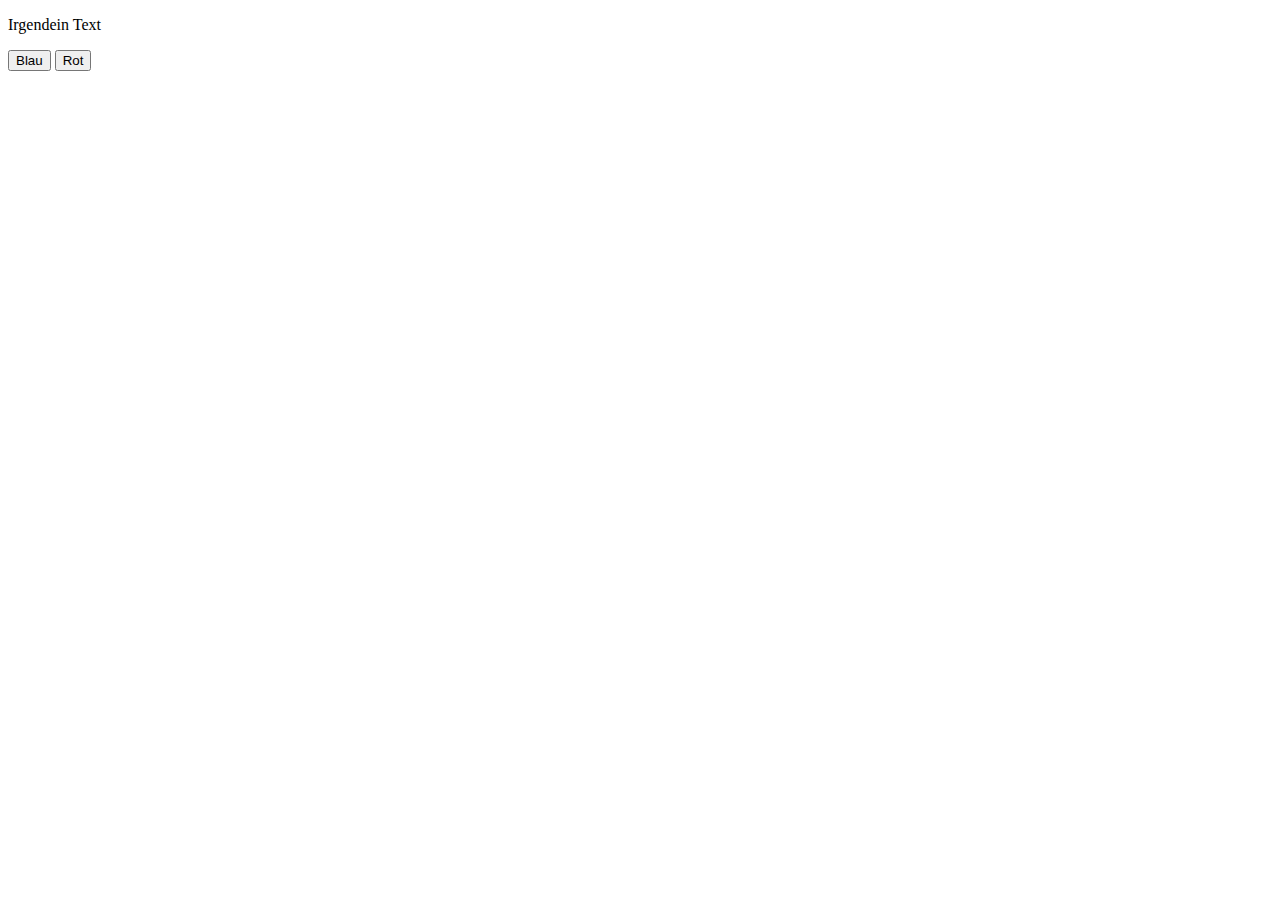
<file: test.html>
<!DOCTYPE html>
<html>
<head>
  <title>getElementById Beispiel</title>
  <script>
    var elem = document.getElementById("para1");
  function changeColor(newColor) {
    
    elem.style.color = newColor;
  }
  </script>
</head>
<body>
  <p id="para1">Irgendein Text</p>
  <button onclick="changeColor('blue');">Blau</button>
  <button onclick="changeColor('red');">Rot</button>
</body>
</html>
</file>
<file: css.css>
.background

* {box-sizing:border-box}

/* Slideshow container */
.slideshow-container {
  max-width: 1000px;
  position: relative;
  margin: auto;
}

/* Hide the images by default */
.mySlides {
  display: none;
}

/* Next & previous buttons */
.prev, .next {
  cursor: pointer;
  position: absolute;
  top: 50%;
  width: auto;
  margin-top: -22px;
  padding: 16px;
  color: white;
  font-weight: bold;
  font-size: 18px;
  transition: 0.6s ease;
  border-radius: 0 3px 3px 0;
  user-select: none;
}

/* Position the "next button" to the right */
.next {
  right: 0;
  border-radius: 3px 0 0 3px;
}

/* On hover, add a black background color with a little bit see-through */
.prev:hover, .next:hover {
  background-color: rgba(0,0,0,0.8);
}

/* Caption text */
.text {
  color: #f2f2f2;
  font-size: 15px;
  padding: 8px 12px;
  position: absolute;
  bottom: 8px;
  width: 100%;
  text-align: center;
}

/* Number text (1/3 etc) */
.numbertext {
  color: #f2f2f2;
  font-size: 12px;
  padding: 8px 12px;
  position: absolute;
  top: 0;
}

/* The dots/bullets/indicators */
.dot {
  cursor: pointer;
  height: 15px;
  width: 15px;
  margin: 0 2px;
  background-color: #bbb;
  border-radius: 50%;
  display: inline-block;
  transition: background-color 0.6s ease;
}

.active, .dot:hover {
  background-color: #717171;
}

/* Fading animation */
.fade {
  -webkit-animation-name: fade;
  -webkit-animation-duration: 1.5s;
  animation-name: fade;
  animation-duration: 1.5s;
}

@-webkit-keyframes fade {
  from {opacity: .4}
  to {opacity: 1}
}

@keyframes fade {
  from {opacity: .4}
  to {opacity: 1}
}

.button {
    display: inline-block;
    padding: 15px 25px;
    font-size: 24px;
    cursor: pointer;
    text-align: center;
    text-decoration: none;
  outline: none;
  color: black;

  border: none;
  border-radius: 15px;
}
.flip-2-hor-top-1 {
	-webkit-animation: flip-2-hor-top-1 1.5s cubic-bezier(0.455, 0.030, 0.515, 0.955) both;
	        animation: flip-2-hor-top-1 1.5s cubic-bezier(0.455, 0.030, 0.515, 0.955) both;
}

@-webkit-keyframes flip-2-hor-top-1 {
    0% {
        -webkit-transform: translateY(0) rotateX(0);
                transform: translateY(0) rotateX(0);
        -webkit-transform-origin: 50% 0%;
                transform-origin: 50% 0%;
      }
    50% {
      -webkit-transform: translateY(-100%) rotateX(-180deg);
              transform: translateY(-100%) rotateX(-180deg);
      -webkit-transform-origin: 50% 100%;
              transform-origin: 50% 100%;
    }
    100% {

      -webkit-transform: translateY(0) rotateX(0);
              transform: translateY(0) rotateX(0);
      -webkit-transform-origin: 50% 0%;
              transform-origin: 50% 0%;
    }
  }
  @keyframes flip-2-hor-top-1 {
    0% {
        -webkit-transform: translateY(0) rotateX(0);
                transform: translateY(0) rotateX(0);
        -webkit-transform-origin: 50% 0%;
                transform-origin: 50% 0%;
      }
    50% {
      -webkit-transform: translateY(-100%) rotateX(-180deg);
             transform: translateY(-100%) rotateX(-180deg);
      -webkit-transform-origin: 50% 100%;
             transform-origin: 50% 100%;
    }
    100% {
      -webkit-transform: translateY(0) rotateX(0);
              transform: translateY(0) rotateX(0);
      -webkit-transform-origin: 50% 0%;
              transform-origin: 50% 0%;
    }
  }

  .color-change-2x {
	-webkit-animation: color-change-2x 5s linear infinite alternate both;
	        animation: color-change-2x 5s linear infinite alternate both;
}
/* ----------------------------------------------
 * Generated by Animista on 2021-5-18 14:32:20
 * Licensed under FreeBSD License.
 * See http://animista.net/license for more info. 
 * w: http://animista.net, t: @cssanimista
 * ---------------------------------------------- */

/**
 * ----------------------------------------
 * animation color-change-2x
 * ----------------------------------------
 */
 @-webkit-keyframes color-change-2x {
    0% {
      background: #19dcea;
    }
    100% {
      background: #ec2894;
    }
  }
  @keyframes color-change-2x {
    0% {
      background: #19dcea;
    }
    100% {
      background: #ec2894;
    }
  }
  .bounce-top:active {
	-webkit-animation: bounce-top 1.5s both;
	        animation: bounce-top 1.5s both;
}
  /* ----------------------------------------------
 * Generated by Animista on 2021-5-18 15:11:38
 * Licensed under FreeBSD License.
 * See http://animista.net/license for more info. 
 * w: http://animista.net, t: @cssanimista
 * ---------------------------------------------- */

/**
 * ----------------------------------------
 * animation bounce-top
 * ----------------------------------------
 */
@-webkit-keyframes bounce-top {
    0% {
      -webkit-transform: translateY(-45px);
              transform: translateY(-45px);
      -webkit-animation-timing-function: ease-in;
              animation-timing-function: ease-in;
      opacity: 1;
    }
    24% {
      opacity: 1;
    }
    40% {
      -webkit-transform: translateY(-24px);
              transform: translateY(-24px);
      -webkit-animation-timing-function: ease-in;
              animation-timing-function: ease-in;
    }
    65% {
      -webkit-transform: translateY(-12px);
              transform: translateY(-12px);
      -webkit-animation-timing-function: ease-in;
              animation-timing-function: ease-in;
    }
    82% {
      -webkit-transform: translateY(-6px);
              transform: translateY(-6px);
      -webkit-animation-timing-function: ease-in;
              animation-timing-function: ease-in;
    }
    93% {
      -webkit-transform: translateY(-4px);
              transform: translateY(-4px);
      -webkit-animation-timing-function: ease-in;
              animation-timing-function: ease-in;
    }
    25%,
    55%,
    75%,
    87% {
      -webkit-transform: translateY(0px);
              transform: translateY(0px);
      -webkit-animation-timing-function: ease-out;
              animation-timing-function: ease-out;
    }
    100% {
      -webkit-transform: translateY(0px);
              transform: translateY(0px);
      -webkit-animation-timing-function: ease-out;
              animation-timing-function: ease-out;
      opacity: 1;
    }
  }
  @keyframes bounce-top {
    0% {
      -webkit-transform: translateY(-45px);
              transform: translateY(-45px);
      -webkit-animation-timing-function: ease-in;
              animation-timing-function: ease-in;
      opacity: 1;
    }
    24% {
      opacity: 1;
    }
    40% {
      -webkit-transform: translateY(-24px);
              transform: translateY(-24px);
      -webkit-animation-timing-function: ease-in;
              animation-timing-function: ease-in;
    }
    65% {
      -webkit-transform: translateY(-12px);
              transform: translateY(-12px);
      -webkit-animation-timing-function: ease-in;
              animation-timing-function: ease-in;
    }
    82% {
      -webkit-transform: translateY(-6px);
              transform: translateY(-6px);
      -webkit-animation-timing-function: ease-in;
              animation-timing-function: ease-in;
    }
    93% {
      -webkit-transform: translateY(-4px);
              transform: translateY(-4px);
      -webkit-animation-timing-function: ease-in;
              animation-timing-function: ease-in;
    }
    25%,
    55%,
    75%,
    87% {
      -webkit-transform: translateY(0px);
              transform: translateY(0px);
      -webkit-animation-timing-function: ease-out;
              animation-timing-function: ease-out;
    }
    100% {
      -webkit-transform: translateY(0px);
              transform: translateY(0px);
      -webkit-animation-timing-function: ease-out;
              animation-timing-function: ease-out;
      opacity: 1;
    }
  }
  .swing-top-fwd {
	-webkit-animation: swing-top-fwd 0.9s cubic-bezier(0.250, 0.460, 0.450, 0.940) both;
	        animation: swing-top-fwd 0.9s cubic-bezier(0.250, 0.460, 0.450, 0.940) both;
}
/* ----------------------------------------------
 * Generated by Animista on 2021-5-18 16:45:20
 * Licensed under FreeBSD License.
 * See http://animista.net/license for more info. 
 * w: http://animista.net, t: @cssanimista
 * ---------------------------------------------- */

/**
 * ----------------------------------------
 * animation swing-top-fwd
 * ----------------------------------------
 */
 @-webkit-keyframes swing-top-fwd {
    0% {
        -webkit-transform: rotateX(180deg);
        transform: rotateX(180deg);
-webkit-transform-origin: top;
        transform-origin: top;
      
    }
    100% {
        -webkit-transform: rotateX(0);
        transform: rotateX(0);
-webkit-transform-origin: top;
        transform-origin: top;
    }
  }
  @keyframes swing-top-fwd {
    0% {

              -webkit-transform: rotateX(180deg);
              transform: rotateX(180deg);
      -webkit-transform-origin: top;
              transform-origin: top;
    }
    100% {
        -webkit-transform: rotateX(0);
        transform: rotateX(0);
-webkit-transform-origin: top;
        transform-origin: top;
      
    }
  }
  .tilt-in-fwd-tr {
	-webkit-animation: tilt-in-fwd-tr 0.6s cubic-bezier(0.250, 0.460, 0.450, 0.940) both;
	        animation: tilt-in-fwd-tr 0.6s cubic-bezier(0.250, 0.460, 0.450, 0.940) both;
}
/* ----------------------------------------------
 * Generated by Animista on 2021-5-18 16:55:37
 * Licensed under FreeBSD License.
 * See http://animista.net/license for more info. 
 * w: http://animista.net, t: @cssanimista
 * ---------------------------------------------- */

/**
 * ----------------------------------------
 * animation tilt-in-fwd-tr
 * ----------------------------------------
 */
 @-webkit-keyframes tilt-in-fwd-tr {
    0% {
      -webkit-transform: rotateY(20deg) rotateX(35deg) translate(300px, -300px) skew(-35deg, 10deg);
              transform: rotateY(20deg) rotateX(35deg) translate(300px, -300px) skew(-35deg, 10deg);
      opacity: 0;
    }
    100% {
      -webkit-transform: rotateY(0) rotateX(0deg) translate(0, 0) skew(0deg, 0deg);
              transform: rotateY(0) rotateX(0deg) translate(0, 0) skew(0deg, 0deg);
      opacity: 1;
    }
  }
  @keyframes tilt-in-fwd-tr {
    0% {
      -webkit-transform: rotateY(20deg) rotateX(35deg) translate(300px, -300px) skew(-35deg, 10deg);
              transform: rotateY(20deg) rotateX(35deg) translate(300px, -300px) skew(-35deg, 10deg);
      opacity: 0;
    }
    100% {
      -webkit-transform: rotateY(0) rotateX(0deg) translate(0, 0) skew(0deg, 0deg);
              transform: rotateY(0) rotateX(0deg) translate(0, 0) skew(0deg, 0deg);
      opacity: 1;
    }
  }
</file>
